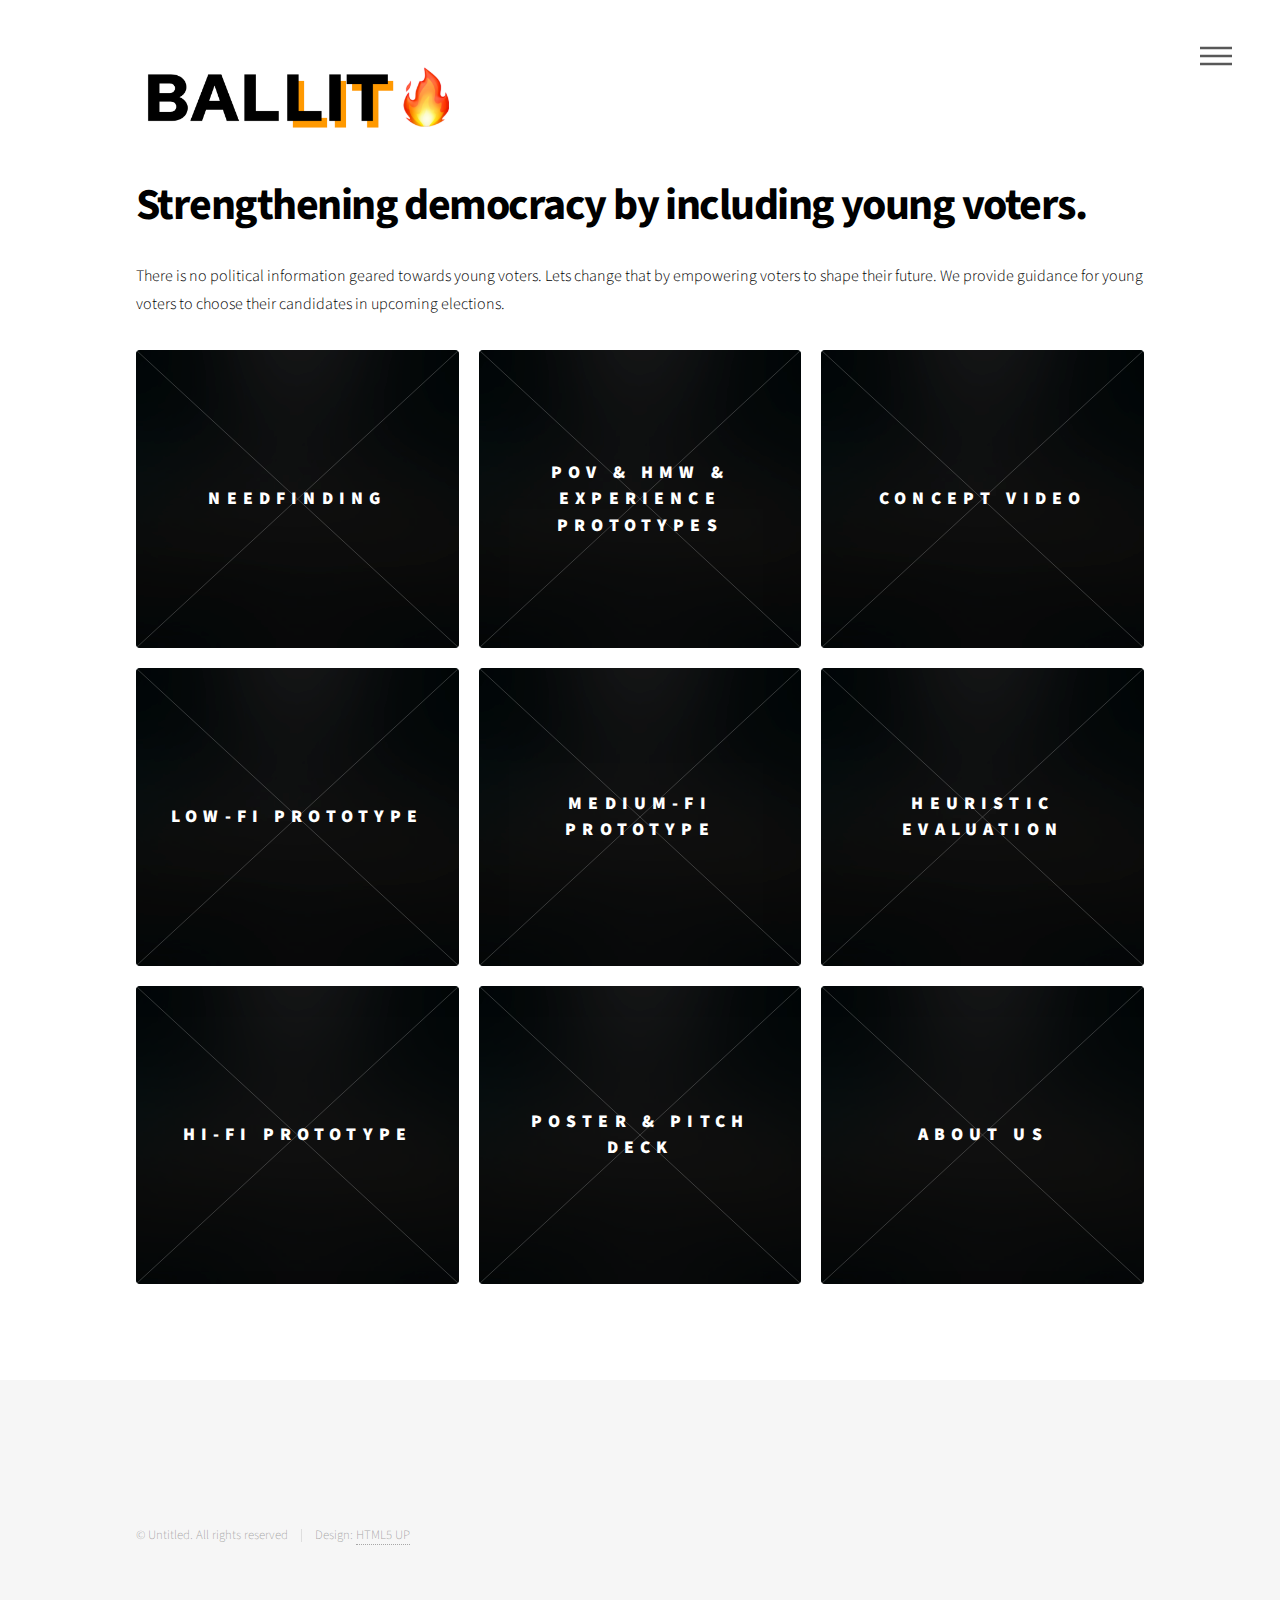
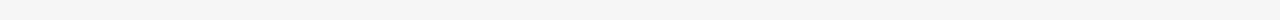
<file: index.html>
<!DOCTYPE HTML>
<!--
	Phantom by HTML5 UP
	html5up.net | @ajlkn
	Free for personal and commercial use under the CCA 3.0 license (html5up.net/license)
-->
<html>
	<head>
		<title>BALLIT</title>
		<meta charset="utf-8" />
		<meta name="viewport" content="width=device-width, initial-scale=1, user-scalable=no" />
		<link rel="stylesheet" href="assets/css/main.css" />
		<noscript><link rel="stylesheet" href="assets/css/noscript.css" /></noscript>
	</head>
	<body class="is-preload">
		<!-- Wrapper -->
			<div id="wrapper">

				<!-- Header -->
					<header id="header">
						<div class="inner">

							<!-- Logo -->
								<a href="index.html" class="logo">
									<span class="symbol"><img src="images/logo.png" alt="" /></span>
								</a>

							<!-- Nav -->
								<nav>
									<ul>
										<li><a href="#menu">Menu</a></li>
									</ul>
								</nav>

						</div>
					</header>

				<!-- Menu -->
					<nav id="menu">
						<h2>Menu</h2>
						<ul>
							<li><a href="index.html">Home</a></li>
							<li><a href="needfinding.html">Needfinding</a></li>
							<li><a href="povs.html">POV & HMW & Experience Prototype</a></li>
							<li><a href="conceptvideo.html">Concept Video</a></li>
							<li><a href="lowfi.html">Low-fi Prototype</a></li>
							<li><a href="medfi.html">Medium-fi Prototype</a></li>
							<li><a href="heuristic.html">Heuristic Evaluation</a></li>
							<li><a href="hifi.html">Hi-fi Prototype</a></li>
							<li><a href="final.html">Final Pitch & Poster</a></li>
							<li><a href="about.html">About us</a></li>
						</ul>
					</nav>

				<!-- Main -->
					<div id="main">
						<div class="inner">
							<header>
								<h1>Strengthening democracy by including young voters.</h1>
								<p>There is no political information geared towards young voters. Lets change that by empowering voters to shape their future. We provide guidance for young voters to choose their candidates in upcoming elections.</p>
							</header>
							<section class="tiles">
								<article class="style1">
									<span class="image">
										<img src="images/pic03.jpg" alt="" />
									</span>
									<a href="needfinding.html">
										<h2>needfinding</h2>
									</a>
								</article>
								<article class="style1">
									<span class="image">
										<img src="images/pic03.jpg" alt="" />
									</span>
									<a href="povs.html">
										<h2>pov & hmw & experience prototypes</h2>
									</a>
								</article>
								<article class="style1">
									<span class="image">
										<img src="images/pic03.jpg" alt="" />
									</span>
									<a href="conceptvideo.html">
										<h2>concept video</h2>
									</a>
								</article>
								<article class="style1">
									<span class="image">
										<img src="images/pic03.jpg" alt="" />
									</span>
									<a href="lowfi.html">
										<h2>low-fi prototype</h2>
									</a>
								</article>
								<article class="style1">
									<span class="image">
										<img src="images/pic03.jpg" alt="" />
									</span>
									<a href="medfi.html">
										<h2>medium-fi prototype</h2>
									</a>
								</article>
								<article class="style1">
									<span class="image">
										<img src="images/pic03.jpg" alt="" />
									</span>
									<a href="heuristic.html">
										<h2>heuristic evaluation</h2>
									</a>
								</article>
								<article class="style1">
									<span class="image">
										<img src="images/pic03.jpg" alt="" />
									</span>
									<a href="hifi.html">
										<h2>hi-fi prototype</h2>
									</a>
								</article>
								<article class="style1">
									<span class="image">
										<img src="images/pic03.jpg" alt="" />
									</span>
									<a href="final.html">
										<h2>poster & pitch deck</h2>
									</a>
								</article>
								<article class="style1">
									<span class="image">
										<img src="images/pic03.jpg" alt="" />
									</span>
									<a href="about.html">
										<h2>about us</h2>
									</a>
								</article>
							</section>
						</div>
					</div>

				<!-- Footer -->
					<footer id="footer">
						<div class="inner">
							
							<ul class="copyright">
								<li>&copy; Untitled. All rights reserved</li><li>Design: <a href="http://html5up.net">HTML5 UP</a></li>
							</ul>
						</div>
					</footer>

			</div>

		<!-- Scripts -->
			<script src="assets/js/jquery.min.js"></script>
			<script src="assets/js/browser.min.js"></script>
			<script src="assets/js/breakpoints.min.js"></script>
			<script src="assets/js/util.js"></script>
			<script src="assets/js/main.js"></script>

	</body>
</html>
</file>
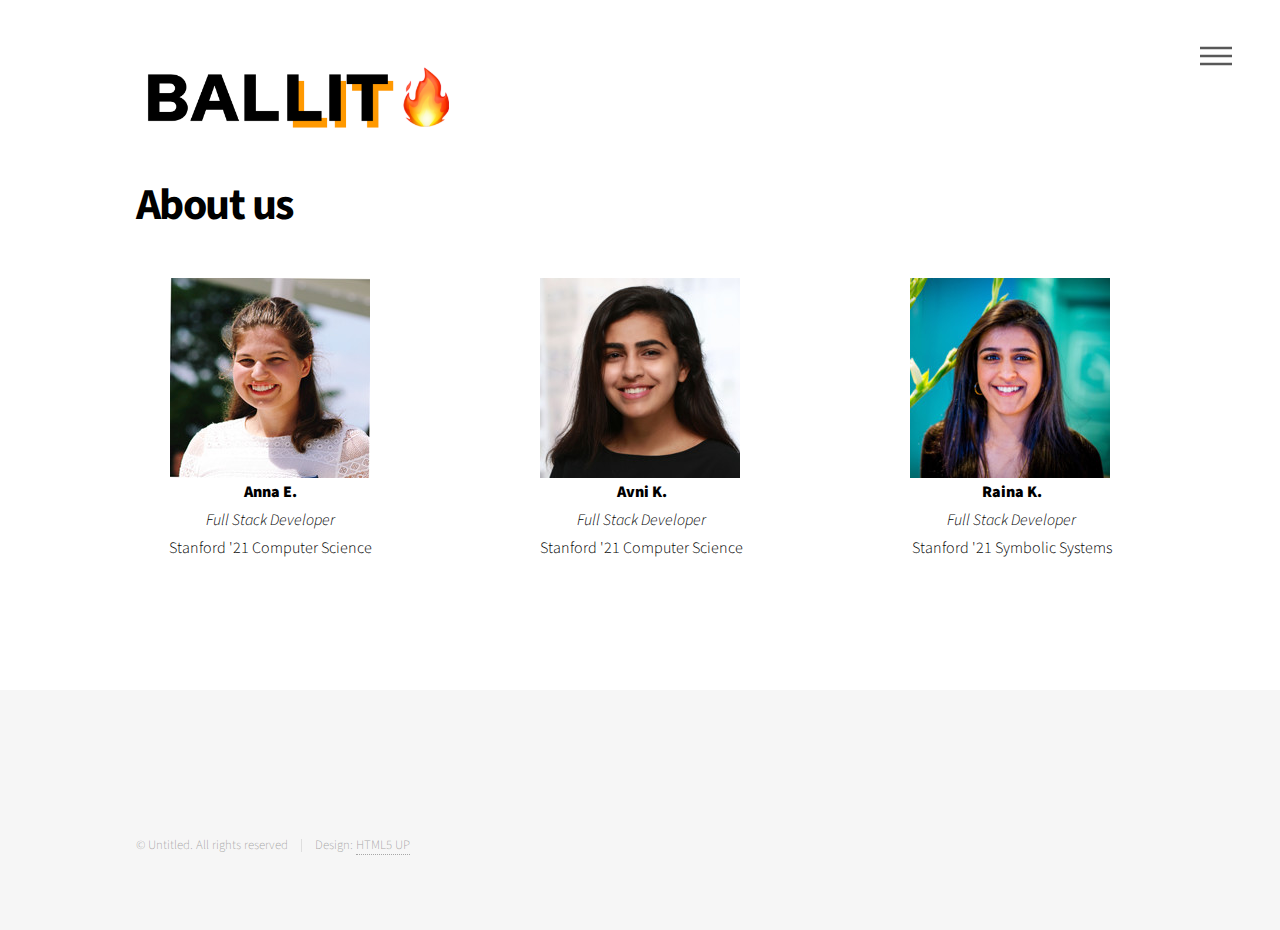
<file: about.html>
<!DOCTYPE HTML>
<!--
	Phantom by HTML5 UP
	html5up.net | @ajlkn
	Free for personal and commercial use under the CCA 3.0 license (html5up.net/license)
-->
<html>
	<head>
		<title>BALLIT</title>
		<meta charset="utf-8" />
		<meta name="viewport" content="width=device-width, initial-scale=1, user-scalable=no" />
		<link rel="stylesheet" href="assets/css/main.css" />
		<noscript><link rel="stylesheet" href="assets/css/noscript.css" /></noscript>
	</head>
	<body class="is-preload">
		<!-- Wrapper -->
			<div id="wrapper">

				<!-- Header -->
					<header id="header">
						<div class="inner">

							<!-- Logo -->
								<a href="index.html" class="logo">
									<span class="symbol"><img src="images/logo.png" alt="" /></span>
								</a>

							<!-- Nav -->
								<nav>
									<ul>
										<li><a href="#menu">Menu</a></li>
									</ul>
								</nav>

						</div>
					</header>

				<!-- Menu -->
					<nav id="menu">
						<h2>Menu</h2>
						<ul>
                                <li><a href="index.html">Home</a></li>
                                <li><a href="needfinding.html">Needfinding</a></li>
                                <li><a href="povs.html">POV & HMW & Experience Prototype</a></li>
                                <li><a href="conceptvideo.html">Concept Video</a></li>
                                <li><a href="lowfi.html">Low-fi Prototype</a></li>
                                <li><a href="medfi.html">Medium-fi Prototype</a></li>
                                <li><a href="heuristic.html">Heuristic Evaluation</a></li>
								<li><a href="hifi.html">Hi-fi Prototype</a></li>
								<li><a href="final.html">Final Pitch & Poster</a></li>

                                <li><a href="about.html">About us</a></li>
						</ul>
					</nav>

				<!-- Main -->
					<div id="main">
                        <div class="inner">
                            <h1>About us</h1>
                        </div>
                        <div class="about"><img src="anna.jpeg" alt="" /><img src="avni.jpeg" alt="" /><img src="raina.jpeg" alt="" /></div>
                        <div class="about">
                            <p align="center"><b>Anna E.</b><br> <i>Full Stack Developer</i><br>Stanford '21 Computer Science</p>
                            <p align="center"><b>Avni K.</b><br> <i>Full Stack Developer</i><br>Stanford '21 Computer Science</p>
                            <p align="center"><b>Raina K.</b><br> <i>Full Stack Developer</i><br>Stanford '21 Symbolic Systems</p>
                        </div>
					</div>

				<!-- Footer -->
                <footer id="footer">
                    <div class="inner">
                        
                        <ul class="copyright">
                            <li>&copy; Untitled. All rights reserved</li><li>Design: <a href="http://html5up.net">HTML5 UP</a></li>
                        </ul>
                    </div>
                </footer>

			</div>

		<!-- Scripts -->
			<script src="assets/js/jquery.min.js"></script>
			<script src="assets/js/browser.min.js"></script>
			<script src="assets/js/breakpoints.min.js"></script>
			<script src="assets/js/util.js"></script>
			<script src="assets/js/main.js"></script>

	</body>
</html>
</file>
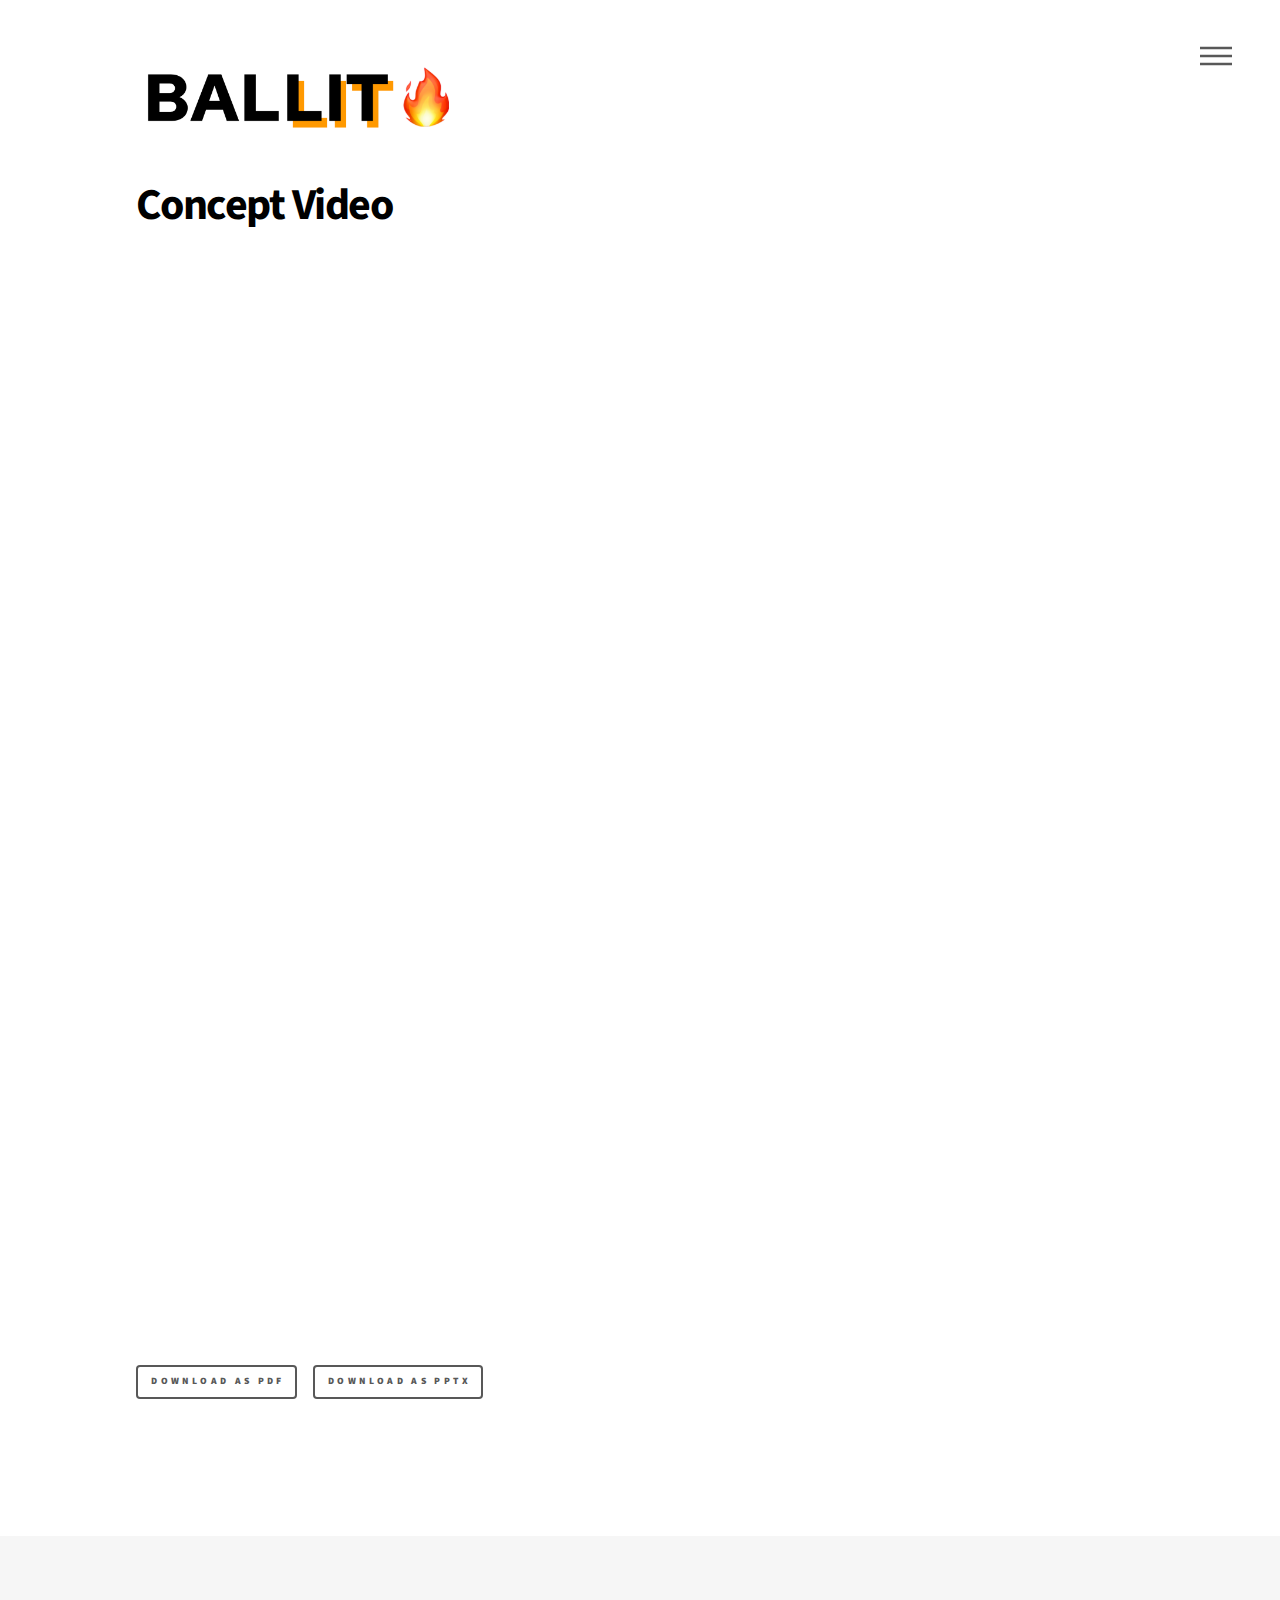
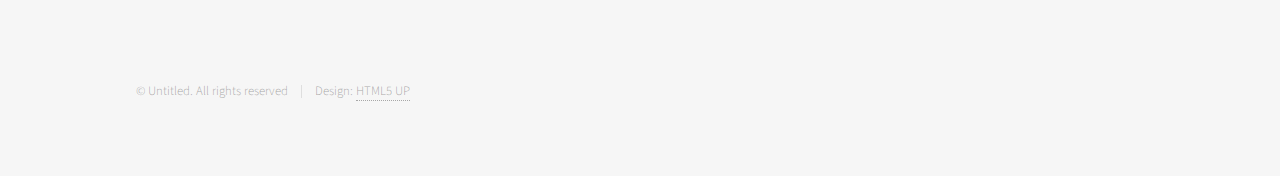
<file: conceptvideo.html>
<!DOCTYPE HTML>
<!--
	Phantom by HTML5 UP
	html5up.net | @ajlkn
	Free for personal and commercial use under the CCA 3.0 license (html5up.net/license)
-->
<html>
	<head>
		<title>BALLIT</title>
		<meta charset="utf-8" />
		<meta name="viewport" content="width=device-width, initial-scale=1, user-scalable=no" />
		<link rel="stylesheet" href="assets/css/main.css" />
		<noscript><link rel="stylesheet" href="assets/css/noscript.css" /></noscript>
	</head>
	<body class="is-preload">
		<!-- Wrapper -->
			<div id="wrapper">

				<!-- Header -->
					<header id="header">
						<div class="inner">

							<!-- Logo -->
								<a href="index.html" class="logo">
									<span class="symbol"><img src="images/logo.png" alt="" /></span>
								</a>

							<!-- Nav -->
								<nav>
									<ul>
										<li><a href="#menu">Menu</a></li>
									</ul>
								</nav>

						</div>
					</header>

				<!-- Menu -->
					<nav id="menu">
						<h2>Menu</h2>
						<ul>
							<li><a href="index.html">Home</a></li>
							<li><a href="needfinding.html">Needfinding</a></li>
							<li><a href="povs.html">POV & HMW & Experience Prototype</a></li>
							<li><a href="conceptvideo.html">Concept Video</a></li>
							<li><a href="lowfi.html">Low-fi Prototype</a></li>
							<li><a href="medfi.html">Medium-fi Prototype</a></li>
							<li><a href="heuristic.html">Heuristic Evaluation</a></li>
							<li><a href="hifi.html">Hi-fi Prototype</a></li>
							<li><a href="final.html">Final Pitch & Poster</a></li>

							<li><a href="about.html">About us</a></li>
						</ul>
					</nav>

				<!-- Main -->
					<div id="main">
						<div class="inner">
							<h1>Concept Video</h1>
							<iframe src="https://player.vimeo.com/video/367187862" width="800" height="500" frameborder="0" allow="autoplay; fullscreen" allowfullscreen></iframe>
							<iframe src="https://docs.google.com/presentation/d/e/2PACX-1vQ1NdqfWlvZ6AK60YhOMezQ2qAsr61iKow3Hq7KLekDo6-KrElzQF3sW1JDeXRbBlfdlflNcsTdLejB/embed?start=false&loop=false&delayms=3000" frameborder="0" width="960" height="569" allowfullscreen="true" mozallowfullscreen="true" webkitallowfullscreen="true"></iframe>
							<br>
							<ul class="actions">
								<li><a href="conceptvideo.pdf" class="button small">Download as PDF</a></li>
								<li><a href="conceptvideo.pptx" class="button small">Download as PPTX</a></li>
							</ul>
						</div>
					</div>

				<!-- Footer -->
				<footer id="footer">
					<div class="inner">
						
						<ul class="copyright">
							<li>&copy; Untitled. All rights reserved</li><li>Design: <a href="http://html5up.net">HTML5 UP</a></li>
						</ul>
					</div>
				</footer>

			</div>

		<!-- Scripts -->
			<script src="assets/js/jquery.min.js"></script>
			<script src="assets/js/browser.min.js"></script>
			<script src="assets/js/breakpoints.min.js"></script>
			<script src="assets/js/util.js"></script>
			<script src="assets/js/main.js"></script>

	</body>
</html>
</file>
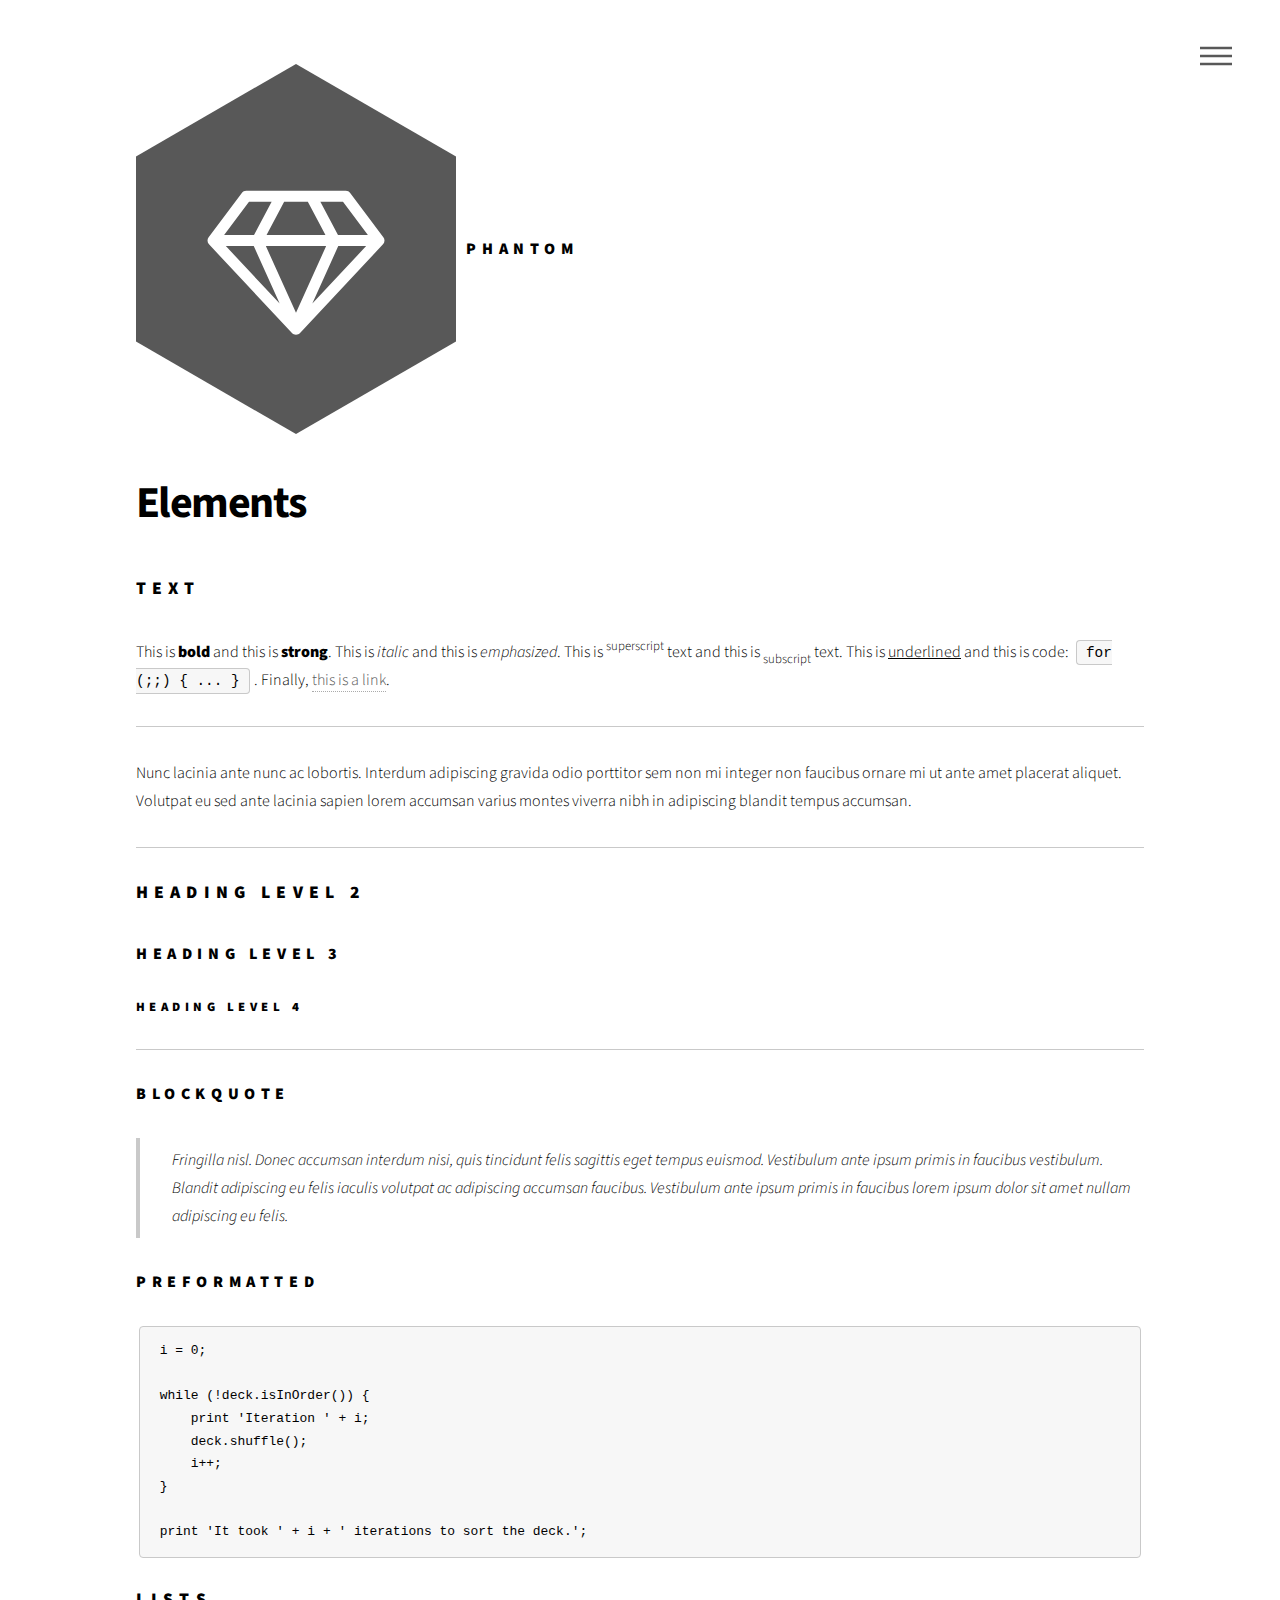
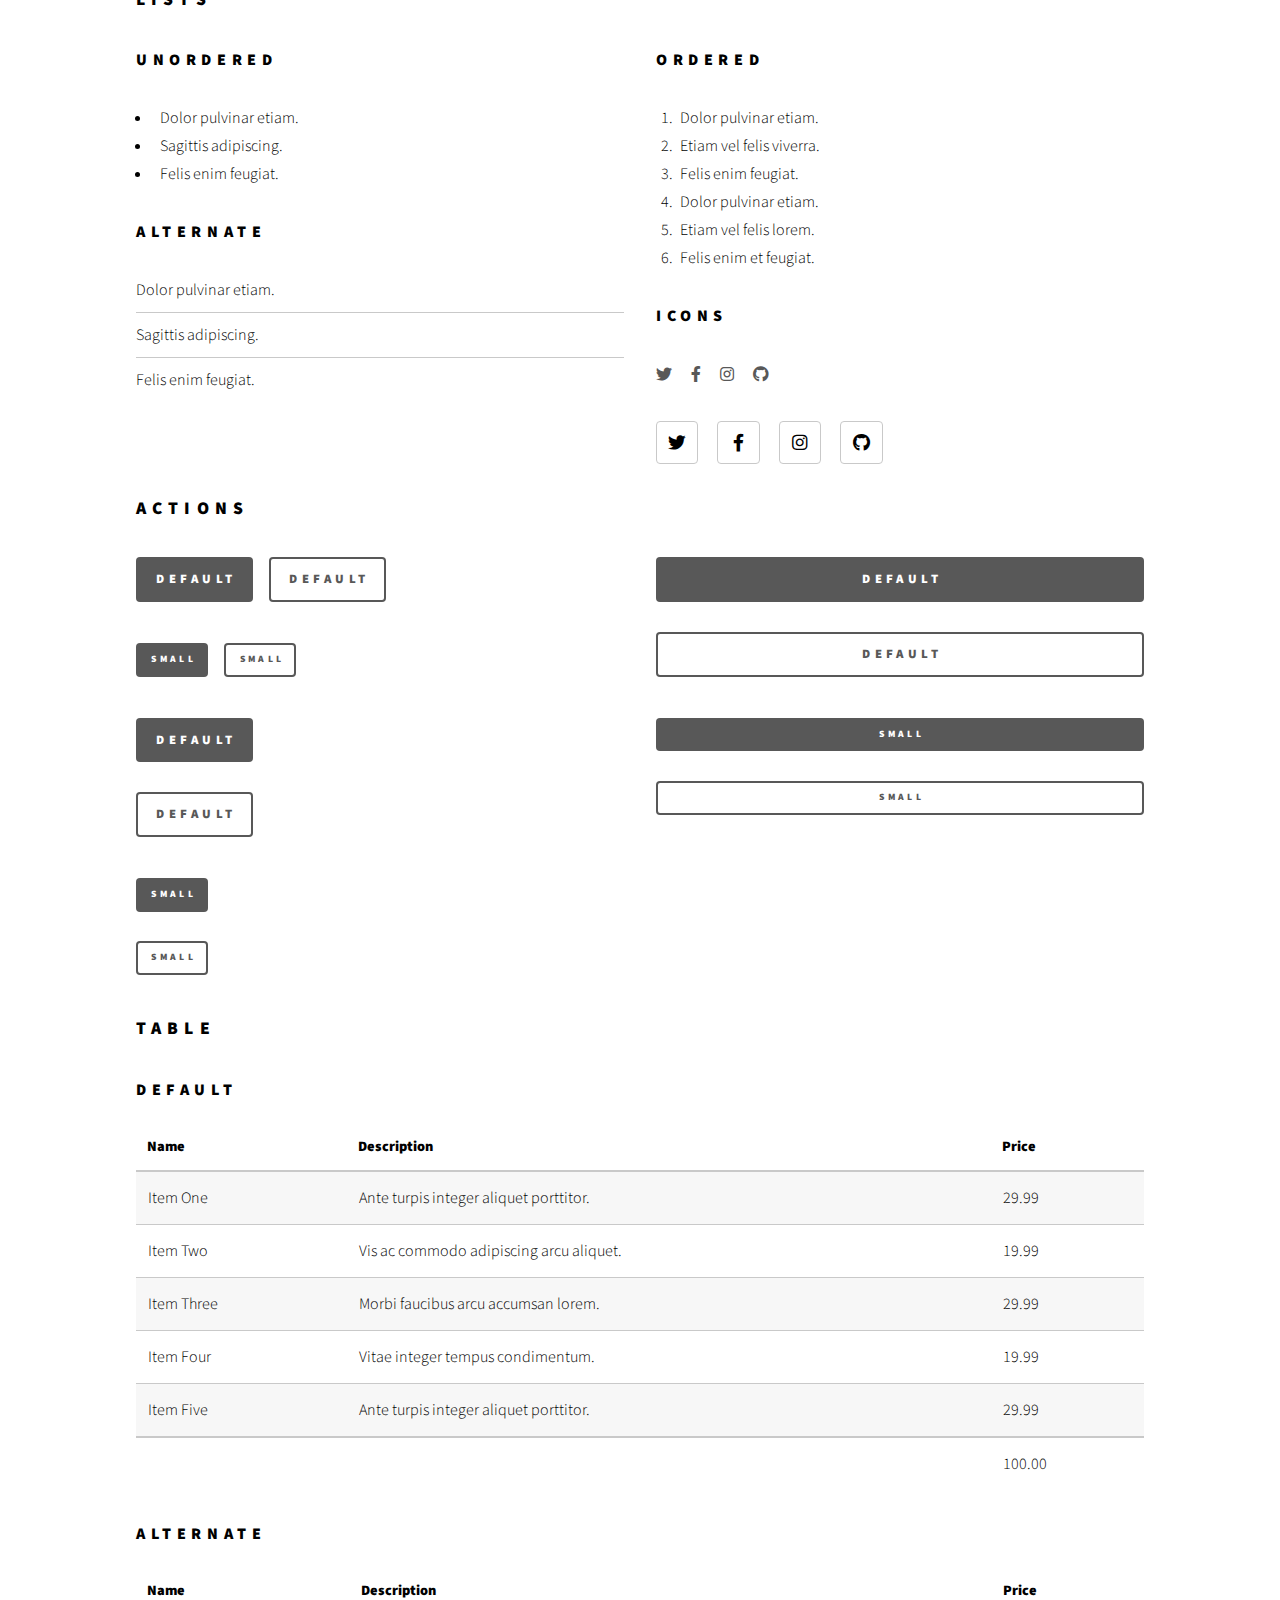
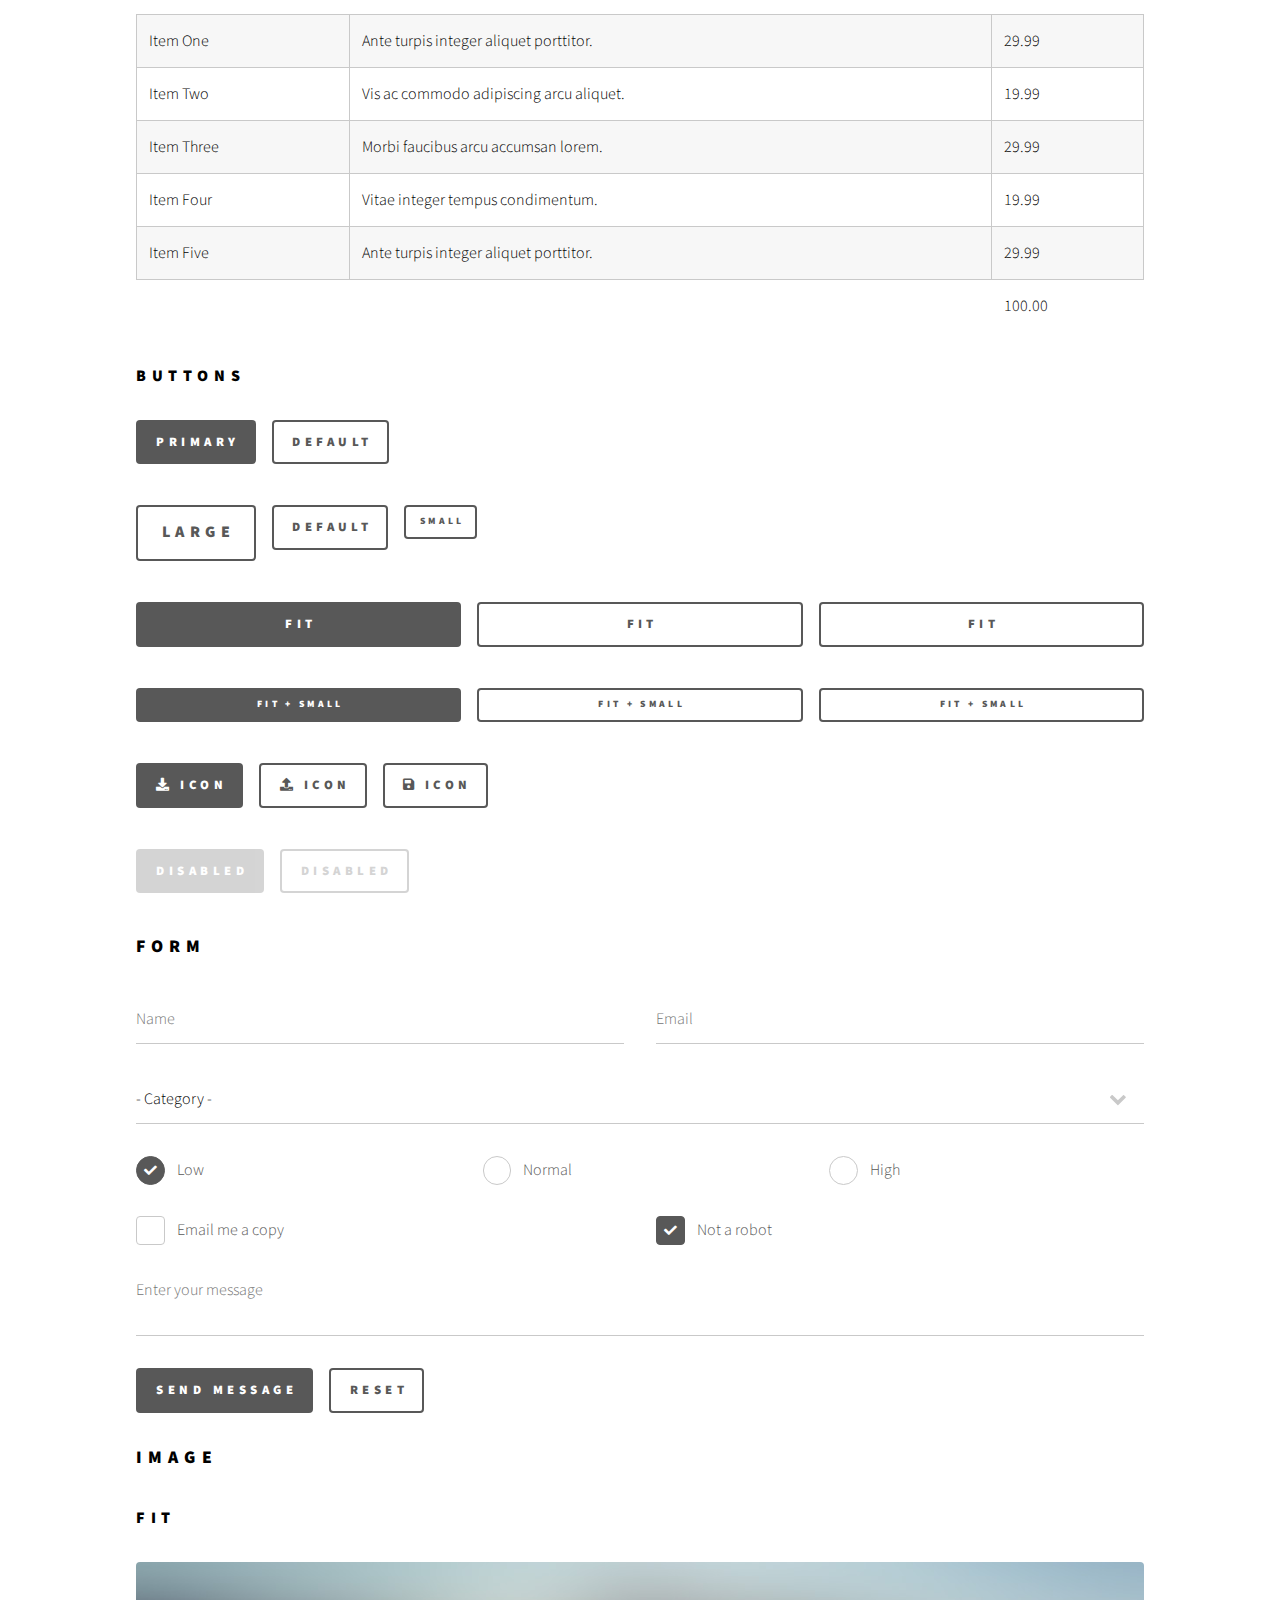
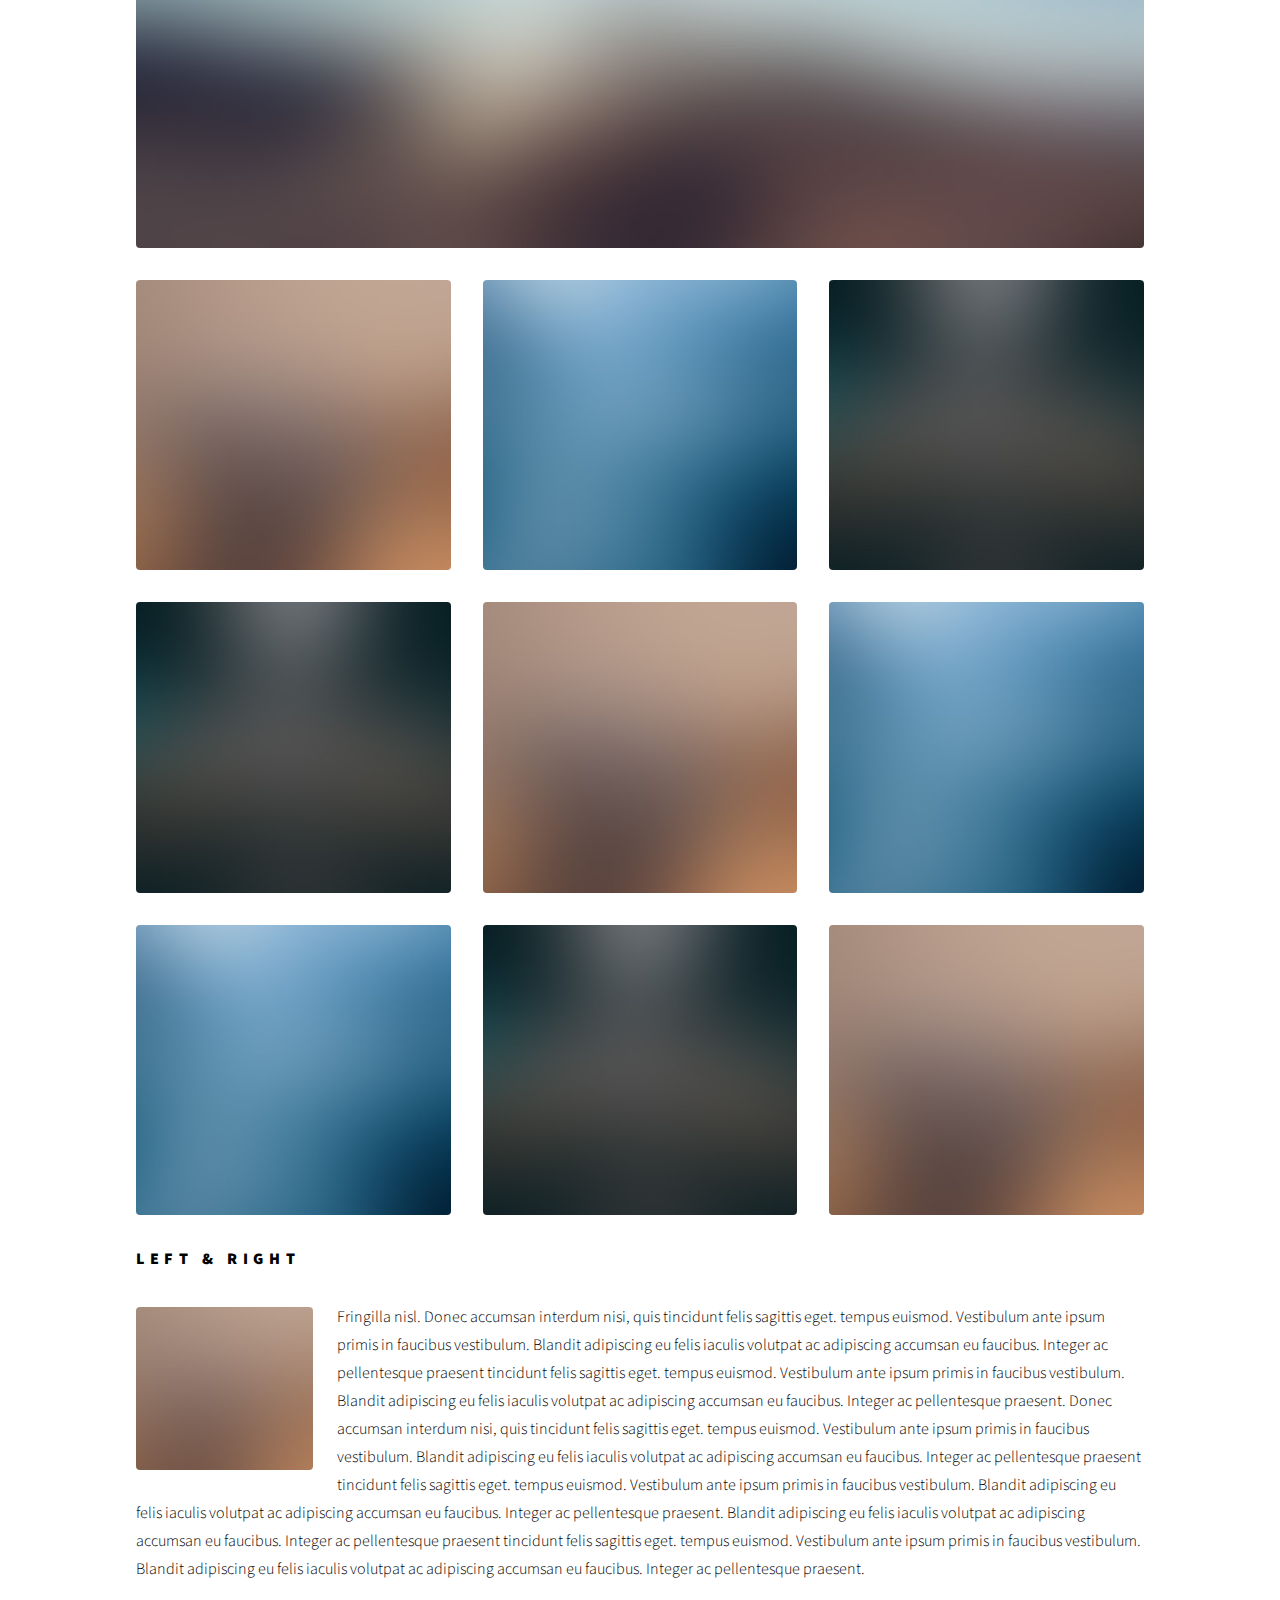
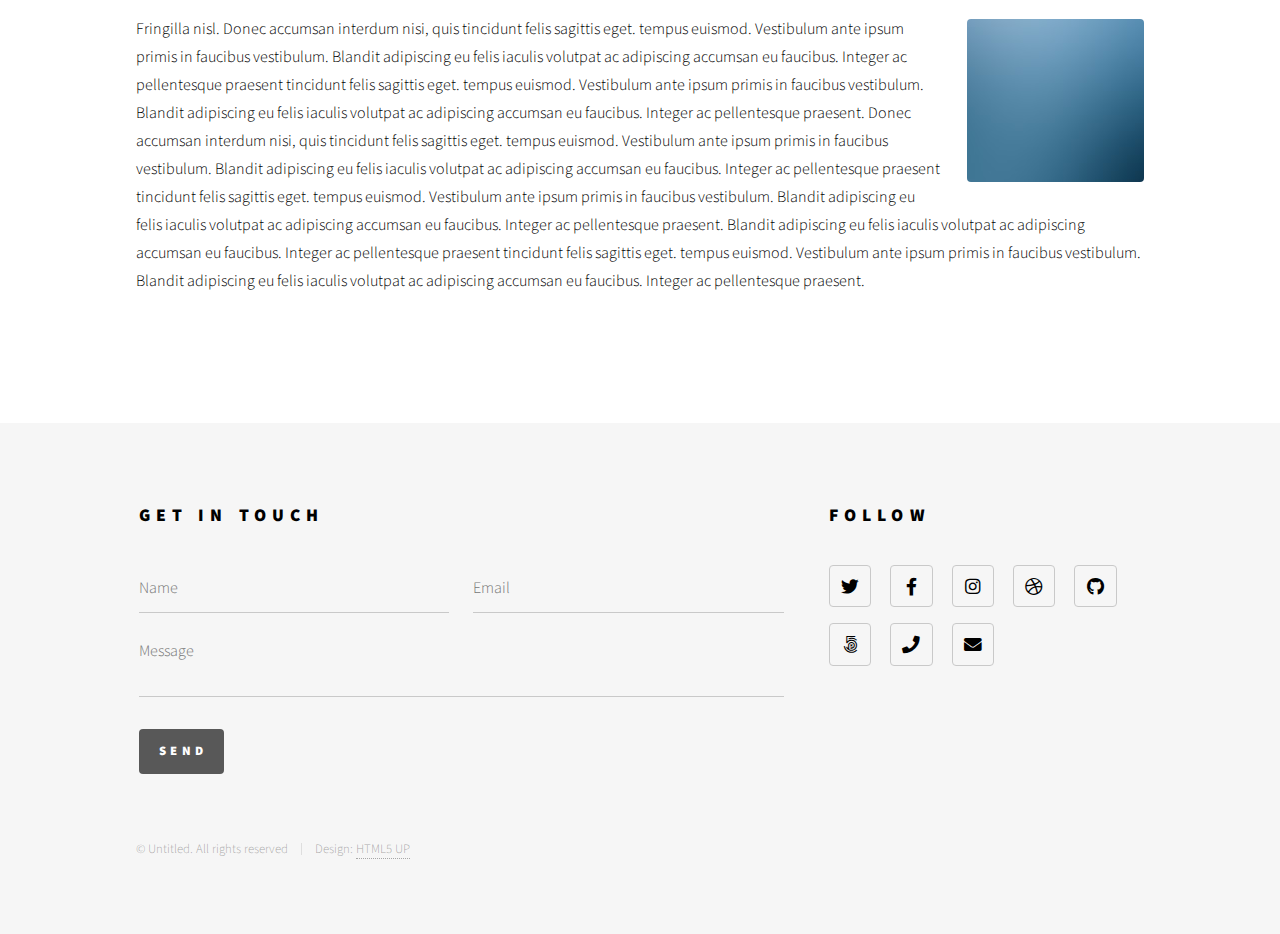
<file: elements.html>
<!DOCTYPE HTML>
<!--
	Phantom by HTML5 UP
	html5up.net | @ajlkn
	Free for personal and commercial use under the CCA 3.0 license (html5up.net/license)
-->
<html>
	<head>
		<title>Elements - Phantom by HTML5 UP</title>
		<meta charset="utf-8" />
		<meta name="viewport" content="width=device-width, initial-scale=1, user-scalable=no" />
		<link rel="stylesheet" href="assets/css/main.css" />
		<noscript><link rel="stylesheet" href="assets/css/noscript.css" /></noscript>
	</head>
	<body class="is-preload">
		<!-- Wrapper -->
			<div id="wrapper">

				<!-- Header -->
					<header id="header">
						<div class="inner">

							<!-- Logo -->
								<a href="index.html" class="logo">
									<span class="symbol"><img src="images/logo.svg" alt="" /></span><span class="title">Phantom</span>
								</a>

							<!-- Nav -->
								<nav>
									<ul>
										<li><a href="#menu">Menu</a></li>
									</ul>
								</nav>

						</div>
					</header>

				<!-- Menu -->
					<nav id="menu">
						<h2>Menu</h2>
						<ul>
								<li><a href="index.html">Home</a></li>
								<li><a href="needfinding.html">Needfinding</a></li>
								<li><a href="povs.html">POV & HMW & Experience Prototype</a></li>
								<li><a href="conceptvideo.html">Concept Video</a></li>
								<li><a href="lowfi.html">Low-fi Prototype</a></li>
								<li><a href="medfi.html">Medium-fi Prototype</a></li>
								<li><a href="heuristic.html">Heuristic Evaluation</a></li>
						</ul>
					</nav>

				<!-- Main -->
					<div id="main">
						<div class="inner">
							<h1>Elements</h1>

							<!-- Text -->
								<section>
									<h2>Text</h2>
									<p>This is <b>bold</b> and this is <strong>strong</strong>. This is <i>italic</i> and this is <em>emphasized</em>.
									This is <sup>superscript</sup> text and this is <sub>subscript</sub> text.
									This is <u>underlined</u> and this is code: <code>for (;;) { ... }</code>. Finally, <a href="#">this is a link</a>.</p>
									<hr />
									<p>Nunc lacinia ante nunc ac lobortis. Interdum adipiscing gravida odio porttitor sem non mi integer non faucibus ornare mi ut ante amet placerat aliquet. Volutpat eu sed ante lacinia sapien lorem accumsan varius montes viverra nibh in adipiscing blandit tempus accumsan.</p>
									<hr />
									<h2>Heading Level 2</h2>
									<h3>Heading Level 3</h3>
									<h4>Heading Level 4</h4>
									<hr />
									<h3>Blockquote</h3>
									<blockquote>Fringilla nisl. Donec accumsan interdum nisi, quis tincidunt felis sagittis eget tempus euismod. Vestibulum ante ipsum primis in faucibus vestibulum. Blandit adipiscing eu felis iaculis volutpat ac adipiscing accumsan faucibus. Vestibulum ante ipsum primis in faucibus lorem ipsum dolor sit amet nullam adipiscing eu felis.</blockquote>
									<h3>Preformatted</h3>
									<pre><code>i = 0;

while (!deck.isInOrder()) {
    print 'Iteration ' + i;
    deck.shuffle();
    i++;
}

print 'It took ' + i + ' iterations to sort the deck.';</code></pre>
								</section>

							<!-- Lists -->
								<section>
									<h2>Lists</h2>
									<div class="row">
										<div class="col-6 col-12-medium">
											<h3>Unordered</h3>
											<ul>
												<li>Dolor pulvinar etiam.</li>
												<li>Sagittis adipiscing.</li>
												<li>Felis enim feugiat.</li>
											</ul>
											<h3>Alternate</h3>
											<ul class="alt">
												<li>Dolor pulvinar etiam.</li>
												<li>Sagittis adipiscing.</li>
												<li>Felis enim feugiat.</li>
											</ul>
										</div>
										<div class="col-6 col-12-medium">
											<h3>Ordered</h3>
											<ol>
												<li>Dolor pulvinar etiam.</li>
												<li>Etiam vel felis viverra.</li>
												<li>Felis enim feugiat.</li>
												<li>Dolor pulvinar etiam.</li>
												<li>Etiam vel felis lorem.</li>
												<li>Felis enim et feugiat.</li>
											</ol>
											<h3>Icons</h3>
											<ul class="icons">
												<li><a href="#" class="icon brands style1 fa-twitter"><span class="label">Twitter</span></a></li>
												<li><a href="#" class="icon brands style1 fa-facebook-f"><span class="label">Facebook</span></a></li>
												<li><a href="#" class="icon brands style1 fa-instagram"><span class="label">Instagram</span></a></li>
												<li><a href="#" class="icon brands style1 fa-github"><span class="label">Github</span></a></li>
											</ul>
											<ul class="icons">
												<li><a href="#" class="icon brands style2 fa-twitter"><span class="label">Twitter</span></a></li>
												<li><a href="#" class="icon brands style2 fa-facebook-f"><span class="label">Facebook</span></a></li>
												<li><a href="#" class="icon brands style2 fa-instagram"><span class="label">Instagram</span></a></li>
												<li><a href="#" class="icon brands style2 fa-github"><span class="label">Github</span></a></li>
											</ul>
										</div>
									</div>
									<h2>Actions</h2>
									<div class="row">
										<div class="col-6 col-12-medium">
											<ul class="actions">
												<li><a href="#" class="button primary">Default</a></li>
												<li><a href="#" class="button">Default</a></li>
											</ul>
											<ul class="actions small">
												<li><a href="#" class="button primary small">Small</a></li>
												<li><a href="#" class="button small">Small</a></li>
											</ul>
											<ul class="actions stacked">
												<li><a href="#" class="button primary">Default</a></li>
												<li><a href="#" class="button">Default</a></li>
											</ul>
											<ul class="actions stacked">
												<li><a href="#" class="button primary small">Small</a></li>
												<li><a href="#" class="button small">Small</a></li>
											</ul>
										</div>
										<div class="col-6 col-12-medium">
											<ul class="actions stacked">
												<li><a href="#" class="button primary fit">Default</a></li>
												<li><a href="#" class="button fit">Default</a></li>
											</ul>
											<ul class="actions stacked">
												<li><a href="#" class="button primary small fit">Small</a></li>
												<li><a href="#" class="button small fit">Small</a></li>
											</ul>
										</div>
									</div>
								</section>

							<!-- Table -->
								<section>
									<h2>Table</h2>
									<h3>Default</h3>
									<div class="table-wrapper">
										<table>
											<thead>
												<tr>
													<th>Name</th>
													<th>Description</th>
													<th>Price</th>
												</tr>
											</thead>
											<tbody>
												<tr>
													<td>Item One</td>
													<td>Ante turpis integer aliquet porttitor.</td>
													<td>29.99</td>
												</tr>
												<tr>
													<td>Item Two</td>
													<td>Vis ac commodo adipiscing arcu aliquet.</td>
													<td>19.99</td>
												</tr>
												<tr>
													<td>Item Three</td>
													<td> Morbi faucibus arcu accumsan lorem.</td>
													<td>29.99</td>
												</tr>
												<tr>
													<td>Item Four</td>
													<td>Vitae integer tempus condimentum.</td>
													<td>19.99</td>
												</tr>
												<tr>
													<td>Item Five</td>
													<td>Ante turpis integer aliquet porttitor.</td>
													<td>29.99</td>
												</tr>
											</tbody>
											<tfoot>
												<tr>
													<td colspan="2"></td>
													<td>100.00</td>
												</tr>
											</tfoot>
										</table>
									</div>

									<h3>Alternate</h3>
									<div class="table-wrapper">
										<table class="alt">
											<thead>
												<tr>
													<th>Name</th>
													<th>Description</th>
													<th>Price</th>
												</tr>
											</thead>
											<tbody>
												<tr>
													<td>Item One</td>
													<td>Ante turpis integer aliquet porttitor.</td>
													<td>29.99</td>
												</tr>
												<tr>
													<td>Item Two</td>
													<td>Vis ac commodo adipiscing arcu aliquet.</td>
													<td>19.99</td>
												</tr>
												<tr>
													<td>Item Three</td>
													<td> Morbi faucibus arcu accumsan lorem.</td>
													<td>29.99</td>
												</tr>
												<tr>
													<td>Item Four</td>
													<td>Vitae integer tempus condimentum.</td>
													<td>19.99</td>
												</tr>
												<tr>
													<td>Item Five</td>
													<td>Ante turpis integer aliquet porttitor.</td>
													<td>29.99</td>
												</tr>
											</tbody>
											<tfoot>
												<tr>
													<td colspan="2"></td>
													<td>100.00</td>
												</tr>
											</tfoot>
										</table>
									</div>
								</section>

							<!-- Buttons -->
								<section>
									<h3>Buttons</h3>
									<ul class="actions">
										<li><a href="#" class="button primary">Primary</a></li>
										<li><a href="#" class="button">Default</a></li>
									</ul>
									<ul class="actions">
										<li><a href="#" class="button large">Large</a></li>
										<li><a href="#" class="button">Default</a></li>
										<li><a href="#" class="button small">Small</a></li>
									</ul>
									<ul class="actions fit">
										<li><a href="#" class="button primary fit">Fit</a></li>
										<li><a href="#" class="button fit">Fit</a></li>
										<li><a href="#" class="button fit">Fit</a></li>
									</ul>
									<ul class="actions fit small">
										<li><a href="#" class="button primary fit small">Fit + Small</a></li>
										<li><a href="#" class="button fit small">Fit + Small</a></li>
										<li><a href="#" class="button fit small">Fit + Small</a></li>
									</ul>
									<ul class="actions">
										<li><a href="#" class="button primary icon solid fa-download">Icon</a></li>
										<li><a href="#" class="button icon solid fa-upload">Icon</a></li>
										<li><a href="#" class="button icon solid fa-save">Icon</a></li>
									</ul>
									<ul class="actions">
										<li><span class="button primary disabled">Disabled</span></li>
										<li><span class="button disabled">Disabled</span></li>
									</ul>
								</section>

							<!-- Form -->
								<section>
									<h2>Form</h2>
									<form method="post" action="#">
										<div class="row gtr-uniform">
											<div class="col-6 col-12-xsmall">
												<input type="text" name="demo-name" id="demo-name" value="" placeholder="Name" />
											</div>
											<div class="col-6 col-12-xsmall">
												<input type="email" name="demo-email" id="demo-email" value="" placeholder="Email" />
											</div>
											<div class="col-12">
												<select name="demo-category" id="demo-category">
													<option value="">- Category -</option>
													<option value="1">Manufacturing</option>
													<option value="1">Shipping</option>
													<option value="1">Administration</option>
													<option value="1">Human Resources</option>
												</select>
											</div>
											<div class="col-4 col-12-small">
												<input type="radio" id="demo-priority-low" name="demo-priority" checked>
												<label for="demo-priority-low">Low</label>
											</div>
											<div class="col-4 col-12-small">
												<input type="radio" id="demo-priority-normal" name="demo-priority">
												<label for="demo-priority-normal">Normal</label>
											</div>
											<div class="col-4 col-12-small">
												<input type="radio" id="demo-priority-high" name="demo-priority">
												<label for="demo-priority-high">High</label>
											</div>
											<div class="col-6 col-12-small">
												<input type="checkbox" id="demo-copy" name="demo-copy">
												<label for="demo-copy">Email me a copy</label>
											</div>
											<div class="col-6 col-12-small">
												<input type="checkbox" id="demo-human" name="demo-human" checked>
												<label for="demo-human">Not a robot</label>
											</div>
											<div class="col-12">
												<textarea name="demo-message" id="demo-message" placeholder="Enter your message" rows="6"></textarea>
											</div>
											<div class="col-12">
												<ul class="actions">
													<li><input type="submit" value="Send Message" class="primary" /></li>
													<li><input type="reset" value="Reset" /></li>
												</ul>
											</div>
										</div>
									</form>
								</section>

							<!-- Image -->
								<section>
									<h2>Image</h2>
									<h3>Fit</h3>
									<div class="box alt">
										<div class="row gtr-uniform">
											<div class="col-12"><span class="image fit"><img src="images/pic13.jpg" alt="" /></span></div>
											<div class="col-4"><span class="image fit"><img src="images/pic01.jpg" alt="" /></span></div>
											<div class="col-4"><span class="image fit"><img src="images/pic02.jpg" alt="" /></span></div>
											<div class="col-4"><span class="image fit"><img src="images/pic03.jpg" alt="" /></span></div>
											<div class="col-4"><span class="image fit"><img src="images/pic03.jpg" alt="" /></span></div>
											<div class="col-4"><span class="image fit"><img src="images/pic01.jpg" alt="" /></span></div>
											<div class="col-4"><span class="image fit"><img src="images/pic02.jpg" alt="" /></span></div>
											<div class="col-4"><span class="image fit"><img src="images/pic02.jpg" alt="" /></span></div>
											<div class="col-4"><span class="image fit"><img src="images/pic03.jpg" alt="" /></span></div>
											<div class="col-4"><span class="image fit"><img src="images/pic01.jpg" alt="" /></span></div>
										</div>
									</div>
									<h3>Left &amp; Right</h3>
									<p><span class="image left"><img src="images/pic14.jpg" alt="" /></span>Fringilla nisl. Donec accumsan interdum nisi, quis tincidunt felis sagittis eget. tempus euismod. Vestibulum ante ipsum primis in faucibus vestibulum. Blandit adipiscing eu felis iaculis volutpat ac adipiscing accumsan eu faucibus. Integer ac pellentesque praesent tincidunt felis sagittis eget. tempus euismod. Vestibulum ante ipsum primis in faucibus vestibulum. Blandit adipiscing eu felis iaculis volutpat ac adipiscing accumsan eu faucibus. Integer ac pellentesque praesent. Donec accumsan interdum nisi, quis tincidunt felis sagittis eget. tempus euismod. Vestibulum ante ipsum primis in faucibus vestibulum. Blandit adipiscing eu felis iaculis volutpat ac adipiscing accumsan eu faucibus. Integer ac pellentesque praesent tincidunt felis sagittis eget. tempus euismod. Vestibulum ante ipsum primis in faucibus vestibulum. Blandit adipiscing eu felis iaculis volutpat ac adipiscing accumsan eu faucibus. Integer ac pellentesque praesent. Blandit adipiscing eu felis iaculis volutpat ac adipiscing accumsan eu faucibus. Integer ac pellentesque praesent tincidunt felis sagittis eget. tempus euismod. Vestibulum ante ipsum primis in faucibus vestibulum. Blandit adipiscing eu felis iaculis volutpat ac adipiscing accumsan eu faucibus. Integer ac pellentesque praesent.</p>
									<p><span class="image right"><img src="images/pic15.jpg" alt="" /></span>Fringilla nisl. Donec accumsan interdum nisi, quis tincidunt felis sagittis eget. tempus euismod. Vestibulum ante ipsum primis in faucibus vestibulum. Blandit adipiscing eu felis iaculis volutpat ac adipiscing accumsan eu faucibus. Integer ac pellentesque praesent tincidunt felis sagittis eget. tempus euismod. Vestibulum ante ipsum primis in faucibus vestibulum. Blandit adipiscing eu felis iaculis volutpat ac adipiscing accumsan eu faucibus. Integer ac pellentesque praesent. Donec accumsan interdum nisi, quis tincidunt felis sagittis eget. tempus euismod. Vestibulum ante ipsum primis in faucibus vestibulum. Blandit adipiscing eu felis iaculis volutpat ac adipiscing accumsan eu faucibus. Integer ac pellentesque praesent tincidunt felis sagittis eget. tempus euismod. Vestibulum ante ipsum primis in faucibus vestibulum. Blandit adipiscing eu felis iaculis volutpat ac adipiscing accumsan eu faucibus. Integer ac pellentesque praesent. Blandit adipiscing eu felis iaculis volutpat ac adipiscing accumsan eu faucibus. Integer ac pellentesque praesent tincidunt felis sagittis eget. tempus euismod. Vestibulum ante ipsum primis in faucibus vestibulum. Blandit adipiscing eu felis iaculis volutpat ac adipiscing accumsan eu faucibus. Integer ac pellentesque praesent.</p>
								</section>

						</div>
					</div>

				<!-- Footer -->
					<footer id="footer">
						<div class="inner">
							<section>
								<h2>Get in touch</h2>
								<form method="post" action="#">
									<div class="fields">
										<div class="field half">
											<input type="text" name="name" id="name" placeholder="Name" />
										</div>
										<div class="field half">
											<input type="email" name="email" id="email" placeholder="Email" />
										</div>
										<div class="field">
											<textarea name="message" id="message" placeholder="Message"></textarea>
										</div>
									</div>
									<ul class="actions">
										<li><input type="submit" value="Send" class="primary" /></li>
									</ul>
								</form>
							</section>
							<section>
								<h2>Follow</h2>
								<ul class="icons">
									<li><a href="#" class="icon brands style2 fa-twitter"><span class="label">Twitter</span></a></li>
									<li><a href="#" class="icon brands style2 fa-facebook-f"><span class="label">Facebook</span></a></li>
									<li><a href="#" class="icon brands style2 fa-instagram"><span class="label">Instagram</span></a></li>
									<li><a href="#" class="icon brands style2 fa-dribbble"><span class="label">Dribbble</span></a></li>
									<li><a href="#" class="icon brands style2 fa-github"><span class="label">GitHub</span></a></li>
									<li><a href="#" class="icon brands style2 fa-500px"><span class="label">500px</span></a></li>
									<li><a href="#" class="icon solid style2 fa-phone"><span class="label">Phone</span></a></li>
									<li><a href="#" class="icon solid style2 fa-envelope"><span class="label">Email</span></a></li>
								</ul>
							</section>
							<ul class="copyright">
								<li>&copy; Untitled. All rights reserved</li><li>Design: <a href="http://html5up.net">HTML5 UP</a></li>
							</ul>
						</div>
					</footer>

			</div>

		<!-- Scripts -->
			<script src="assets/js/jquery.min.js"></script>
			<script src="assets/js/browser.min.js"></script>
			<script src="assets/js/breakpoints.min.js"></script>
			<script src="assets/js/util.js"></script>
			<script src="assets/js/main.js"></script>

	</body>
</html>
</file>
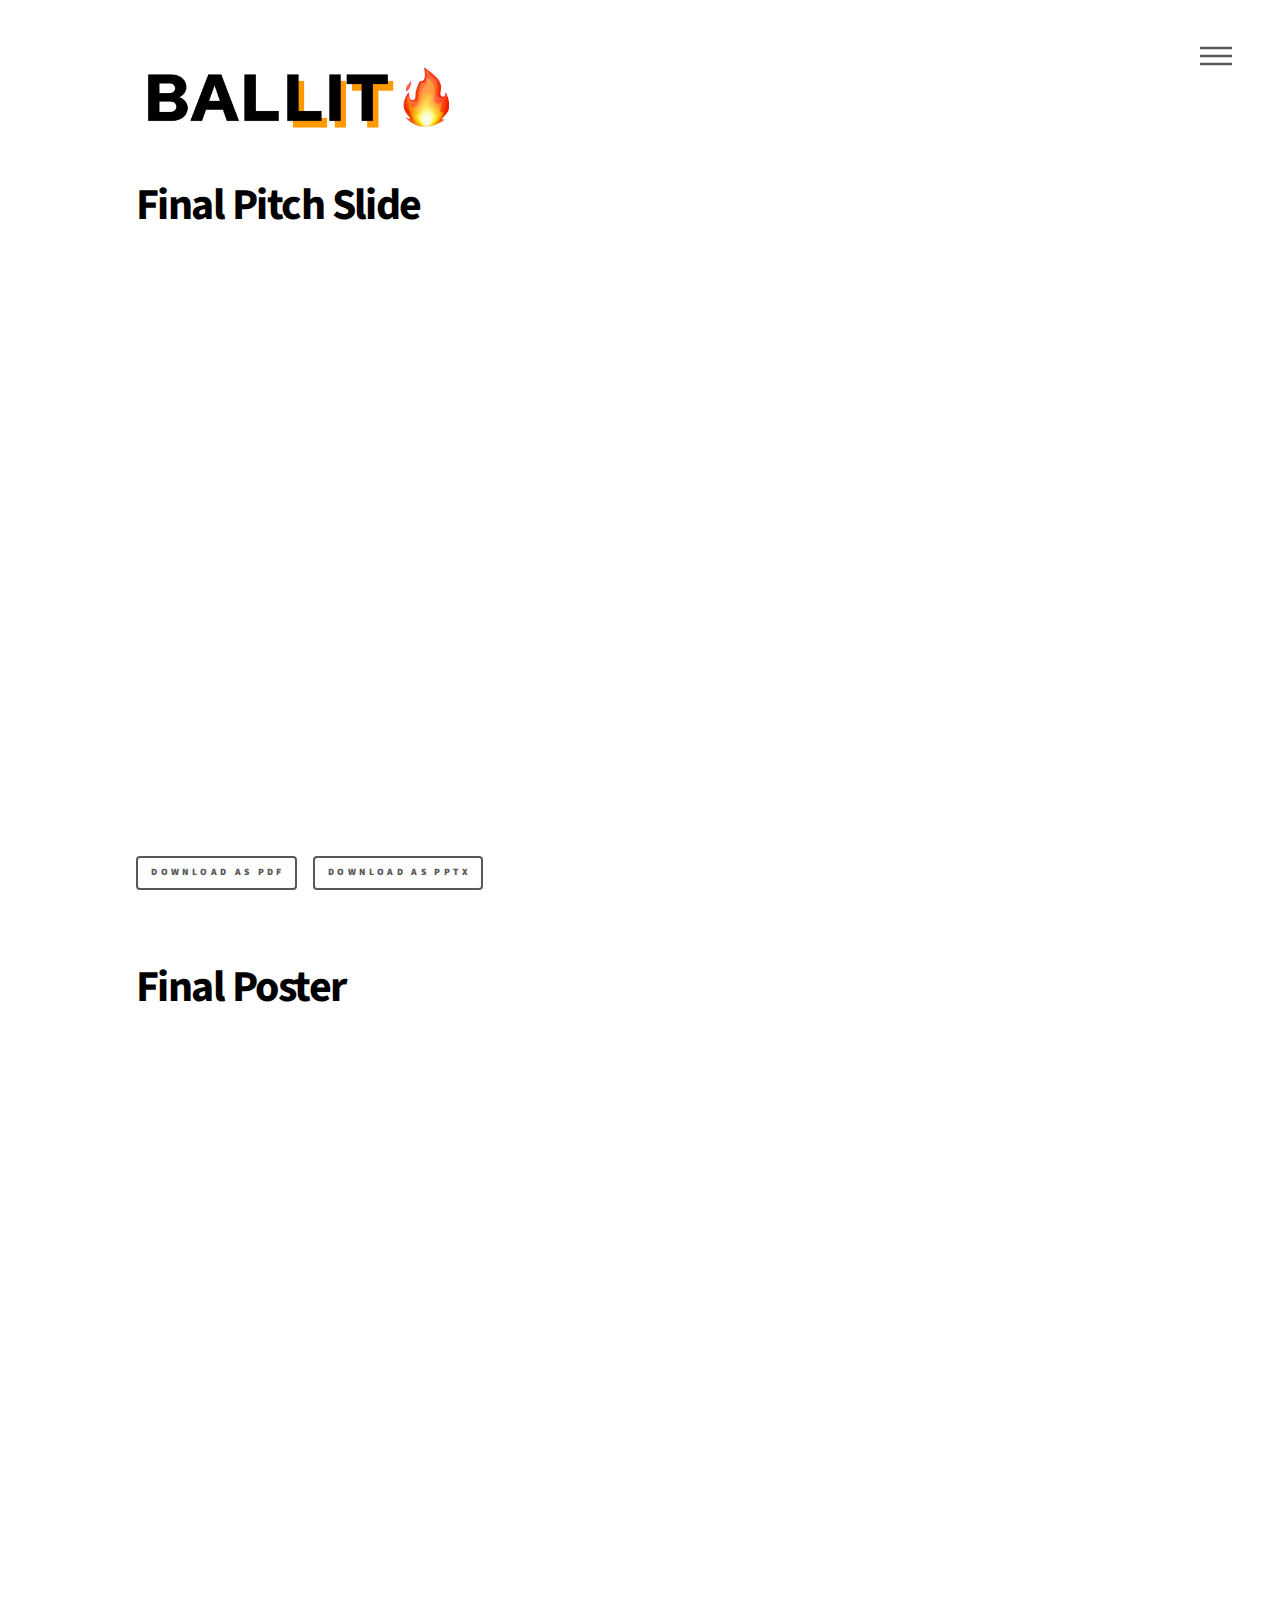
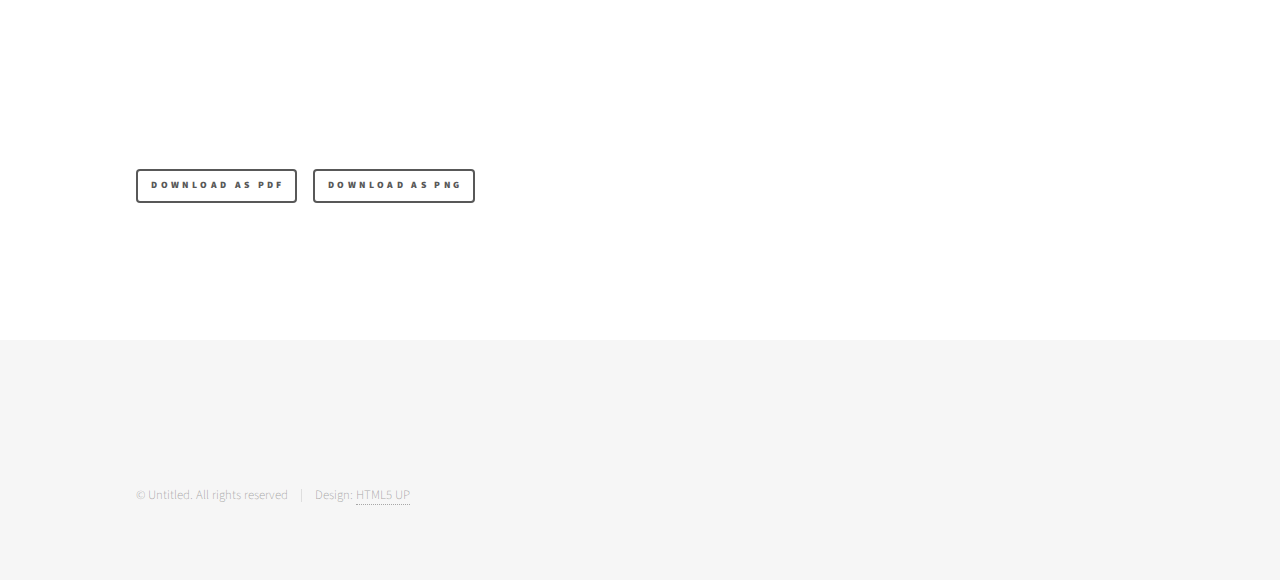
<file: final.html>
<!DOCTYPE HTML>
<!--
	Phantom by HTML5 UP
	html5up.net | @ajlkn
	Free for personal and commercial use under the CCA 3.0 license (html5up.net/license)
-->
<html>
	<head>
		<title>BALLIT</title>
		<meta charset="utf-8" />
		<meta name="viewport" content="width=device-width, initial-scale=1, user-scalable=no" />
		<link rel="stylesheet" href="assets/css/main.css" />
		<noscript><link rel="stylesheet" href="assets/css/noscript.css" /></noscript>
	</head>
	<body class="is-preload">
		<!-- Wrapper -->
			<div id="wrapper">

				<!-- Header -->
					<header id="header">
						<div class="inner">

							<!-- Logo -->
								<a href="index.html" class="logo">
									<span class="symbol"><img src="images/logo.png" alt="" /></span>
								</a>

							<!-- Nav -->
								<nav>
									<ul>
										<li><a href="#menu">Menu</a></li>
									</ul>
								</nav>

						</div>
					</header>

				<!-- Menu -->
					<nav id="menu">
						<h2>Menu</h2>
						<ul>
								<li><a href="index.html">Home</a></li>
								<li><a href="needfinding.html">Needfinding</a></li>
								<li><a href="povs.html">POV & HMW & Experience Prototype</a></li>
								<li><a href="conceptvideo.html">Concept Video</a></li>
								<li><a href="lowfi.html">Low-fi Prototype</a></li>
								<li><a href="medfi.html">Medium-fi Prototype</a></li>
								<li><a href="heuristic.html">Heuristic Evaluation</a></li>
								<li><a href="hifi.html">Hi-fi Prototype</a></li>
                                <li><a href="final.html">Final Pitch & Poster</a></li>
								<li><a href="about.html">About us</a></li>
						</ul>
					</nav>

				<!-- Main -->
					<div id="main">
						<div class="inner">
							<h1>Final Pitch Slide</h1>
							<iframe src="https://docs.google.com/presentation/d/e/2PACX-1vTvPI5syoDmC4Vs0onu21TxTB623pNwOemJkpbc5-vEsU6vcvGf-z0dxflCDWcra40a_x6SVIeVmDaV/embed?start=false&loop=false&delayms=3000" frameborder="0" width="960" height="569" allowfullscreen="true" mozallowfullscreen="true" webkitallowfullscreen="true"></iframe>
							<ul class="actions">
								<li><a href="pitch.pdf" class="button small">Download as PDF</a></li>
								<li><a href="pitch.pptx" class="button small">Download as PPTX</a></li>
							</ul>
							<br>
							<h1>Final Poster</h1>
							<iframe src="https://drive.google.com/file/d/1-Lsv7Qf449SEaf_-RVbSEYFZEfXu6oiG/preview" width="640" height="700"></iframe>
							<ul class="actions">
								<li><a href="poster.pdf" class="button small">Download as PDF</a></li>
								<li><a href="poster.png" class="button small">Download as PNG</a></li>
							</ul>
						</div>
					</div>

				<!-- Footer -->
				<footer id="footer">
					<div class="inner">
						
						<ul class="copyright">
							<li>&copy; Untitled. All rights reserved</li><li>Design: <a href="http://html5up.net">HTML5 UP</a></li>
						</ul>
					</div>
				</footer>

			</div>

		<!-- Scripts -->
			<script src="assets/js/jquery.min.js"></script>
			<script src="assets/js/browser.min.js"></script>
			<script src="assets/js/breakpoints.min.js"></script>
			<script src="assets/js/util.js"></script>
			<script src="assets/js/main.js"></script>

	</body>
</html>
</file>
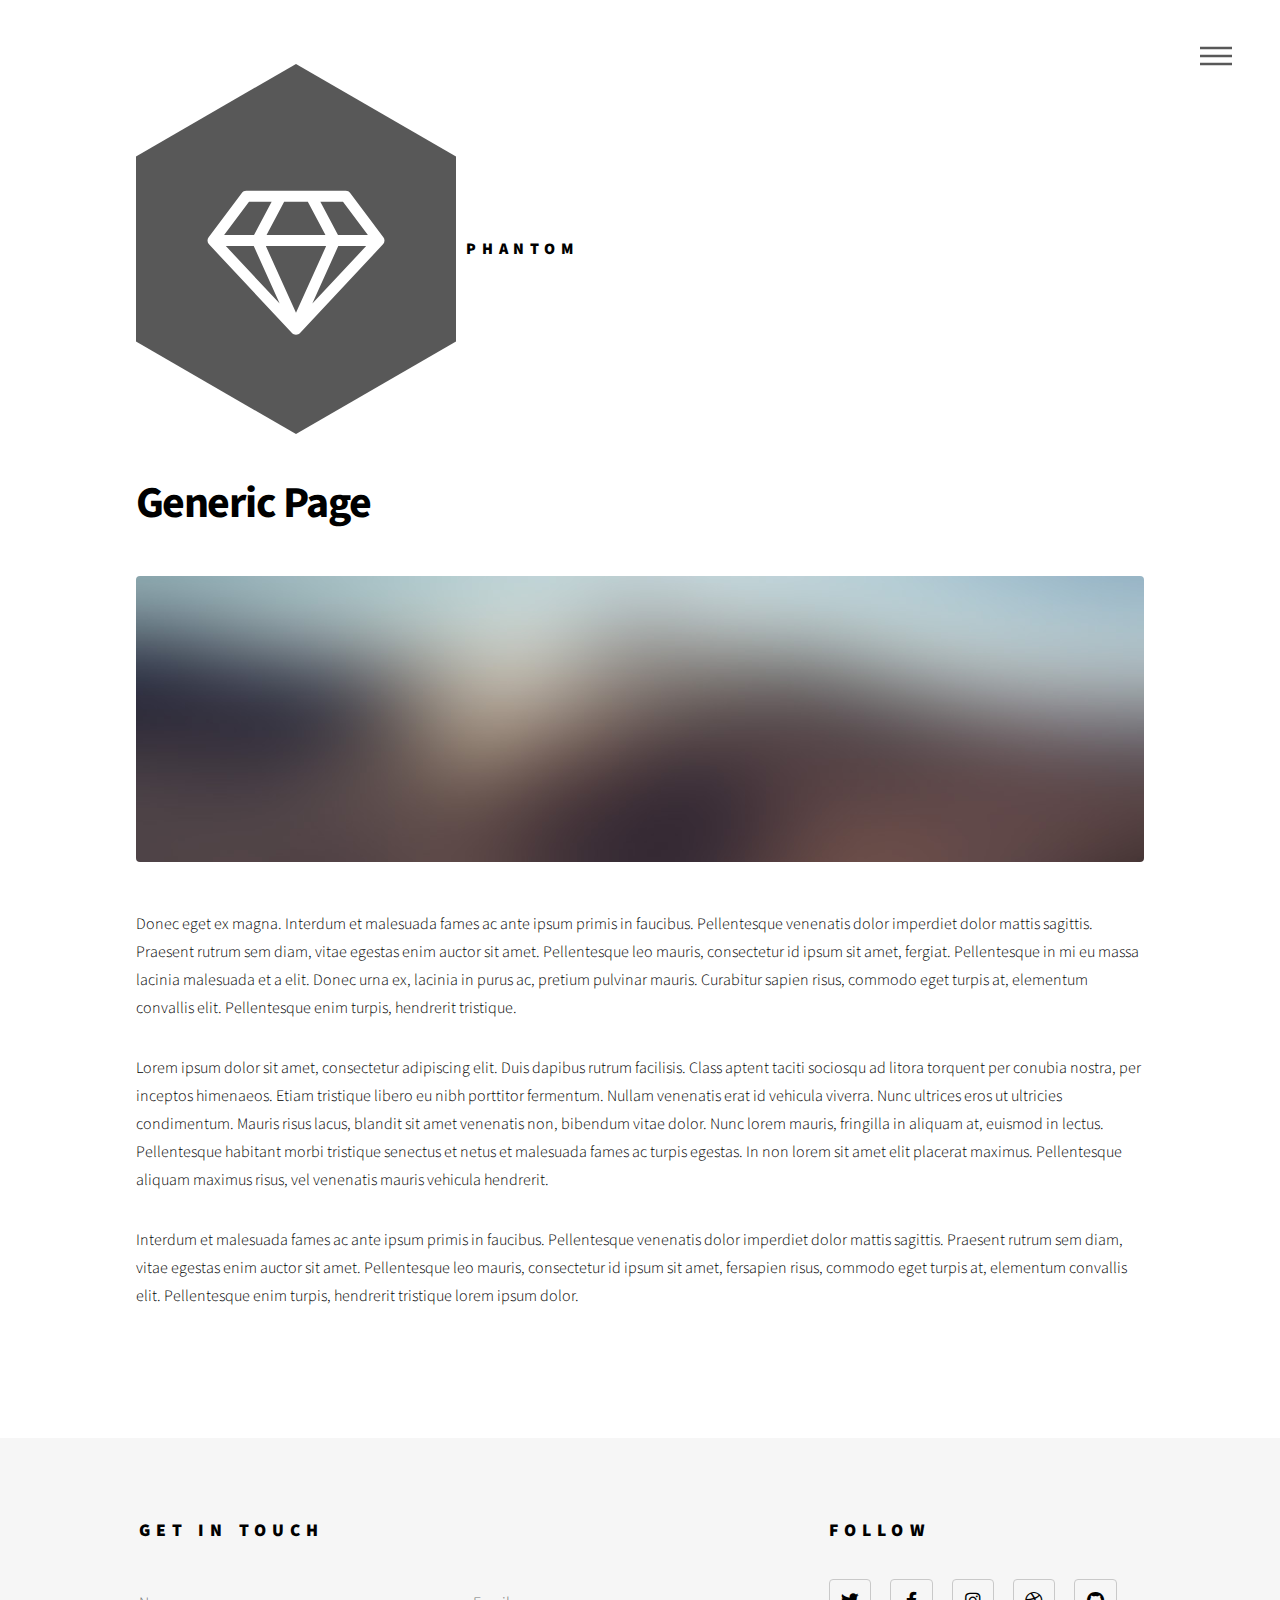
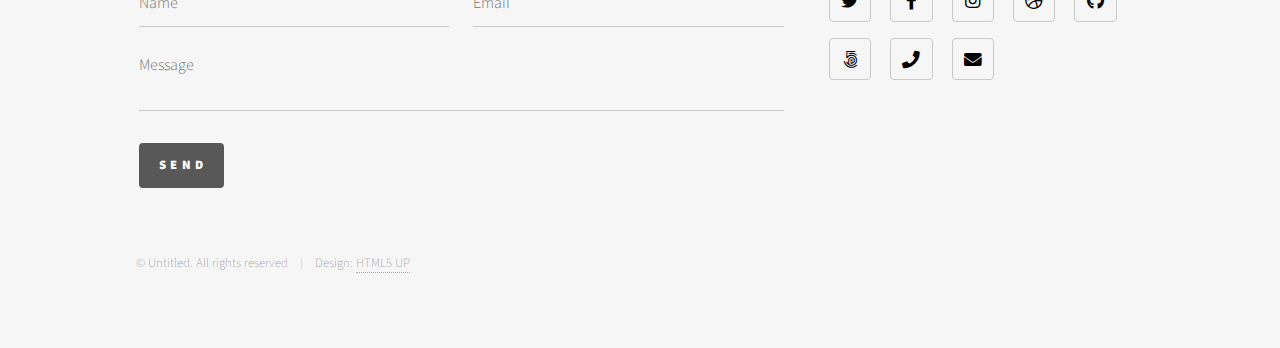
<file: generic.html>
<!DOCTYPE HTML>
<!--
	Phantom by HTML5 UP
	html5up.net | @ajlkn
	Free for personal and commercial use under the CCA 3.0 license (html5up.net/license)
-->
<html>
	<head>
		<title>Generic - Phantom by HTML5 UP</title>
		<meta charset="utf-8" />
		<meta name="viewport" content="width=device-width, initial-scale=1, user-scalable=no" />
		<link rel="stylesheet" href="assets/css/main.css" />
		<noscript><link rel="stylesheet" href="assets/css/noscript.css" /></noscript>
	</head>
	<body class="is-preload">
		<!-- Wrapper -->
			<div id="wrapper">

				<!-- Header -->
					<header id="header">
						<div class="inner">

							<!-- Logo -->
								<a href="index.html" class="logo">
									<span class="symbol"><img src="images/logo.svg" alt="" /></span><span class="title">Phantom</span>
								</a>

							<!-- Nav -->
								<nav>
									<ul>
										<li><a href="#menu">Menu</a></li>
									</ul>
								</nav>

						</div>
					</header>

				<!-- Menu -->
					<nav id="menu">
						<h2>Menu</h2>
						<ul>
							<li><a href="index.html">Home</a></li>
							<li><a href="generic.html">Ipsum veroeros</a></li>
							<li><a href="generic.html">Tempus etiam</a></li>
							<li><a href="generic.html">Consequat dolor</a></li>
							<li><a href="elements.html">Elements</a></li>
						</ul>
					</nav>

				<!-- Main -->
					<div id="main">
						<div class="inner">
							<h1>Generic Page</h1>
							<span class="image main"><img src="images/pic13.jpg" alt="" /></span>
							<p>Donec eget ex magna. Interdum et malesuada fames ac ante ipsum primis in faucibus. Pellentesque venenatis dolor imperdiet dolor mattis sagittis. Praesent rutrum sem diam, vitae egestas enim auctor sit amet. Pellentesque leo mauris, consectetur id ipsum sit amet, fergiat. Pellentesque in mi eu massa lacinia malesuada et a elit. Donec urna ex, lacinia in purus ac, pretium pulvinar mauris. Curabitur sapien risus, commodo eget turpis at, elementum convallis elit. Pellentesque enim turpis, hendrerit tristique.</p>
							<p>Lorem ipsum dolor sit amet, consectetur adipiscing elit. Duis dapibus rutrum facilisis. Class aptent taciti sociosqu ad litora torquent per conubia nostra, per inceptos himenaeos. Etiam tristique libero eu nibh porttitor fermentum. Nullam venenatis erat id vehicula viverra. Nunc ultrices eros ut ultricies condimentum. Mauris risus lacus, blandit sit amet venenatis non, bibendum vitae dolor. Nunc lorem mauris, fringilla in aliquam at, euismod in lectus. Pellentesque habitant morbi tristique senectus et netus et malesuada fames ac turpis egestas. In non lorem sit amet elit placerat maximus. Pellentesque aliquam maximus risus, vel venenatis mauris vehicula hendrerit.</p>
							<p>Interdum et malesuada fames ac ante ipsum primis in faucibus. Pellentesque venenatis dolor imperdiet dolor mattis sagittis. Praesent rutrum sem diam, vitae egestas enim auctor sit amet. Pellentesque leo mauris, consectetur id ipsum sit amet, fersapien risus, commodo eget turpis at, elementum convallis elit. Pellentesque enim turpis, hendrerit tristique lorem ipsum dolor.</p>
						</div>
					</div>

				<!-- Footer -->
					<footer id="footer">
						<div class="inner">
							<section>
								<h2>Get in touch</h2>
								<form method="post" action="#">
									<div class="fields">
										<div class="field half">
											<input type="text" name="name" id="name" placeholder="Name" />
										</div>
										<div class="field half">
											<input type="email" name="email" id="email" placeholder="Email" />
										</div>
										<div class="field">
											<textarea name="message" id="message" placeholder="Message"></textarea>
										</div>
									</div>
									<ul class="actions">
										<li><input type="submit" value="Send" class="primary" /></li>
									</ul>
								</form>
							</section>
							<section>
								<h2>Follow</h2>
								<ul class="icons">
									<li><a href="#" class="icon brands style2 fa-twitter"><span class="label">Twitter</span></a></li>
									<li><a href="#" class="icon brands style2 fa-facebook-f"><span class="label">Facebook</span></a></li>
									<li><a href="#" class="icon brands style2 fa-instagram"><span class="label">Instagram</span></a></li>
									<li><a href="#" class="icon brands style2 fa-dribbble"><span class="label">Dribbble</span></a></li>
									<li><a href="#" class="icon brands style2 fa-github"><span class="label">GitHub</span></a></li>
									<li><a href="#" class="icon brands style2 fa-500px"><span class="label">500px</span></a></li>
									<li><a href="#" class="icon solid style2 fa-phone"><span class="label">Phone</span></a></li>
									<li><a href="#" class="icon solid style2 fa-envelope"><span class="label">Email</span></a></li>
								</ul>
							</section>
							<ul class="copyright">
								<li>&copy; Untitled. All rights reserved</li><li>Design: <a href="http://html5up.net">HTML5 UP</a></li>
							</ul>
						</div>
					</footer>

			</div>

		<!-- Scripts -->
			<script src="assets/js/jquery.min.js"></script>
			<script src="assets/js/browser.min.js"></script>
			<script src="assets/js/breakpoints.min.js"></script>
			<script src="assets/js/util.js"></script>
			<script src="assets/js/main.js"></script>

	</body>
</html>
</file>
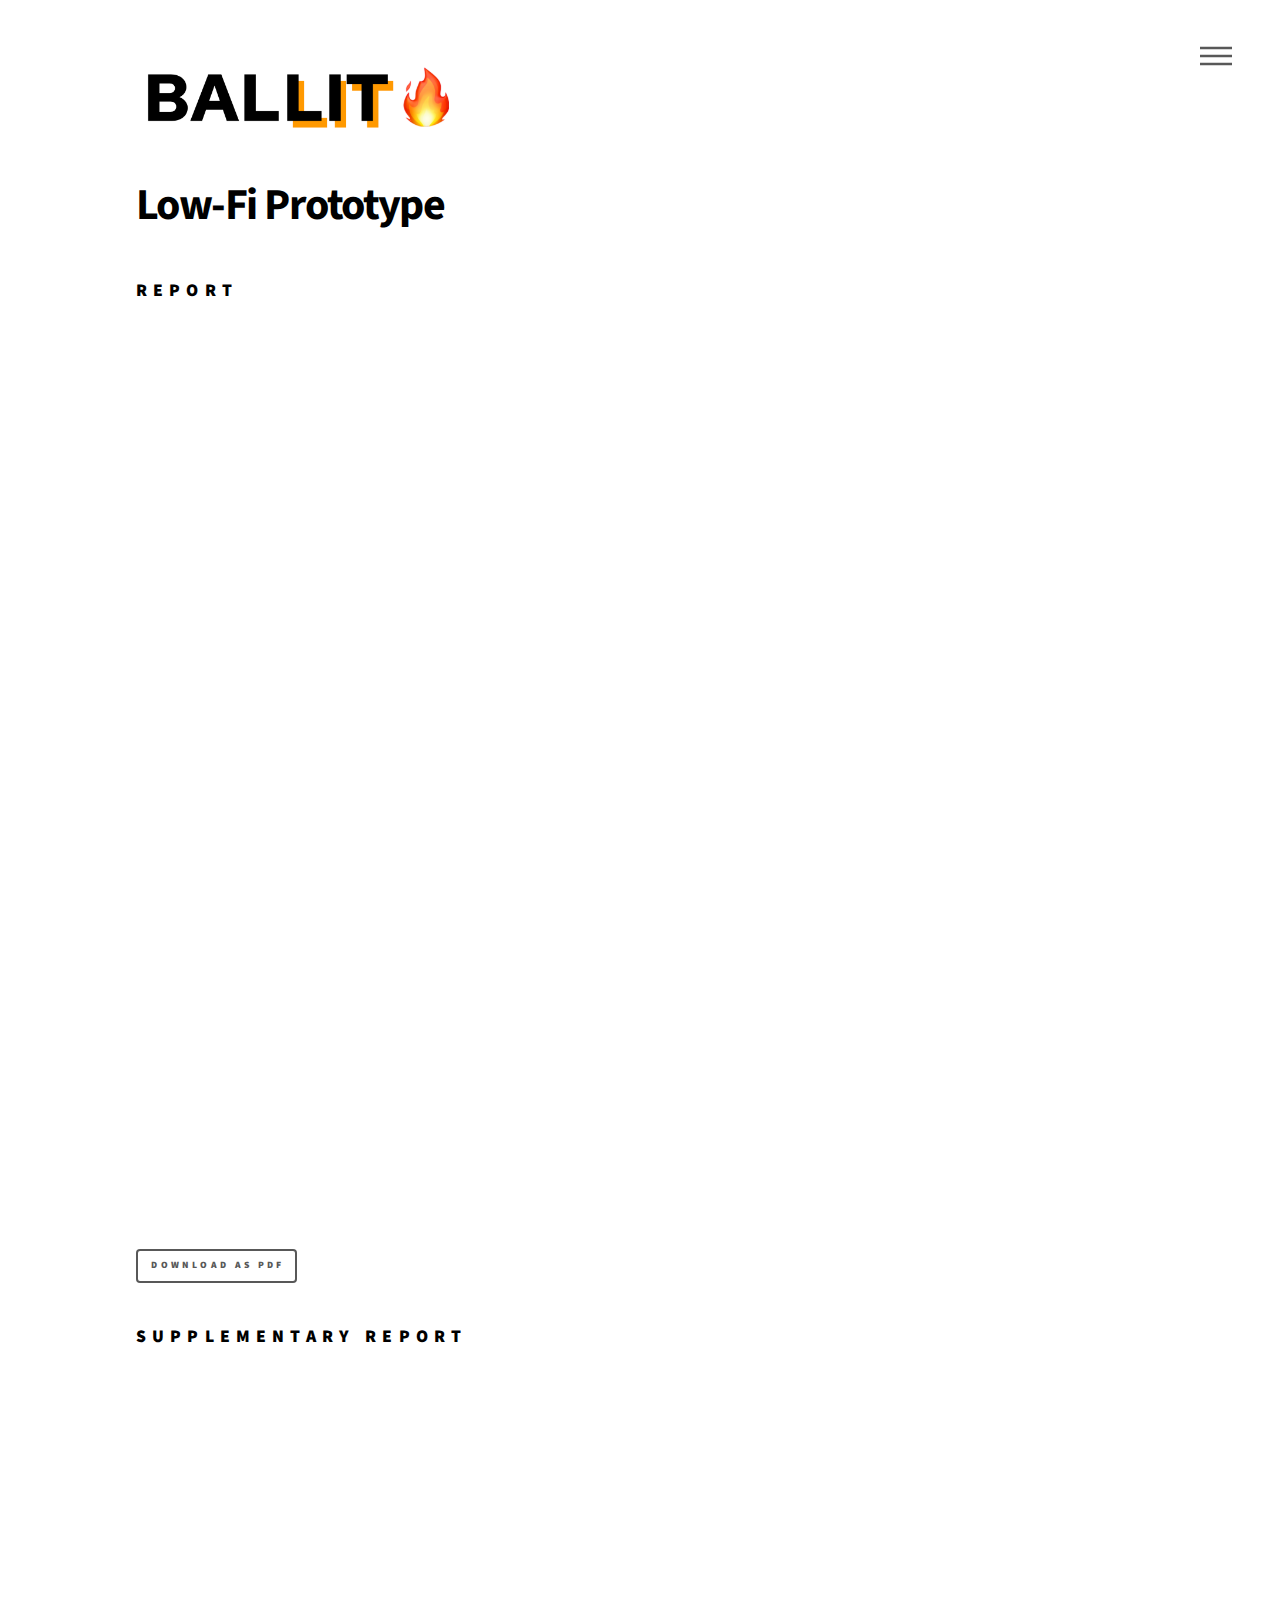
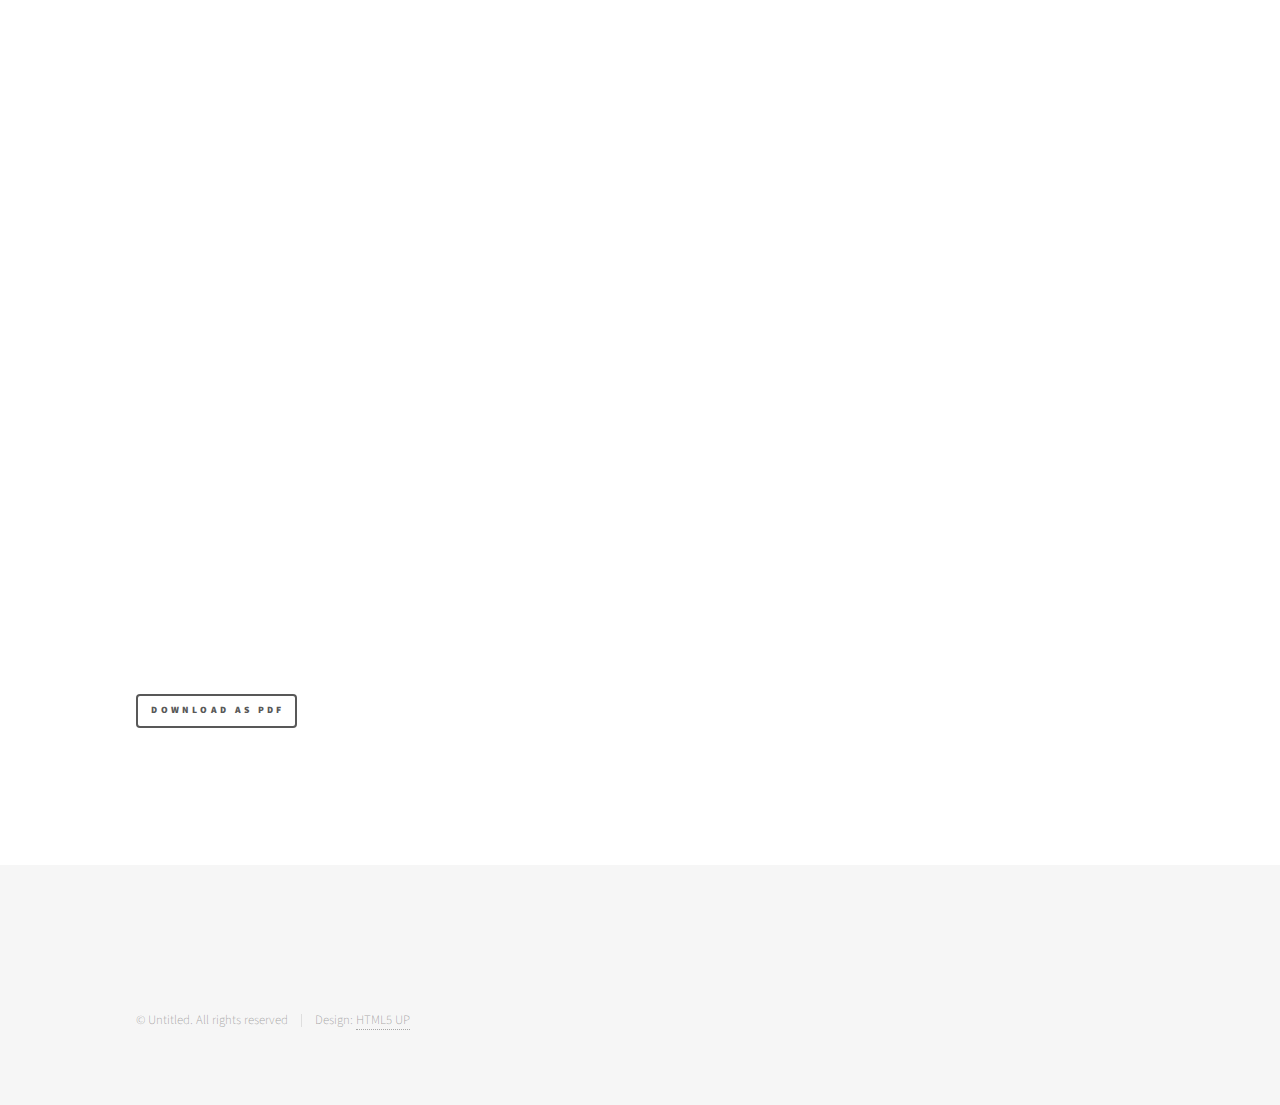
<file: heuristic.html>
<!DOCTYPE HTML>
<!--
	Phantom by HTML5 UP
	html5up.net | @ajlkn
	Free for personal and commercial use under the CCA 3.0 license (html5up.net/license)
-->
<html>
	<head>
		<title>BALLIT</title>
		<meta charset="utf-8" />
		<meta name="viewport" content="width=device-width, initial-scale=1, user-scalable=no" />
		<link rel="stylesheet" href="assets/css/main.css" />
		<noscript><link rel="stylesheet" href="assets/css/noscript.css" /></noscript>
	</head>
	<body class="is-preload">
		<!-- Wrapper -->
			<div id="wrapper">

				<!-- Header -->
					<header id="header">
						<div class="inner">

							<!-- Logo -->
								<a href="index.html" class="logo">
									<span class="symbol"><img src="images/logo.png" alt="" /></span>
								</a>

							<!-- Nav -->
								<nav>
									<ul>
										<li><a href="#menu">Menu</a></li>
									</ul>
								</nav>

						</div>
					</header>

				<!-- Menu -->
					<nav id="menu">
						<h2>Menu</h2>
						<ul>
                                <li><a href="index.html">Home</a></li>
                                <li><a href="needfinding.html">Needfinding</a></li>
                                <li><a href="povs.html">POV & HMW & Experience Prototype</a></li>
                                <li><a href="conceptvideo.html">Concept Video</a></li>
                                <li><a href="lowfi.html">Low-fi Prototype</a></li>
                                <li><a href="medfi.html">Medium-fi Prototype</a></li>
                                <li><a href="heuristic.html">Heuristic Evaluation</a></li>
								<li><a href="hifi.html">Hi-fi Prototype</a></li>
								<li><a href="final.html">Final Pitch & Poster</a></li>

                                <li><a href="about.html">About us</a></li>
						</ul>
					</nav>

				<!-- Main -->
					<div id="main">
						<div class="inner">
                            <h1>Low-Fi Prototype</h1>
							<h2>Report</h2>
							<iframe width="960" height="900" src="heuristic_eval.pdf"></iframe>
							<br>
							<ul class="actions">
								<li><a href="heuristic_eval.pdf" class="button small">Download as PDF</a></li>
							</ul>
                            <h2>Supplementary Report<br></h2>
                            <iframe width="960" height="900" src="indiv_heur.pdf"></iframe>
							<br>
							<ul class="actions">
								<li><a href="indiv_heur.pdf" class="button small">Download as PDF</a></li>
							</ul>
							</div>
					</div>

				<!-- Footer -->
				<footer id="footer">
					<div class="inner">
						
						<ul class="copyright">
							<li>&copy; Untitled. All rights reserved</li><li>Design: <a href="http://html5up.net">HTML5 UP</a></li>
						</ul>
					</div>
				</footer>

			</div>

		<!-- Scripts -->
			<script src="assets/js/jquery.min.js"></script>
			<script src="assets/js/browser.min.js"></script>
			<script src="assets/js/breakpoints.min.js"></script>
			<script src="assets/js/util.js"></script>
			<script src="assets/js/main.js"></script>

	</body>
</html>
</file>
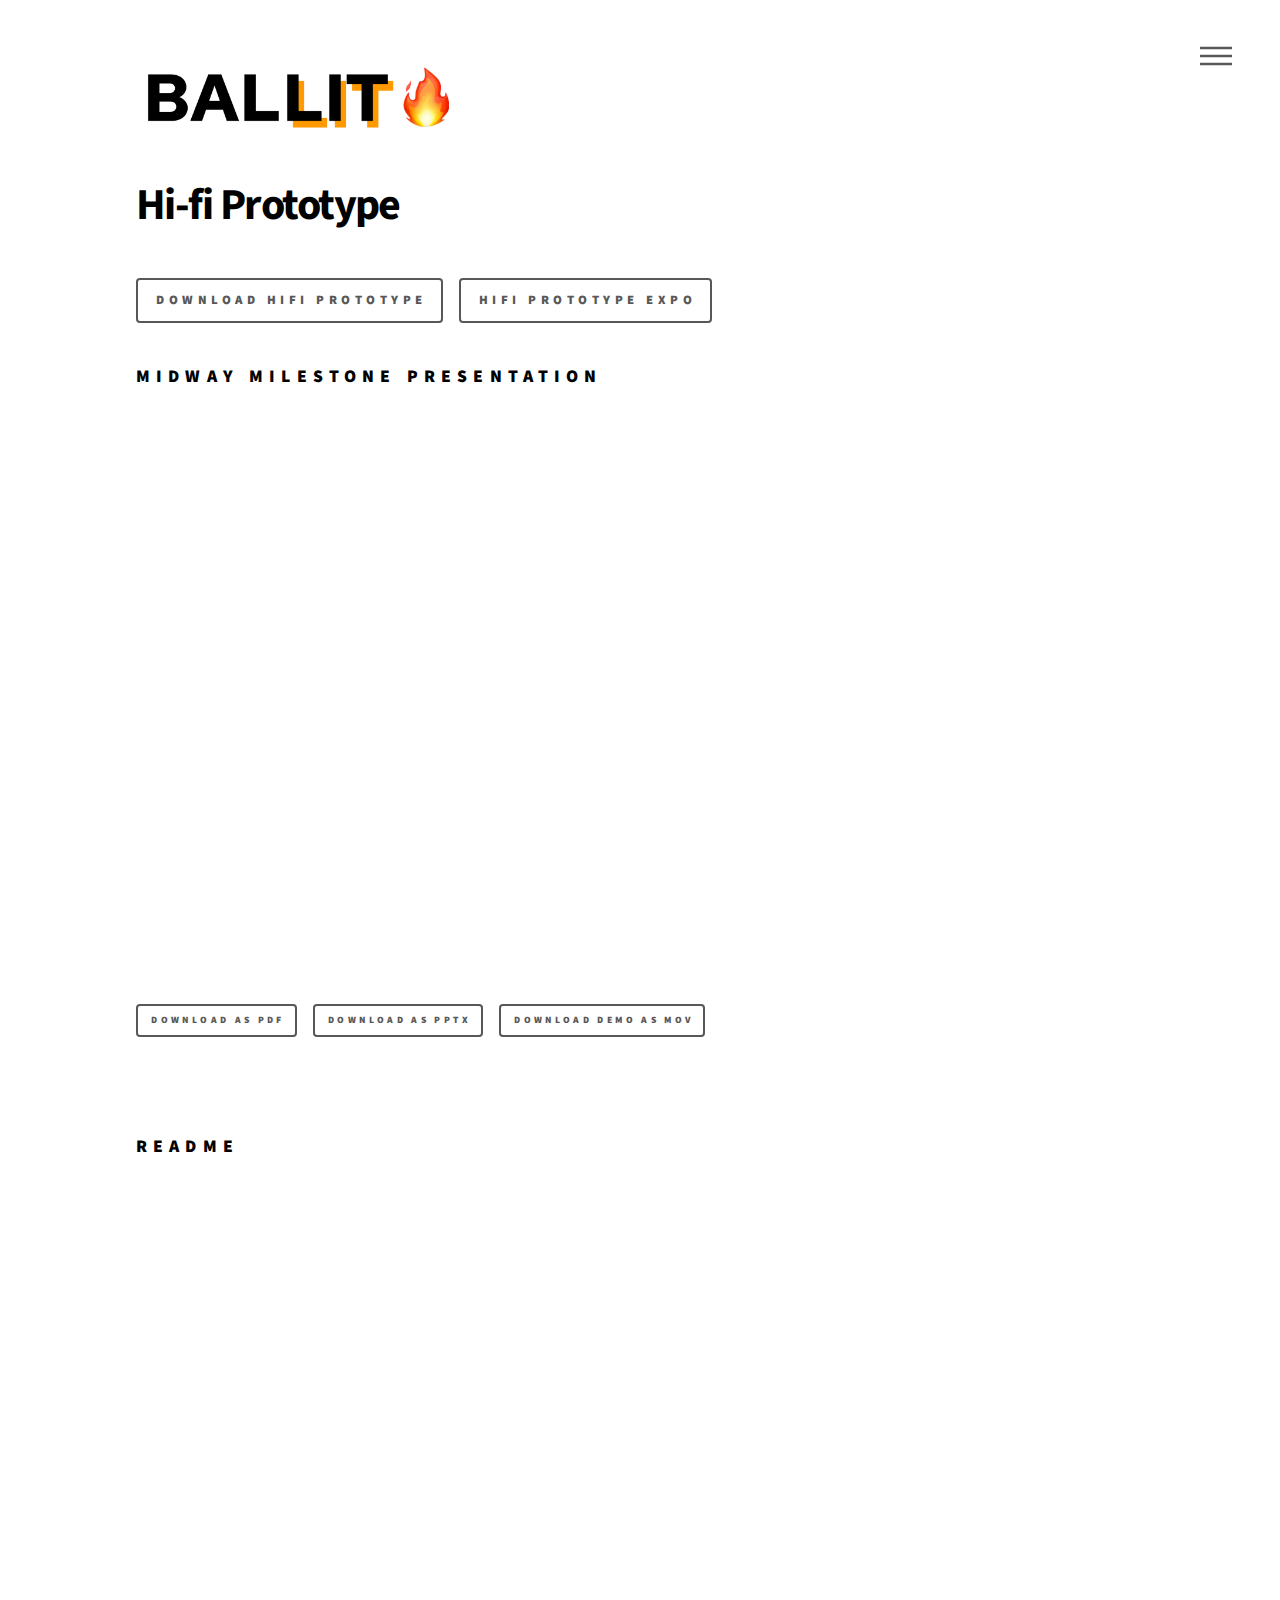
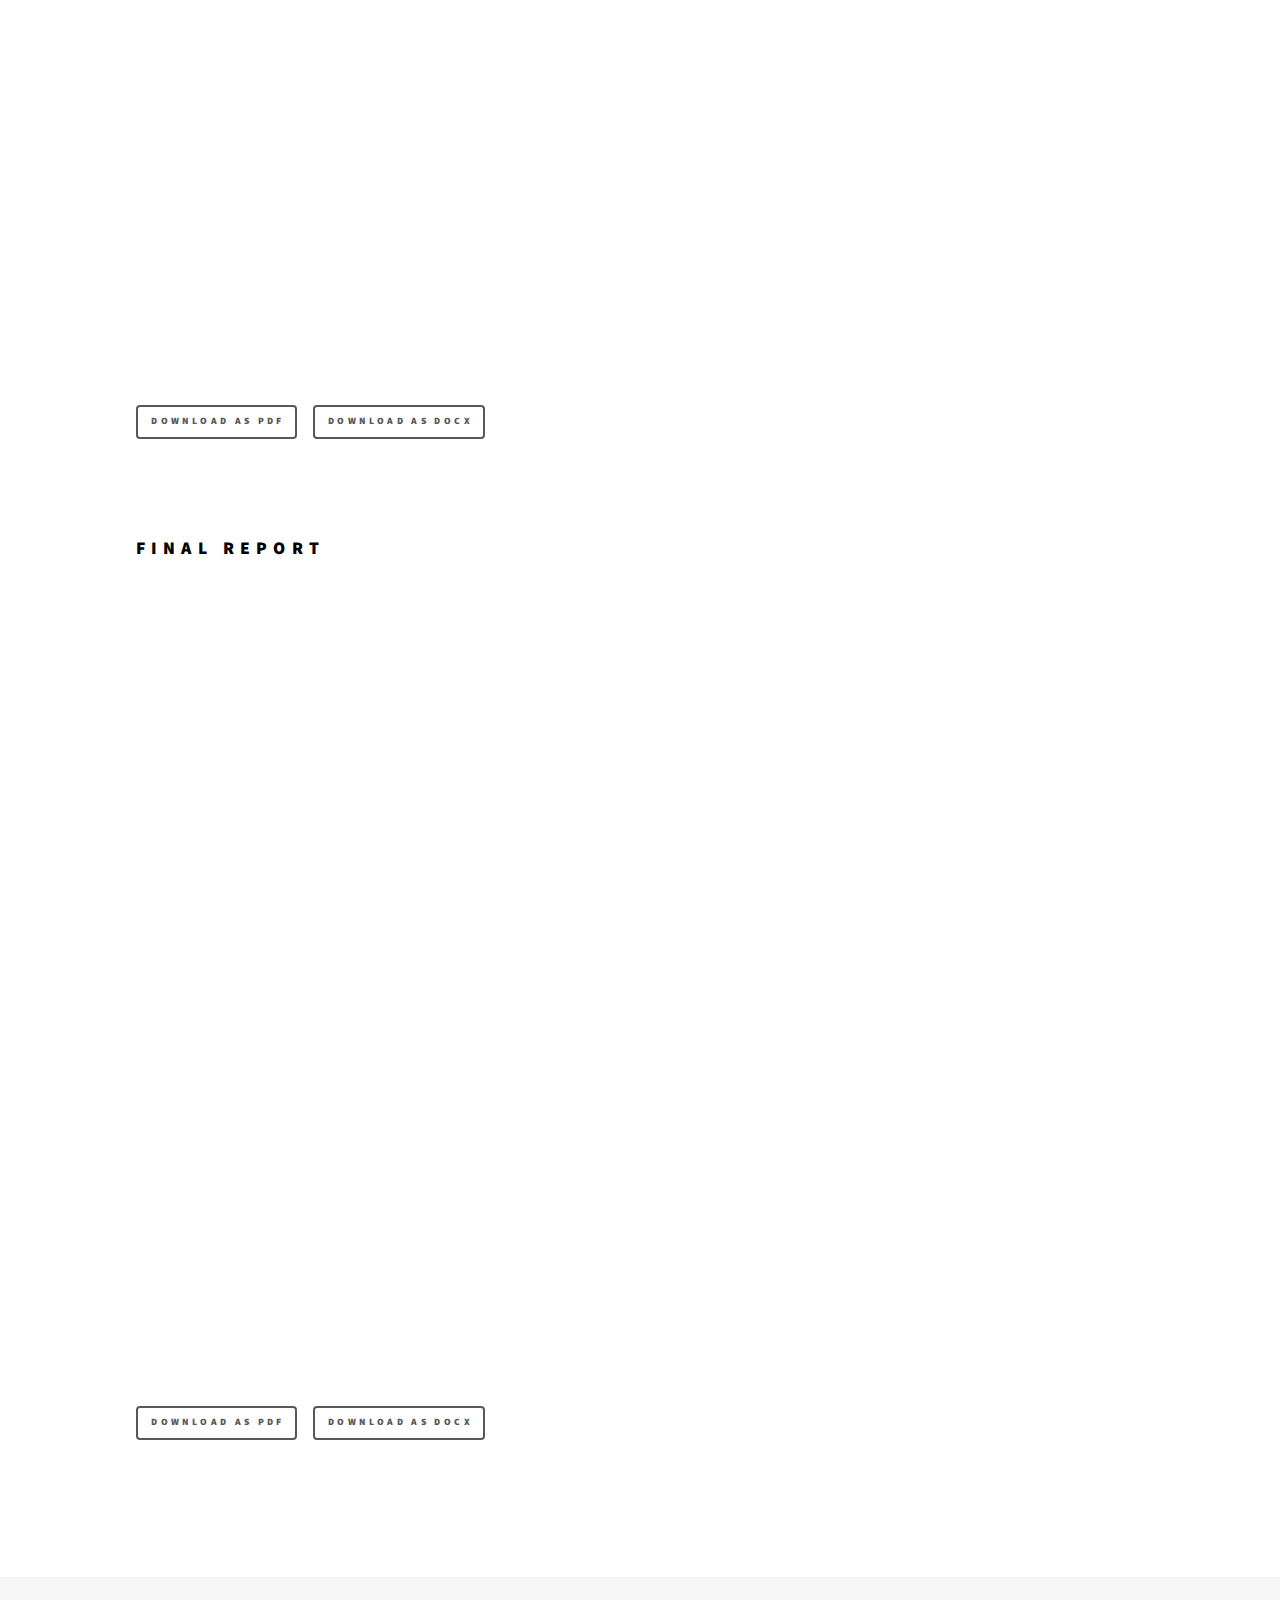
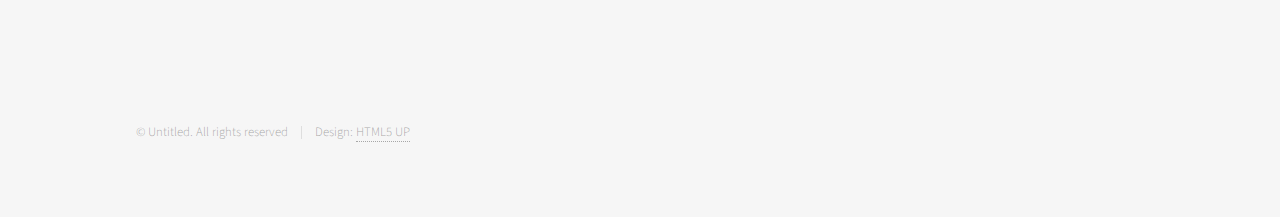
<file: hifi.html>
<!DOCTYPE HTML>
<!--
	Phantom by HTML5 UP
	html5up.net | @ajlkn
	Free for personal and commercial use under the CCA 3.0 license (html5up.net/license)
-->
<html>
	<head>
		<title>BALLIT</title>
		<meta charset="utf-8" />
		<meta name="viewport" content="width=device-width, initial-scale=1, user-scalable=no" />
		<link rel="stylesheet" href="assets/css/main.css" />
		<noscript><link rel="stylesheet" href="assets/css/noscript.css" /></noscript>
	</head>
	<body class="is-preload">
		<!-- Wrapper -->
			<div id="wrapper">

				<!-- Header -->
					<header id="header">
						<div class="inner">

							<!-- Logo -->
								<a href="index.html" class="logo">
									<span class="symbol"><img src="images/logo.png" alt="" /></span>
								</a>

							<!-- Nav -->
								<nav>
									<ul>
										<li><a href="#menu">Menu</a></li>
									</ul>
								</nav>

						</div>
					</header>

				<!-- Menu -->
					<nav id="menu">
						<h2>Menu</h2>
						<ul>
								<li><a href="index.html">Home</a></li>
								<li><a href="needfinding.html">Needfinding</a></li>
								<li><a href="povs.html">POV & HMW & Experience Prototype</a></li>
								<li><a href="conceptvideo.html">Concept Video</a></li>
								<li><a href="lowfi.html">Low-fi Prototype</a></li>
								<li><a href="medfi.html">Medium-fi Prototype</a></li>
								<li><a href="heuristic.html">Heuristic Evaluation</a></li>
								<li><a href="hifi.html">Hi-fi Prototype</a></li>
								<li><a href="final.html">Final Pitch & Poster</a></li>

                                <li><a href="about.html">About us</a></li>
						</ul>
					</nav>

				<!-- Main -->
					<div id="main">
						<div class="inner">
							<h1>Hi-fi Prototype</h1>
							
							<ul class="actions">
								<li><a href="ballit-master.zip" class="button">Download Hifi Prototype</a></li>
								<li><a href="https://expo.io/@ballit/rn-material-kit-free" class="button">Hifi Prototype Expo</a></li>
							</ul>
							<h2>Midway Milestone presentation<br></h2>
                            <iframe src="https://docs.google.com/presentation/d/e/2PACX-1vSg4xjG8JSQhp_sWkeFVmTvMvEgYNW-EkgHfrbCOCP9j1DcL6tDg-T7-DiESUEc9ghoYGZPPHhS7j7a/embed?start=false&loop=false&delayms=3000" frameborder="0" width="960" height="569" allowfullscreen="true" mozallowfullscreen="true" webkitallowfullscreen="true"></iframe>
							<br>
							<ul class="actions">
								<li><a href="hifimidway.pdf" class="button small">Download as PDF</a></li>
								<li><a href="hifimidway.pptx" class="button small">Download as PPTX</a></li>
								<li><a href="demo.mov" class="button small">Download demo as mov</a></li>
							</ul>
							<br>
							<br>
							<h2>Readme<br></h2>
							<iframe src="https://docs.google.com/document/d/e/2PACX-1vTgnXv5TTcxr2xHNvYpBV1ZJLcEDFSDgvVM3oV0zkR4Q2S5ZFkSWAfLDPZqdBOpXfD0fMu55WMRQJkg/pub?embedded=true" width="960" height="800"></iframe>
							
							<ul class="actions">
								<li><a href="README-2.pdf" class="button small">Download as PDF</a></li>
								<li><a href="README-2.docx" class="button small">Download as DOCX</a></li>
							</ul>
							<br>
							<br>
							<h2>Final Report<br></h2>

							<iframe src="https://docs.google.com/document/d/e/2PACX-1vTm2tioclLhYWKNUp1qJrfyjlFC9_UHkqcaTH5JgXM5uU0PIE_znlwC7emJK_3db_Nk21orR_CSfS6w/pub?embedded=true" width="960" height="800"></iframe>
						
							<ul class="actions">
								<li><a href="Final_Report.pdf" class="button small">Download as PDF</a></li>
								<li><a href="Final_Report.docx" class="button small">Download as DOCX</a></li>
							</ul>
						</div>
					</div>

				<!-- Footer -->
				<footer id="footer">
					<div class="inner">
						
						<ul class="copyright">
							<li>&copy; Untitled. All rights reserved</li><li>Design: <a href="http://html5up.net">HTML5 UP</a></li>
						</ul>
					</div>
				</footer>

			</div>

		<!-- Scripts -->
			<script src="assets/js/jquery.min.js"></script>
			<script src="assets/js/browser.min.js"></script>
			<script src="assets/js/breakpoints.min.js"></script>
			<script src="assets/js/util.js"></script>
			<script src="assets/js/main.js"></script>

	</body>
</html>
</file>
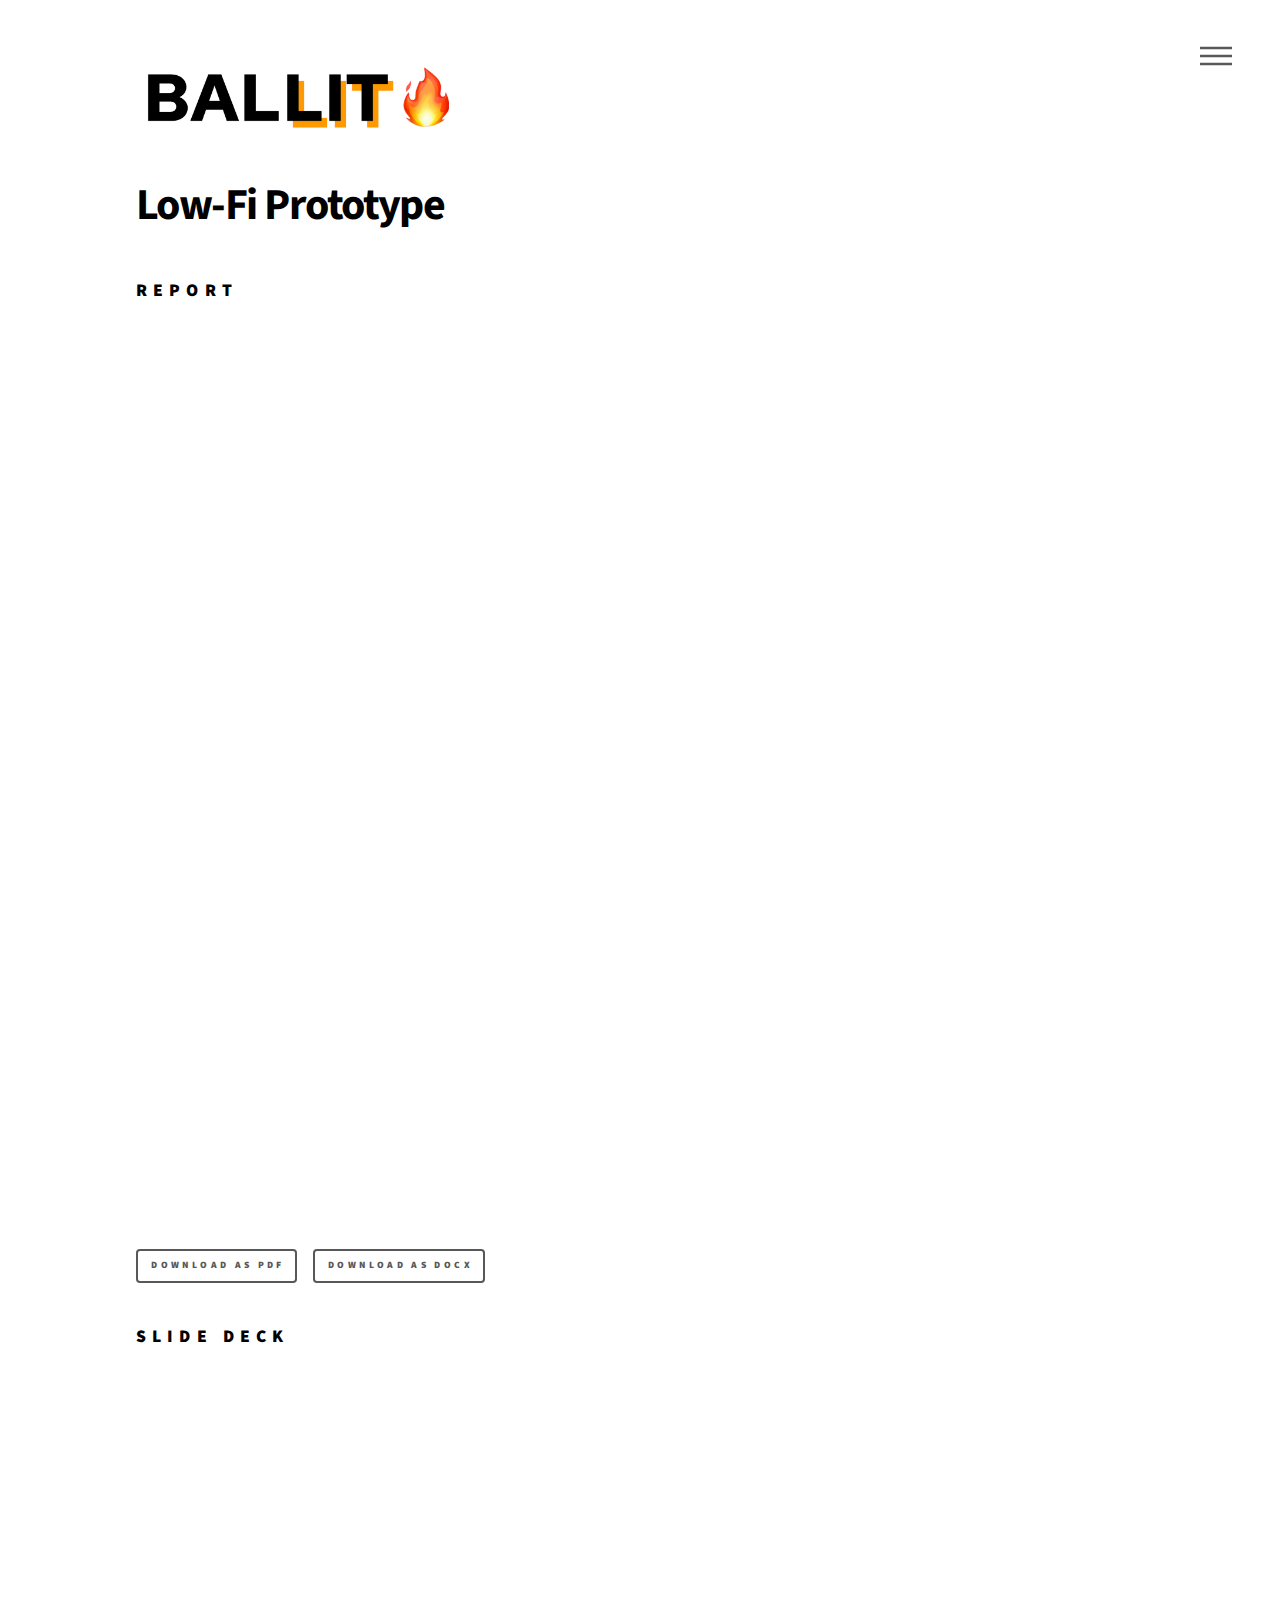
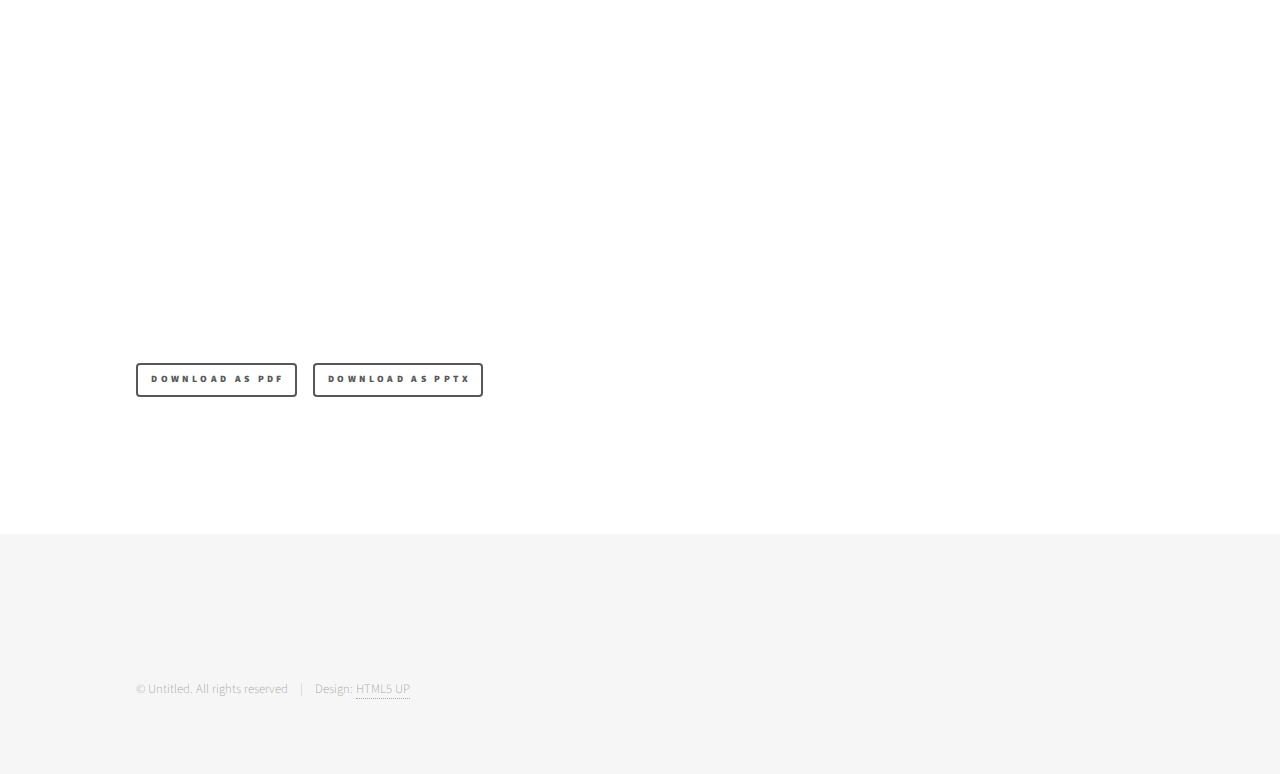
<file: lowfi.html>
<!DOCTYPE HTML>
<!--
	Phantom by HTML5 UP
	html5up.net | @ajlkn
	Free for personal and commercial use under the CCA 3.0 license (html5up.net/license)
-->
<html>
	<head>
		<title>BALLIT</title>
		<meta charset="utf-8" />
		<meta name="viewport" content="width=device-width, initial-scale=1, user-scalable=no" />
		<link rel="stylesheet" href="assets/css/main.css" />
		<noscript><link rel="stylesheet" href="assets/css/noscript.css" /></noscript>
	</head>
	<body class="is-preload">
		<!-- Wrapper -->
			<div id="wrapper">

				<!-- Header -->
					<header id="header">
						<div class="inner">

							<!-- Logo -->
								<a href="index.html" class="logo">
									<span class="symbol"><img src="images/logo.png" alt="" /></span>
								</a>

							<!-- Nav -->
								<nav>
									<ul>
										<li><a href="#menu">Menu</a></li>
									</ul>
								</nav>

						</div>
					</header>

				<!-- Menu -->
					<nav id="menu">
						<h2>Menu</h2>
						<ul>
								<li><a href="index.html">Home</a></li>
								<li><a href="needfinding.html">Needfinding</a></li>
								<li><a href="povs.html">POV & HMW & Experience Prototype</a></li>
								<li><a href="conceptvideo.html">Concept Video</a></li>
								<li><a href="lowfi.html">Low-fi Prototype</a></li>
								<li><a href="medfi.html">Medium-fi Prototype</a></li>
								<li><a href="heuristic.html">Heuristic Evaluation</a></li>
								<li><a href="hifi.html">Hi-fi Prototype</a></li>                                
								<li><a href="final.html">Final Pitch & Poster</a></li>

                                <li><a href="about.html">About us</a></li>
						</ul>
					</nav>

				<!-- Main -->
					<div id="main">
						<div class="inner">
                            <h1>Low-Fi Prototype</h1>
							<h2>Report</h2>
							<iframe width="960" height="900" src="https://docs.google.com/document/d/e/2PACX-1vRKCIV8YB1o9dP_kcBoV6tm1TBSyXSYsf0-15cjPHoG8nB0jYKFKVa3Ra02LhbnEwXBSZkCk8Ly6ptH/pub?embedded=true"></iframe>
							<br>
							<ul class="actions">
								<li><a href="lowfireport.pdf" class="button small">Download as PDF</a></li>
								<li><a href="lofi_report.docx" class="button small">Download as DOCX</a></li>
							</ul>
							<h2>Slide Deck<br></h2>
							<iframe src="https://docs.google.com/presentation/d/e/2PACX-1vSEqRsJmukH0dXGcL79dV0suGG_AO5KTjyg7EuKbczPLCpfCiH0tDrK5qYadAML6Jz-zEUj9LnS4PXv/embed?start=false&loop=false&delayms=3000" frameborder="0" width="960" height="569" allowfullscreen="true" mozallowfullscreen="true" webkitallowfullscreen="true"></iframe>
							<br>
							<ul class="actions">
								<li><a href="lowfi_slides.pdf" class="button small">Download as PDF</a></li>
								<li><a href="lofi_slides.pptx" class="button small">Download as PPTX</a></li>
							</ul>
						</div>
					</div>

				<!-- Footer -->
				<footer id="footer">
					<div class="inner">
						
						<ul class="copyright">
							<li>&copy; Untitled. All rights reserved</li><li>Design: <a href="http://html5up.net">HTML5 UP</a></li>
						</ul>
					</div>
				</footer>

			</div>

		<!-- Scripts -->
			<script src="assets/js/jquery.min.js"></script>
			<script src="assets/js/browser.min.js"></script>
			<script src="assets/js/breakpoints.min.js"></script>
			<script src="assets/js/util.js"></script>
			<script src="assets/js/main.js"></script>

	</body>
</html>
</file>
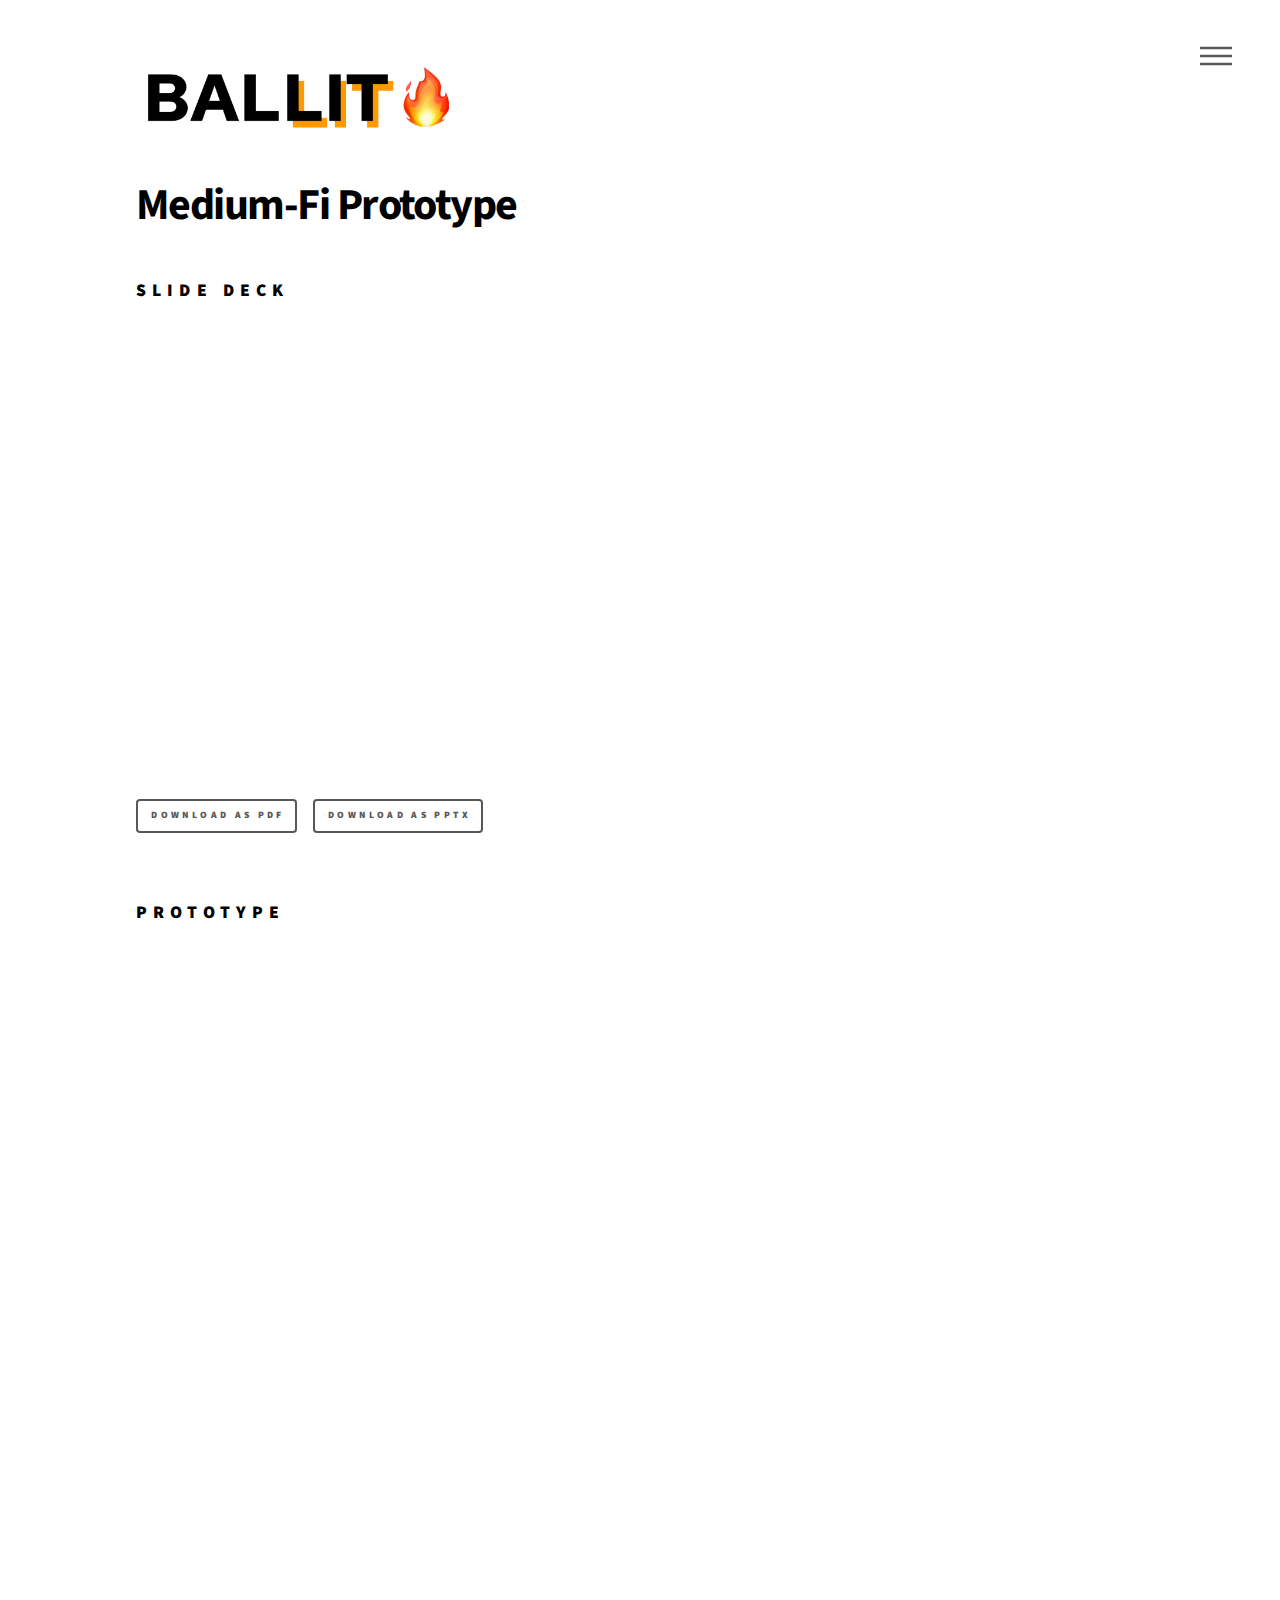
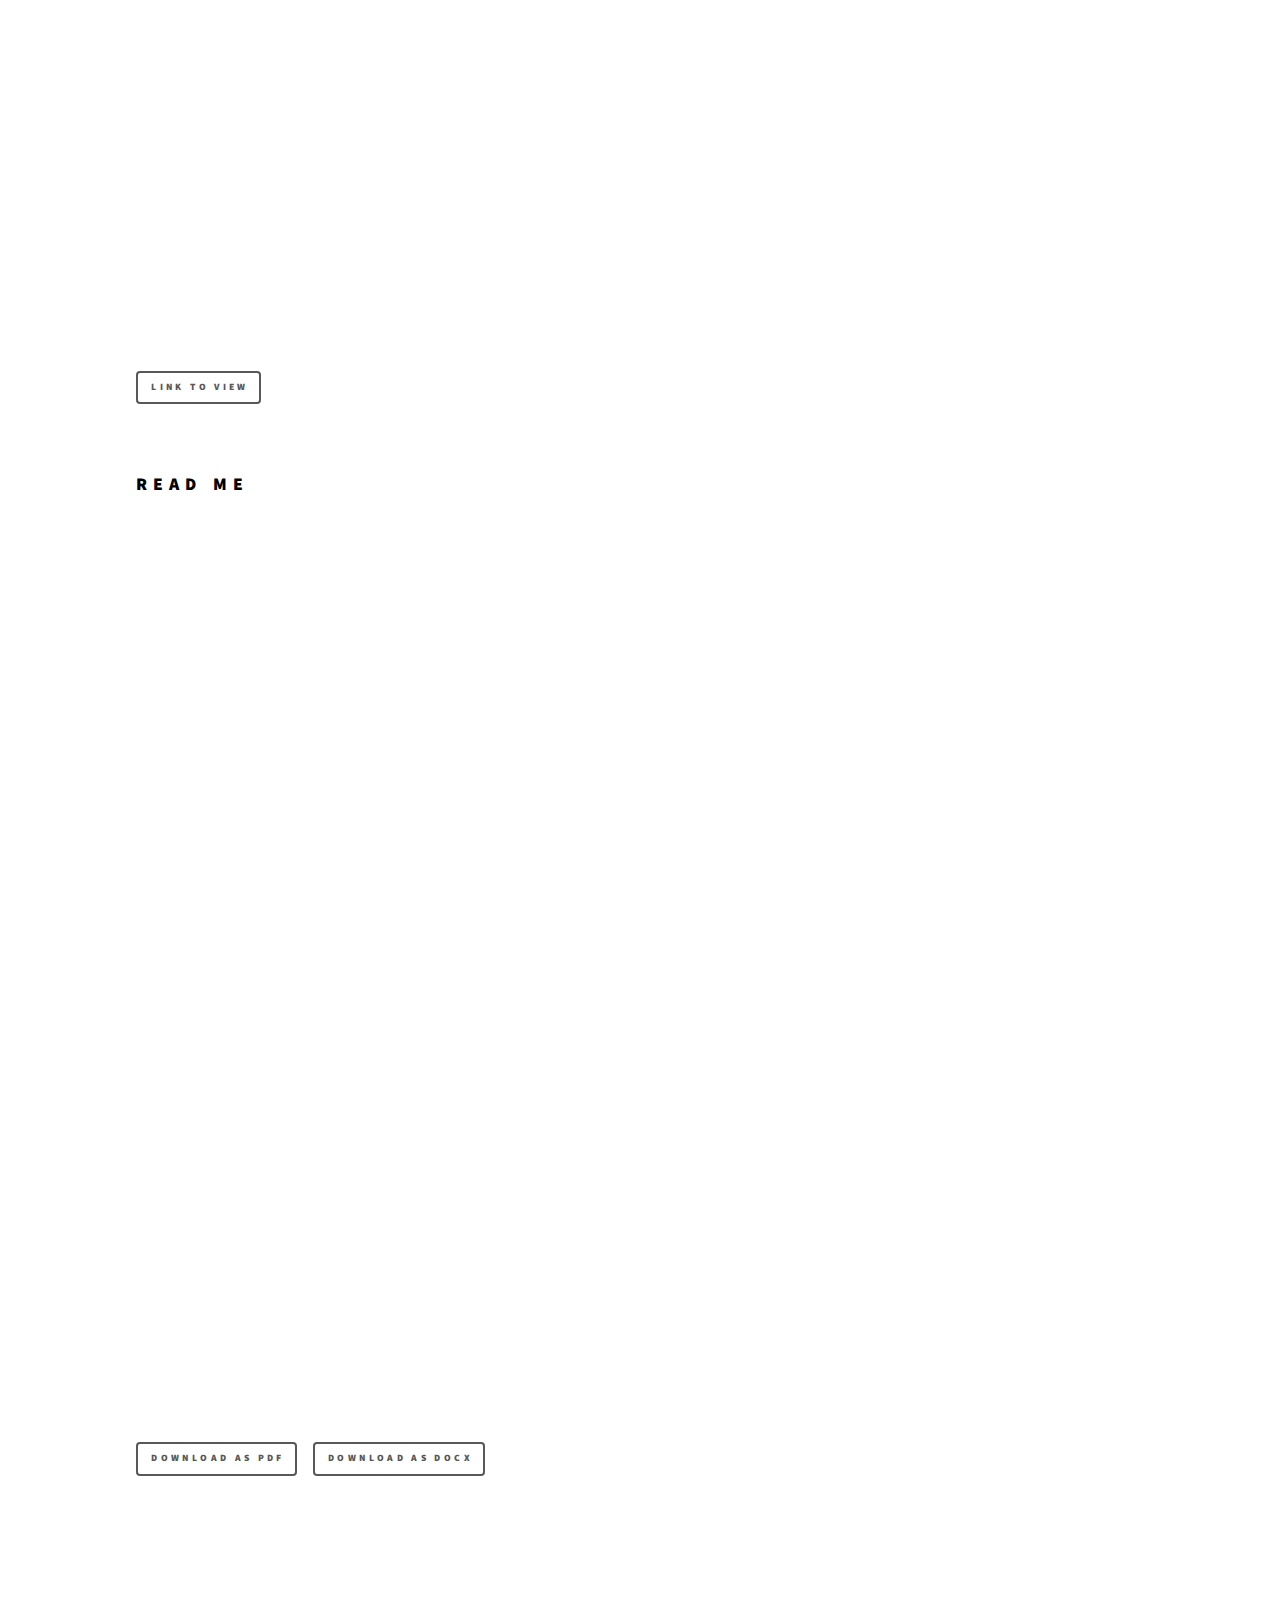
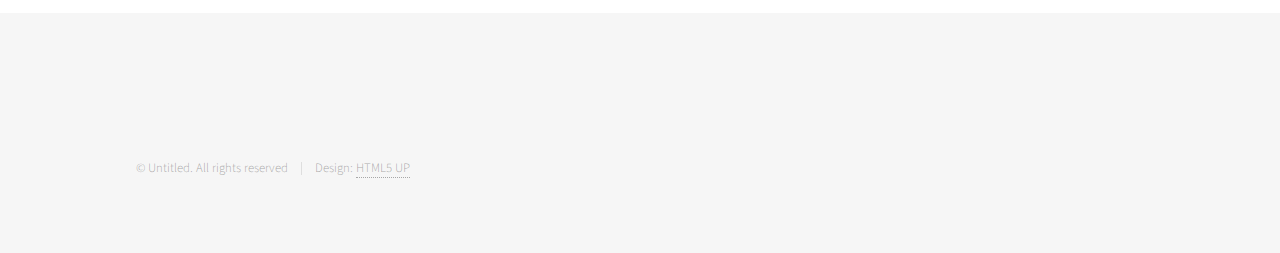
<file: medfi.html>
<!DOCTYPE HTML>
<!--
	Phantom by HTML5 UP
	html5up.net | @ajlkn
	Free for personal and commercial use under the CCA 3.0 license (html5up.net/license)
-->
<html>
	<head>
		<title>BALLIT</title>
		<meta charset="utf-8" />
		<meta name="viewport" content="width=device-width, initial-scale=1, user-scalable=no" />
		<link rel="stylesheet" href="assets/css/main.css" />
		<noscript><link rel="stylesheet" href="assets/css/noscript.css" /></noscript>
	</head>
	<body class="is-preload">
		<!-- Wrapper -->
			<div id="wrapper">

				<!-- Header -->
					<header id="header">
						<div class="inner">

							<!-- Logo -->
								<a href="index.html" class="logo">
									<span class="symbol"><img src="images/logo.png" alt="" /></span>
								</a>

							<!-- Nav -->
								<nav>
									<ul>
										<li><a href="#menu">Menu</a></li>
									</ul>
								</nav>

						</div>
					</header>

				<!-- Menu -->
					<nav id="menu">
						<h2>Menu</h2>
						<ul>
								<li><a href="index.html">Home</a></li>
								<li><a href="needfinding.html">Needfinding</a></li>
								<li><a href="povs.html">POV & HMW & Experience Prototype</a></li>
								<li><a href="conceptvideo.html">Concept Video</a></li>
								<li><a href="lowfi.html">Low-fi Prototype</a></li>
								<li><a href="medfi.html">Medium-fi Prototype</a></li>
								<li><a href="heuristic.html">Heuristic Evaluation</a></li>
								<li><a href="hifi.html">Hi-fi Prototype</a></li>                                
								<li><a href="final.html">Final Pitch & Poster</a></li>

                                <li><a href="about.html">About us</a></li>
						</ul>
					</nav>

				<!-- Main -->
					<div id="main">
						<div class="inner">
                            <h1>Medium-Fi Prototype</h1>
							<h2>Slide deck <br></h2>
							<iframe src="https://docs.google.com/presentation/d/e/2PACX-1vQFXQVFKFag8O6V1RyLcDCdeiwuwLJhjNsy8ruCm3RWOa-XXRN9cQiNnRQ0JLsXOYOxCaXmD3O9xWax/embed?start=false&loop=false&delayms=3000" frameborder="0" width="800" height="450" allowfullscreen="true" mozallowfullscreen="true" webkitallowfullscreen="true"></iframe>
							<br>
							<ul class="actions">
								<li><a href="Slides.pdf" class="button small">Download as PDF</a></li>
								<li><a href="Slides.pptx" class="button small">Download as PPTX</a></li>
							</ul>
                            <h2><br>Prototype<br></h2>
                            <iframe style="border: none;" width="800" height="1000" src="https://www.figma.com/embed?embed_host=share&url=https%3A%2F%2Fwww.figma.com%2Fproto%2FQTzam9DmSpV9ypnS1o0gAH%2FbalLIT%3Fnode-id%3D32%253A0%26scaling%3Dscale-down" allowfullscreen></iframe>
							<br>
							<ul class="actions">
								<li><a href="https://www.figma.com/proto/QTzam9DmSpV9ypnS1o0gAH/balLIT?node-id=32%3A0&scaling=scale-down" class="button small">Link to view</a></li>
							
							</ul>
							<h2><br>Read Me</h2>
							<iframe src="https://docs.google.com/document/d/e/2PACX-1vSRXIHmF5Y6edvuaeMYX5w_8s5FdpLEXCUh9Ezd3zVcI5VteA92OO4tCekntzA1-g8n4lywlbJxphyF/pub?embedded=true" width="800" height="900"></iframe>
							<br>
							<ul class="actions">
								<li><a href="Readme.pdf" class="button small">Download as PDF</a></li>
								<li><a href="Readme.docx" class="button small">Download as DOCX</a></li>
							</ul>
						</div>
					</div>

				<!-- Footer -->
				<footer id="footer">
					<div class="inner">
						
						<ul class="copyright">
							<li>&copy; Untitled. All rights reserved</li><li>Design: <a href="http://html5up.net">HTML5 UP</a></li>
						</ul>
					</div>
				</footer>

			</div>

		<!-- Scripts -->
			<script src="assets/js/jquery.min.js"></script>
			<script src="assets/js/browser.min.js"></script>
			<script src="assets/js/breakpoints.min.js"></script>
			<script src="assets/js/util.js"></script>
			<script src="assets/js/main.js"></script>

	</body>
</html>
</file>
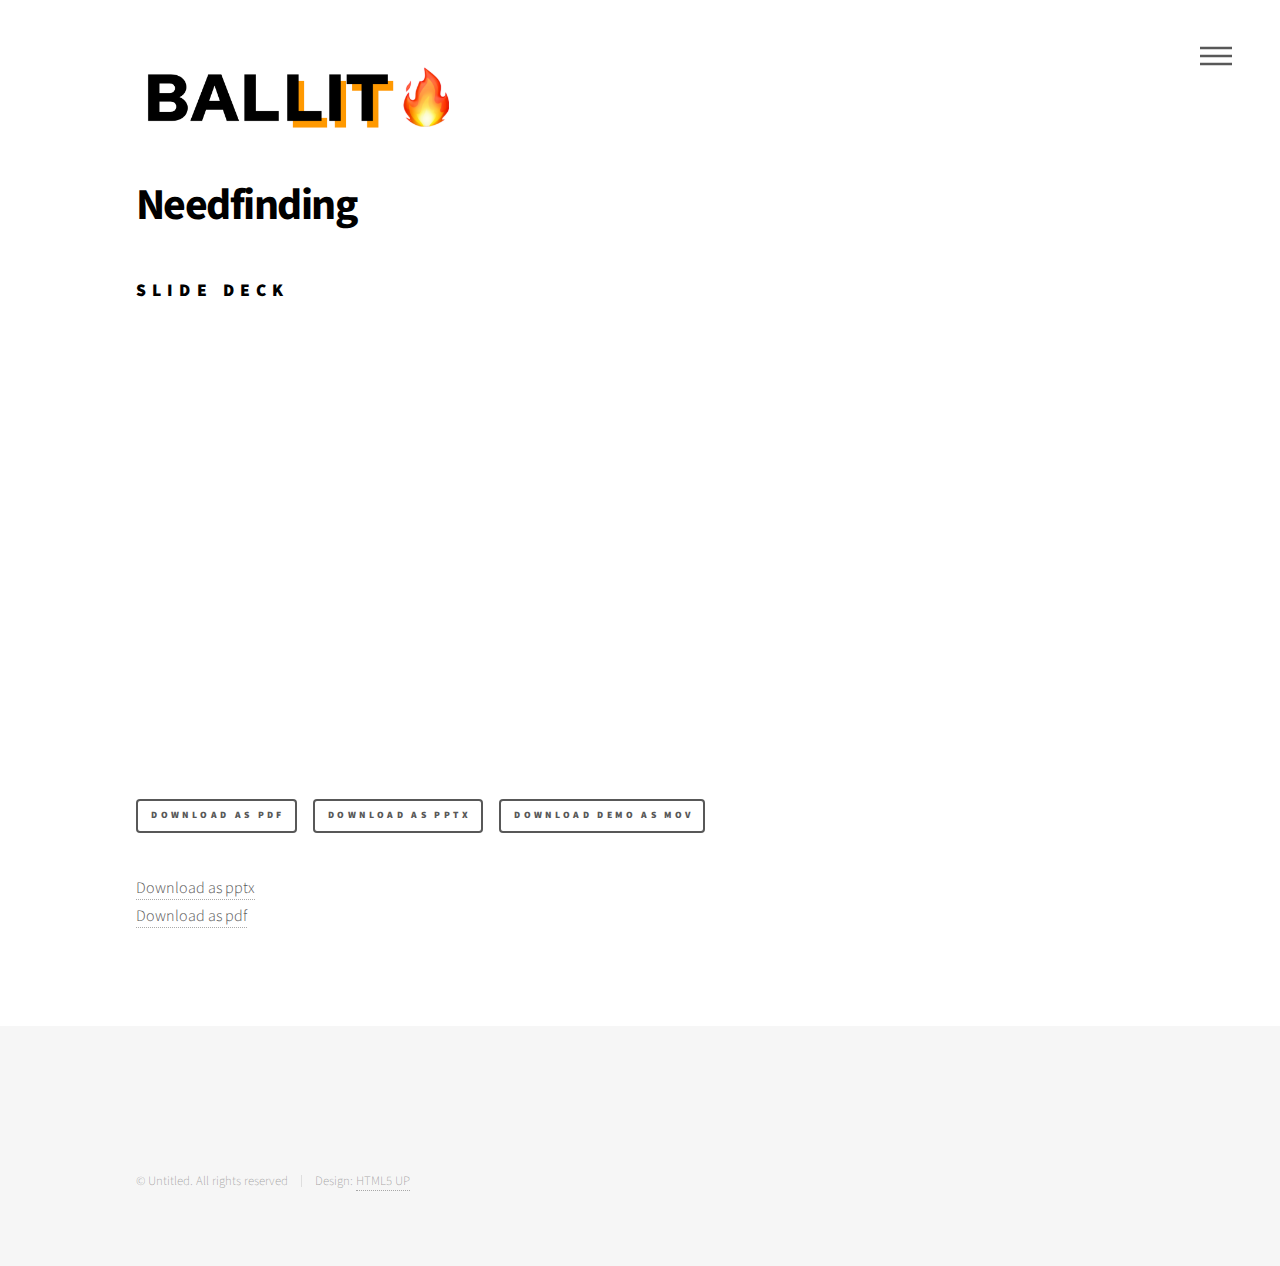
<file: needfinding.html>
<!DOCTYPE HTML>
<!--
	Phantom by HTML5 UP
	html5up.net | @ajlkn
	Free for personal and commercial use under the CCA 3.0 license (html5up.net/license)
-->
<html>
	<head>
		<title>BALLIT</title>
		<meta charset="utf-8" />
		<meta name="viewport" content="width=device-width, initial-scale=1, user-scalable=no" />
		<link rel="stylesheet" href="assets/css/main.css" />
		<noscript><link rel="stylesheet" href="assets/css/noscript.css" /></noscript>
	</head>
	<body class="is-preload">
		<!-- Wrapper -->
			<div id="wrapper">

				<!-- Header -->
					<header id="header">
						<div class="inner">

							<!-- Logo -->
								<a href="index.html" class="logo">
									<span class="symbol"><img src="images/logo.png" alt="" /></span>
								</a>

							<!-- Nav -->
								<nav>
									<ul>
										<li><a href="#menu">Menu</a></li>
									</ul>
								</nav>

						</div>
					</header>

				<!-- Menu -->
					<nav id="menu">
						<h2>Menu</h2>
						<ul>
								<li><a href="index.html">Home</a></li>
								<li><a href="needfinding.html">Needfinding</a></li>
								<li><a href="povs.html">POV & HMW & Experience Prototype</a></li>
								<li><a href="conceptvideo.html">Concept Video</a></li>
								<li><a href="lowfi.html">Low-fi Prototype</a></li>
								<li><a href="medfi.html">Medium-fi Prototype</a></li>
								<li><a href="heuristic.html">Heuristic Evaluation</a></li>
								<li><a href="hifi.html">Hi-fi Prototype</a></li>
                                <li><a href="final.html">Final Pitch & Poster</a></li>
                                <li><a href="about.html">About us</a></li>
						</ul>
					</nav>

				<!-- Main -->
					<div id="main">
						<div class="inner">
							<h1>Needfinding</h1>
							<h2>Slide deck <br></h2>
							<iframe src="https://docs.google.com/presentation/d/e/2PACX-1vQrpwIZBCfxZ-1MxdG5_Ys17-vZhYVQPfhRwDrRHp9Sp8oSFqTfMqjbBeCosBpoyw/embed?start=false&loop=false&delayms=3000" frameborder="0" width="800" height="450" allowfullscreen="true" mozallowfullscreen="true" webkitallowfullscreen="true"></iframe>
							<br>
							<ul class="actions">
								<li><a href="needfinding_slides.pdf" class="button small">Download as PDF</a></li>
								<li><a href="needfinding_slides.pptx" class="button small">Download as PPTX</a></li>
								<li><a href="demo.mov" class="button small">Download demo as mov</a></li>
							</ul>
							<a href="needfinding_slides.pptx">Download as pptx</a>
							<br>
							<a href="needfinding_slides.pdf">Download as pdf</a>
						</div>
					</div>

				<!-- Footer -->
				<footer id="footer">
					<div class="inner">
						
						<ul class="copyright">
							<li>&copy; Untitled. All rights reserved</li><li>Design: <a href="http://html5up.net">HTML5 UP</a></li>
						</ul>
					</div>
				</footer>

			</div>

		<!-- Scripts -->
			<script src="assets/js/jquery.min.js"></script>
			<script src="assets/js/browser.min.js"></script>
			<script src="assets/js/breakpoints.min.js"></script>
			<script src="assets/js/util.js"></script>
			<script src="assets/js/main.js"></script>

	</body>
</html>
</file>
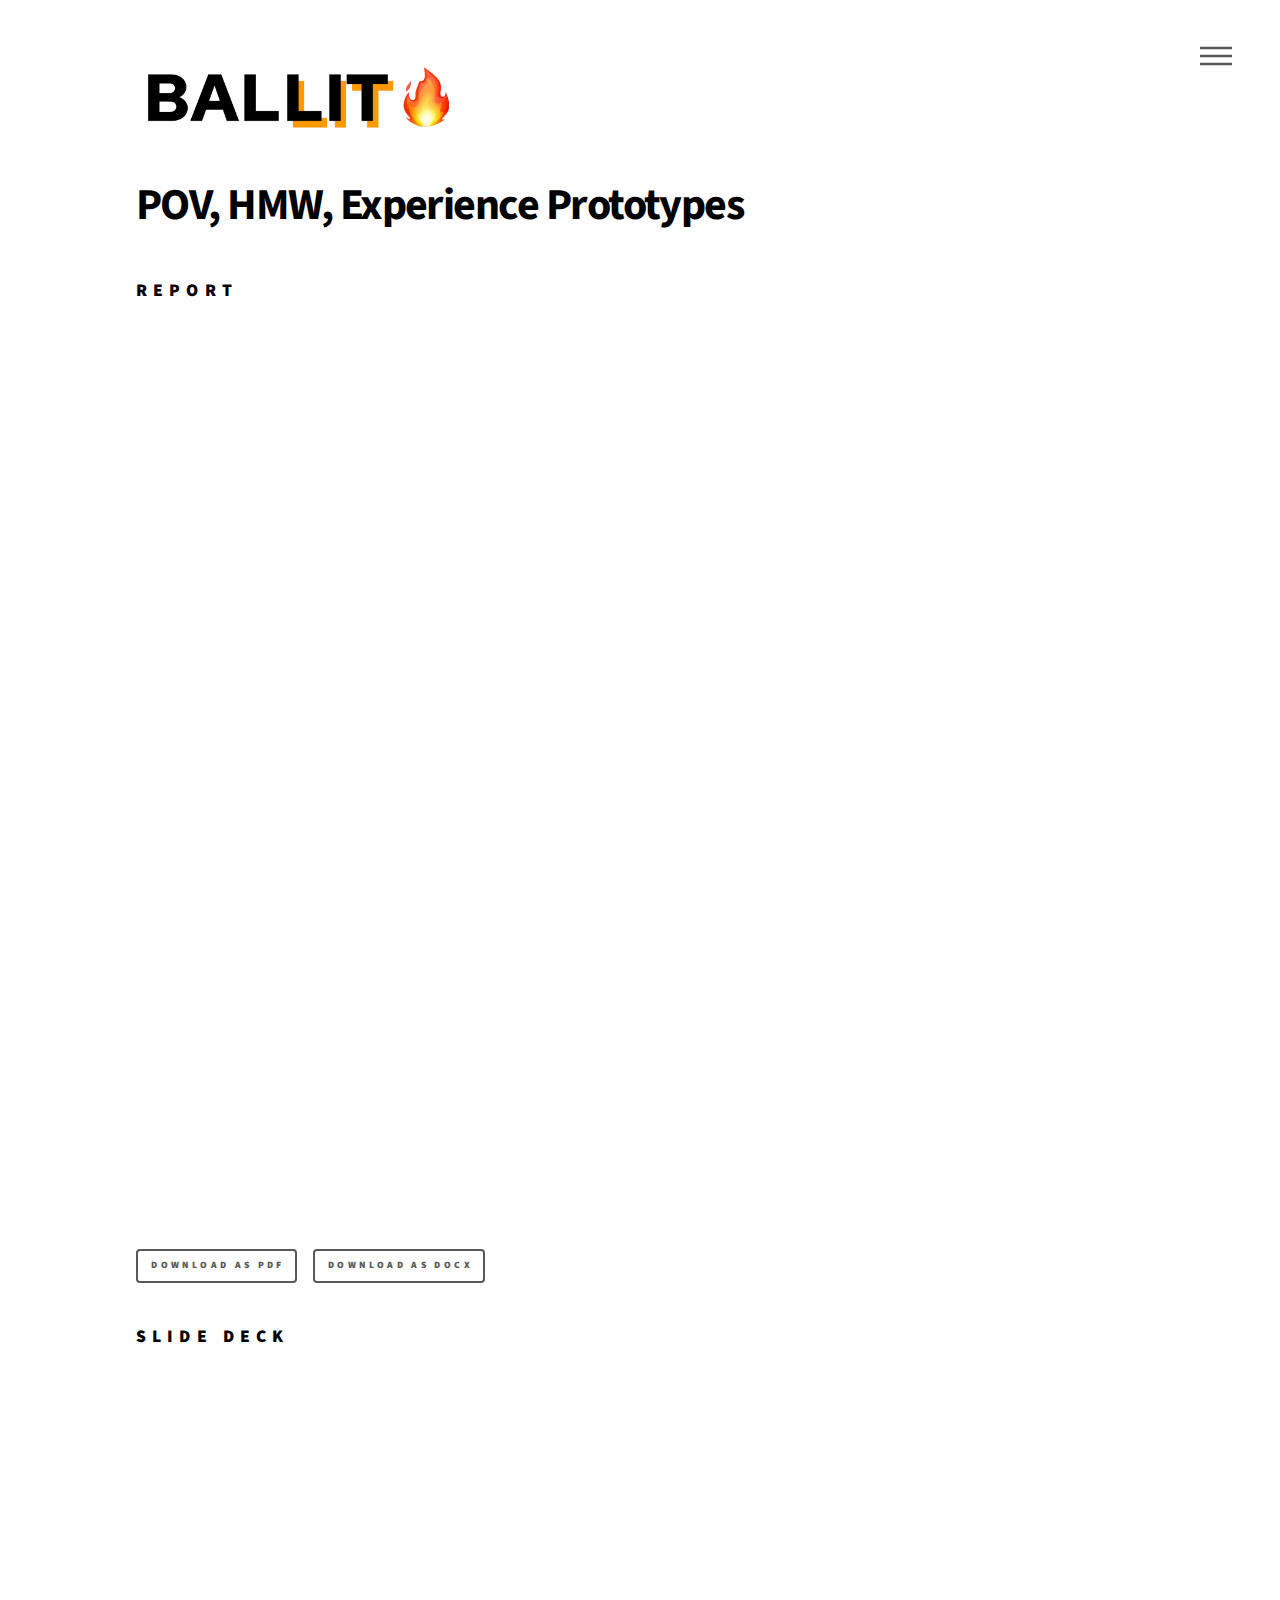
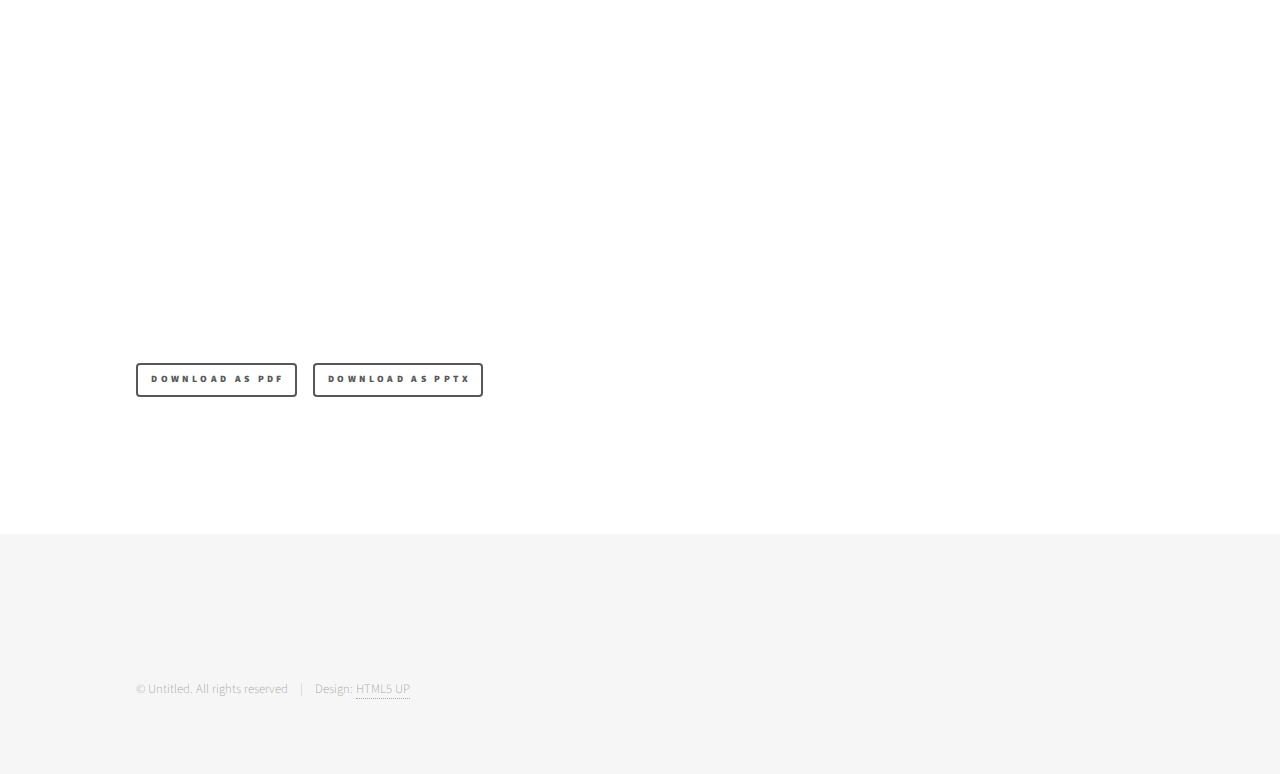
<file: povs.html>
<!DOCTYPE HTML>
<!--
	Phantom by HTML5 UP
	html5up.net | @ajlkn
	Free for personal and commercial use under the CCA 3.0 license (html5up.net/license)
-->
<html>
	<head>
		<title>BALLIT</title>
		<meta charset="utf-8" />
		<meta name="viewport" content="width=device-width, initial-scale=1, user-scalable=no" />
		<link rel="stylesheet" href="assets/css/main.css" />
		<noscript><link rel="stylesheet" href="assets/css/noscript.css" /></noscript>
	</head>
	<body class="is-preload">
		<!-- Wrapper -->
			<div id="wrapper">

				<!-- Header -->
					<header id="header">
						<div class="inner">

							<!-- Logo -->
								<a href="index.html" class="logo">
									<span class="symbol"><img src="images/logo.png" alt="" /></span>
								</a>

							<!-- Nav -->
								<nav>
									<ul>
										<li><a href="#menu">Menu</a></li>
									</ul>
								</nav>

						</div>
					</header>

				<!-- Menu -->
					<nav id="menu">
						<h2>Menu</h2>
						<ul>
								<li><a href="index.html">Home</a></li>
								<li><a href="needfinding.html">Needfinding</a></li>
								<li><a href="povs.html">POV & HMW & Experience Prototype</a></li>
								<li><a href="conceptvideo.html">Concept Video</a></li>
								<li><a href="lowfi.html">Low-fi Prototype</a></li>
								<li><a href="medfi.html">Medium-fi Prototype</a></li>
								<li><a href="heuristic.html">Heuristic Evaluation</a></li>
								<li><a href="hifi.html">Hi-fi Prototype</a></li>                                
								<li><a href="final.html">Final Pitch & Poster</a></li>

                                <li><a href="about.html">About us</a></li>
						</ul>
					</nav>

				<!-- Main -->
					<div id="main">
						<div class="inner">
							<h1>POV, HMW, Experience Prototypes</h1>
							<h2>Report<br></h2>
							<iframe width="960" height="900" src="https://docs.google.com/document/d/e/2PACX-1vQBzuSfo3pNA97JwYeLlhG907KqSKlC-LELRiJFSc8edaEP3Ox3YrJGsIDQjKeoPMfmkvzLqGTQ2VC-/pub?embedded=true"></iframe>
							<br>
							<ul class="actions">
								<li><a href="povhmwreport.pdf" class="button small">Download as PDF</a></li>
								<li><a href="povhmwreport.pptx" class="button small">Download as DOCX</a></li>
							</ul>
							<h2>Slide Deck<br></h2>
							<iframe src="https://docs.google.com/presentation/d/e/2PACX-1vRNtTQJv7G6_KVJfcIsziVAVSmHTABlvTwsULb0e-5HgRy4Kheb0v-w9O6qUR8fiNHLlpIocVtFmrIJ/embed?start=false&loop=false&delayms=3000" frameborder="0" width="960" height="569" allowfullscreen="true" mozallowfullscreen="true" webkitallowfullscreen="true"></iframe>
							<br>
							<ul class="actions">
								<li><a href="povhmw_slides.pdf" class="button small">Download as PDF</a></li>
								<li><a href="povhmw_slides.pptx" class="button small">Download as PPTX</a></li>
							</ul>
						</div>
					</div>

				<!-- Footer -->
				<footer id="footer">
					<div class="inner">
						
						<ul class="copyright">
							<li>&copy; Untitled. All rights reserved</li><li>Design: <a href="http://html5up.net">HTML5 UP</a></li>
						</ul>
					</div>
				</footer>

			</div>

		<!-- Scripts -->
			<script src="assets/js/jquery.min.js"></script>
			<script src="assets/js/browser.min.js"></script>
			<script src="assets/js/breakpoints.min.js"></script>
			<script src="assets/js/util.js"></script>
			<script src="assets/js/main.js"></script>

	</body>
</html>
</file>
<file: assets/css/noscript.css>
/*
	Phantom by HTML5 UP
	html5up.net | @ajlkn
	Free for personal and commercial use under the CCA 3.0 license (html5up.net/license)
*/

/* Tiles */

	body.is-preload .tiles article {
		-moz-transform: none;
		-webkit-transform: none;
		-ms-transform: none;
		transform: none;
		opacity: 1;
	}
</file>
<file: assets/css/main.css>
@import url(fontawesome-all.min.css);
@import url("https://fonts.googleapis.com/css?family=Source+Sans+Pro:300,700,900");

/*
	Phantom by HTML5 UP
	html5up.net | @ajlkn
	Free for personal and commercial use under the CCA 3.0 license (html5up.net/license)
*/

html, body, div, span, applet, object,
iframe, h1, h2, h3, h4, h5, h6, p, blockquote,
pre, a, abbr, acronym, address, big, cite,
code, del, dfn, em, img, ins, kbd, q, s, samp,
small, strike, strong, sub, sup, tt, var, b,
u, i, center, dl, dt, dd, ol, ul, li, fieldset,
form, label, legend, table, caption, tbody,
tfoot, thead, tr, th, td, article, aside,
canvas, details, embed, figure, figcaption,
footer, header, hgroup, menu, nav, output, ruby,
section, summary, time, mark, audio, video {
	margin: 0;
	padding: 0;
	border: 0;
	font-size: 100%;
	font: inherit;
	vertical-align: baseline;}

article, aside, details, figcaption, figure,
footer, header, hgroup, menu, nav, section {
	display: block;}

body {
	line-height: 1;
}



ol, ul {
	list-style: none;
}

blockquote, q {
	quotes: none;
}

	blockquote:before, blockquote:after, q:before, q:after {
		content: '';
		content: none;
	}

table {
	border-collapse: collapse;
	border-spacing: 0;
}

body {
	-webkit-text-size-adjust: none;
}

mark {
	background-color: transparent;
	color: inherit;
}

input::-moz-focus-inner {
	border: 0;
	padding: 0;
}

input, select, textarea {
	-moz-appearance: none;
	-webkit-appearance: none;
	-ms-appearance: none;
	appearance: none;
}

/* Basic */

	@-ms-viewport {
		width: device-width;
	}

	body {
		-ms-overflow-style: scrollbar;
	}

	@media screen and (max-width: 480px) {

		html, body {
			min-width: 320px;
		}

	}

	html {
		box-sizing: border-box;
	}

	*, *:before, *:after {
		box-sizing: inherit;
	}

	body {
		background: #ffffff;
	}

		body.is-preload *, body.is-preload *:before, body.is-preload *:after {
			-moz-animation: none !important;
			-webkit-animation: none !important;
			-ms-animation: none !important;
			animation: none !important;
			-moz-transition: none !important;
			-webkit-transition: none !important;
			-ms-transition: none !important;
			transition: none !important;
		}

/* Type */

	body, input, select, textarea {
		color: #000000;
		font-family: "Source Sans Pro", Helvetica, sans-serif;
		font-size: 16pt;
		font-weight: 300;
		line-height: 1.75;
	}

		@media screen and (max-width: 1680px) {

			body, input, select, textarea {
				font-size: 14pt;
			}

		}

		@media screen and (max-width: 1280px) {

			body, input, select, textarea {
				font-size: 12pt;
			}

		}

	a {
		-moz-transition: border-bottom-color 0.2s ease, color 0.2s ease;
		-webkit-transition: border-bottom-color 0.2s ease, color 0.2s ease;
		-ms-transition: border-bottom-color 0.2s ease, color 0.2s ease;
		transition: border-bottom-color 0.2s ease, color 0.2s ease;
		text-decoration: none;
		color: #585858;
		border-bottom: dotted 1px rgba(88, 88, 88, 0.5);
	}

		a:hover {
			border-bottom-color: transparent;
			color: #f2849e !important;
		}

	strong, b {
		font-weight: 900;
	}

	em, i {
		font-style: italic;
	}

	p {
		margin: 0 0 2em 0;
	}

	h1 {
		font-size: 2.75em;
		font-weight: 700;
		line-height: 1.3;
		margin: 0 0 1em 0;
		letter-spacing: -0.035em;
	}

		h1 a {
			color: inherit;
		}

		@media screen and (max-width: 736px) {

			h1 {
				font-size: 2em;
				margin: 0 0 1em 0;
			}

		}

		@media screen and (max-width: 360px) {

			h1 {
				font-size: 1.75em;
			}

		}

	h2, h3, h4, h5, h6 {
		font-weight: 900;
		line-height: 1.5;
		margin: 0 0 2em 0;
		text-transform: uppercase;
		letter-spacing: 0.35em;
	}

		h2 a, h3 a, h4 a, h5 a, h6 a {
			color: inherit;
		}

	h2 {
		font-size: 1.1em;
	}

	h3 {
		font-size: 1em;
	}

	h4 {
		font-size: 0.8em;
	}

	h5 {
		font-size: 0.8em;
	}

	h6 {
		font-size: 0.8em;
	}

	@media screen and (max-width: 980px) {

		h1 br, h2 br, h3 br, h4 br, h5 br, h6 br {
			display: none;
		}

	}

	@media screen and (max-width: 736px) {

		h2 {
			font-size: 1em;
		}

		h3 {
			font-size: 0.8em;
		}

	}

	sub {
		font-size: 0.8em;
		position: relative;
		top: 0.5em;
	}

	sup {
		font-size: 0.8em;
		position: relative;
		top: -0.5em;
	}

	blockquote {
		border-left: solid 4px #c9c9c9;
		font-style: italic;
		margin: 0 0 2em 0;
		padding: 0.5em 0 0.5em 2em;
	}

	code {
		background: rgba(144, 144, 144, 0.075);
		border-radius: 4px;
		border: solid 1px #c9c9c9;
		font-family: "Courier New", monospace;
		font-size: 0.9em;
		margin: 0 0.25em;
		padding: 0.25em 0.65em;
	}

	pre {
		-webkit-overflow-scrolling: touch;
		font-family: "Courier New", monospace;
		font-size: 0.9em;
		margin: 0 0 2em 0;
	}

		pre code {
			display: block;
			line-height: 1.75;
			padding: 1em 1.5em;
			overflow-x: auto;
		}

	hr {
		border: 0;
		border-bottom: solid 1px #c9c9c9;
		margin: 2em 0;
	}

		hr.major {
			margin: 3em 0;
		}

	.align-left {
		text-align: left;
	}

	.align-center {
		text-align: center;
	}

	.align-right {
		text-align: right;
	}

/* Row */

	.row {
		display: flex;
		flex-wrap: wrap;
		box-sizing: border-box;
		align-items: stretch;
	}

		.row > * {
			box-sizing: border-box;
		}

		.row.gtr-uniform > * > :last-child {
			margin-bottom: 0;
		}

		.row.aln-left {
			justify-content: flex-start;
		}

		.row.aln-center {
			justify-content: center;
		}

		.row.aln-right {
			justify-content: flex-end;
		}

		.row.aln-top {
			align-items: flex-start;
		}

		.row.aln-middle {
			align-items: center;
		}

		.row.aln-bottom {
			align-items: flex-end;
		}

		.row > .imp {
			order: -1;
		}

		.row > .col-1 {
			width: 8.33333%;
		}

		.row > .off-1 {
			margin-left: 8.33333%;
		}

		.row > .col-2 {
			width: 16.66667%;
		}

		.row > .off-2 {
			margin-left: 16.66667%;
		}

		.row > .col-3 {
			width: 25%;
		}

		.row > .off-3 {
			margin-left: 25%;
		}

		.row > .col-4 {
			width: 33.33333%;
		}

		.row > .off-4 {
			margin-left: 33.33333%;
		}

		.row > .col-5 {
			width: 41.66667%;
		}

		.row > .off-5 {
			margin-left: 41.66667%;
		}

		.row > .col-6 {
			width: 50%;
		}

		.row > .off-6 {
			margin-left: 50%;
		}

		.row > .col-7 {
			width: 58.33333%;
		}

		.row > .off-7 {
			margin-left: 58.33333%;
		}

		.row > .col-8 {
			width: 66.66667%;
		}

		.row > .off-8 {
			margin-left: 66.66667%;
		}

		.row > .col-9 {
			width: 75%;
		}

		.row > .off-9 {
			margin-left: 75%;
		}

		.row > .col-10 {
			width: 83.33333%;
		}

		.row > .off-10 {
			margin-left: 83.33333%;
		}

		.row > .col-11 {
			width: 91.66667%;
		}

		.row > .off-11 {
			margin-left: 91.66667%;
		}

		.row > .col-12 {
			width: 100%;
		}

		.row > .off-12 {
			margin-left: 100%;
		}

		.row.gtr-0 {
			margin-top: 0;
			margin-left: 0em;
		}

			.row.gtr-0 > * {
				padding: 0 0 0 0em;
			}

			.row.gtr-0.gtr-uniform {
				margin-top: 0em;
			}

				.row.gtr-0.gtr-uniform > * {
					padding-top: 0em;
				}

		.row.gtr-25 {
			margin-top: 0;
			margin-left: -0.5em;
		}

			.row.gtr-25 > * {
				padding: 0 0 0 0.5em;
			}

			.row.gtr-25.gtr-uniform {
				margin-top: -0.5em;
			}

				.row.gtr-25.gtr-uniform > * {
					padding-top: 0.5em;
				}

		.row.gtr-50 {
			margin-top: 0;
			margin-left: -1em;
		}

			.row.gtr-50 > * {
				padding: 0 0 0 1em;
			}

			.row.gtr-50.gtr-uniform {
				margin-top: -1em;
			}

				.row.gtr-50.gtr-uniform > * {
					padding-top: 1em;
				}

		.row {
			margin-top: 0;
			margin-left: -2em;
		}

			.row > * {
				padding: 0 0 0 2em;
			}

			.row.gtr-uniform {
				margin-top: -2em;
			}

				.row.gtr-uniform > * {
					padding-top: 2em;
				}

		.row.gtr-150 {
			margin-top: 0;
			margin-left: -3em;
		}

			.row.gtr-150 > * {
				padding: 0 0 0 3em;
			}

			.row.gtr-150.gtr-uniform {
				margin-top: -3em;
			}

				.row.gtr-150.gtr-uniform > * {
					padding-top: 3em;
				}

		.row.gtr-200 {
			margin-top: 0;
			margin-left: -4em;
		}

			.row.gtr-200 > * {
				padding: 0 0 0 4em;
			}

			.row.gtr-200.gtr-uniform {
				margin-top: -4em;
			}

				.row.gtr-200.gtr-uniform > * {
					padding-top: 4em;
				}

		@media screen and (max-width: 1680px) {

			.row {
				display: flex;
				flex-wrap: wrap;
				box-sizing: border-box;
				align-items: stretch;
			}

				.row > * {
					box-sizing: border-box;
				}

				.row.gtr-uniform > * > :last-child {
					margin-bottom: 0;
				}

				.row.aln-left {
					justify-content: flex-start;
				}

				.row.aln-center {
					justify-content: center;
				}

				.row.aln-right {
					justify-content: flex-end;
				}

				.row.aln-top {
					align-items: flex-start;
				}

				.row.aln-middle {
					align-items: center;
				}

				.row.aln-bottom {
					align-items: flex-end;
				}

				.row > .imp-xlarge {
					order: -1;
				}

				.row > .col-1-xlarge {
					width: 8.33333%;
				}

				.row > .off-1-xlarge {
					margin-left: 8.33333%;
				}

				.row > .col-2-xlarge {
					width: 16.66667%;
				}

				.row > .off-2-xlarge {
					margin-left: 16.66667%;
				}

				.row > .col-3-xlarge {
					width: 25%;
				}

				.row > .off-3-xlarge {
					margin-left: 25%;
				}

				.row > .col-4-xlarge {
					width: 33.33333%;
				}

				.row > .off-4-xlarge {
					margin-left: 33.33333%;
				}

				.row > .col-5-xlarge {
					width: 41.66667%;
				}

				.row > .off-5-xlarge {
					margin-left: 41.66667%;
				}

				.row > .col-6-xlarge {
					width: 50%;
				}

				.row > .off-6-xlarge {
					margin-left: 50%;
				}

				.row > .col-7-xlarge {
					width: 58.33333%;
				}

				.row > .off-7-xlarge {
					margin-left: 58.33333%;
				}

				.row > .col-8-xlarge {
					width: 66.66667%;
				}

				.row > .off-8-xlarge {
					margin-left: 66.66667%;
				}

				.row > .col-9-xlarge {
					width: 75%;
				}

				.row > .off-9-xlarge {
					margin-left: 75%;
				}

				.row > .col-10-xlarge {
					width: 83.33333%;
				}

				.row > .off-10-xlarge {
					margin-left: 83.33333%;
				}

				.row > .col-11-xlarge {
					width: 91.66667%;
				}

				.row > .off-11-xlarge {
					margin-left: 91.66667%;
				}

				.row > .col-12-xlarge {
					width: 100%;
				}

				.row > .off-12-xlarge {
					margin-left: 100%;
				}

				.row.gtr-0 {
					margin-top: 0;
					margin-left: 0em;
				}

					.row.gtr-0 > * {
						padding: 0 0 0 0em;
					}

					.row.gtr-0.gtr-uniform {
						margin-top: 0em;
					}

						.row.gtr-0.gtr-uniform > * {
							padding-top: 0em;
						}

				.row.gtr-25 {
					margin-top: 0;
					margin-left: -0.5em;
				}

					.row.gtr-25 > * {
						padding: 0 0 0 0.5em;
					}

					.row.gtr-25.gtr-uniform {
						margin-top: -0.5em;
					}

						.row.gtr-25.gtr-uniform > * {
							padding-top: 0.5em;
						}

				.row.gtr-50 {
					margin-top: 0;
					margin-left: -1em;
				}

					.row.gtr-50 > * {
						padding: 0 0 0 1em;
					}

					.row.gtr-50.gtr-uniform {
						margin-top: -1em;
					}

						.row.gtr-50.gtr-uniform > * {
							padding-top: 1em;
						}

				.row {
					margin-top: 0;
					margin-left: -2em;
				}

					.row > * {
						padding: 0 0 0 2em;
					}

					.row.gtr-uniform {
						margin-top: -2em;
					}

						.row.gtr-uniform > * {
							padding-top: 2em;
						}

				.row.gtr-150 {
					margin-top: 0;
					margin-left: -3em;
				}

					.row.gtr-150 > * {
						padding: 0 0 0 3em;
					}

					.row.gtr-150.gtr-uniform {
						margin-top: -3em;
					}

						.row.gtr-150.gtr-uniform > * {
							padding-top: 3em;
						}

				.row.gtr-200 {
					margin-top: 0;
					margin-left: -4em;
				}

					.row.gtr-200 > * {
						padding: 0 0 0 4em;
					}

					.row.gtr-200.gtr-uniform {
						margin-top: -4em;
					}

						.row.gtr-200.gtr-uniform > * {
							padding-top: 4em;
						}

		}

		@media screen and (max-width: 1280px) {

			.row {
				display: flex;
				flex-wrap: wrap;
				box-sizing: border-box;
				align-items: stretch;
			}

				.row > * {
					box-sizing: border-box;
				}

				.row.gtr-uniform > * > :last-child {
					margin-bottom: 0;
				}

				.row.aln-left {
					justify-content: flex-start;
				}

				.row.aln-center {
					justify-content: center;
				}

				.row.aln-right {
					justify-content: flex-end;
				}

				.row.aln-top {
					align-items: flex-start;
				}

				.row.aln-middle {
					align-items: center;
				}

				.row.aln-bottom {
					align-items: flex-end;
				}

				.row > .imp-large {
					order: -1;
				}

				.row > .col-1-large {
					width: 8.33333%;
				}

				.row > .off-1-large {
					margin-left: 8.33333%;
				}

				.row > .col-2-large {
					width: 16.66667%;
				}

				.row > .off-2-large {
					margin-left: 16.66667%;
				}

				.row > .col-3-large {
					width: 25%;
				}

				.row > .off-3-large {
					margin-left: 25%;
				}

				.row > .col-4-large {
					width: 33.33333%;
				}

				.row > .off-4-large {
					margin-left: 33.33333%;
				}

				.row > .col-5-large {
					width: 41.66667%;
				}

				.row > .off-5-large {
					margin-left: 41.66667%;
				}

				.row > .col-6-large {
					width: 50%;
				}

				.row > .off-6-large {
					margin-left: 50%;
				}

				.row > .col-7-large {
					width: 58.33333%;
				}

				.row > .off-7-large {
					margin-left: 58.33333%;
				}

				.row > .col-8-large {
					width: 66.66667%;
				}

				.row > .off-8-large {
					margin-left: 66.66667%;
				}

				.row > .col-9-large {
					width: 75%;
				}

				.row > .off-9-large {
					margin-left: 75%;
				}

				.row > .col-10-large {
					width: 83.33333%;
				}

				.row > .off-10-large {
					margin-left: 83.33333%;
				}

				.row > .col-11-large {
					width: 91.66667%;
				}

				.row > .off-11-large {
					margin-left: 91.66667%;
				}

				.row > .col-12-large {
					width: 100%;
				}

				.row > .off-12-large {
					margin-left: 100%;
				}

				.row.gtr-0 {
					margin-top: 0;
					margin-left: 0em;
				}

					.row.gtr-0 > * {
						padding: 0 0 0 0em;
					}

					.row.gtr-0.gtr-uniform {
						margin-top: 0em;
					}

						.row.gtr-0.gtr-uniform > * {
							padding-top: 0em;
						}

				.row.gtr-25 {
					margin-top: 0;
					margin-left: -0.5em;
				}

					.row.gtr-25 > * {
						padding: 0 0 0 0.5em;
					}

					.row.gtr-25.gtr-uniform {
						margin-top: -0.5em;
					}

						.row.gtr-25.gtr-uniform > * {
							padding-top: 0.5em;
						}

				.row.gtr-50 {
					margin-top: 0;
					margin-left: -1em;
				}

					.row.gtr-50 > * {
						padding: 0 0 0 1em;
					}

					.row.gtr-50.gtr-uniform {
						margin-top: -1em;
					}

						.row.gtr-50.gtr-uniform > * {
							padding-top: 1em;
						}

				.row {
					margin-top: 0;
					margin-left: -2em;
				}

					.row > * {
						padding: 0 0 0 2em;
					}

					.row.gtr-uniform {
						margin-top: -2em;
					}

						.row.gtr-uniform > * {
							padding-top: 2em;
						}

				.row.gtr-150 {
					margin-top: 0;
					margin-left: -3em;
				}

					.row.gtr-150 > * {
						padding: 0 0 0 3em;
					}

					.row.gtr-150.gtr-uniform {
						margin-top: -3em;
					}

						.row.gtr-150.gtr-uniform > * {
							padding-top: 3em;
						}

				.row.gtr-200 {
					margin-top: 0;
					margin-left: -4em;
				}

					.row.gtr-200 > * {
						padding: 0 0 0 4em;
					}

					.row.gtr-200.gtr-uniform {
						margin-top: -4em;
					}

						.row.gtr-200.gtr-uniform > * {
							padding-top: 4em;
						}

		}

		@media screen and (max-width: 980px) {

			.row {
				display: flex;
				flex-wrap: wrap;
				box-sizing: border-box;
				align-items: stretch;
			}

				.row > * {
					box-sizing: border-box;
				}

				.row.gtr-uniform > * > :last-child {
					margin-bottom: 0;
				}

				.row.aln-left {
					justify-content: flex-start;
				}

				.row.aln-center {
					justify-content: center;
				}

				.row.aln-right {
					justify-content: flex-end;
				}

				.row.aln-top {
					align-items: flex-start;
				}

				.row.aln-middle {
					align-items: center;
				}

				.row.aln-bottom {
					align-items: flex-end;
				}

				.row > .imp-medium {
					order: -1;
				}

				.row > .col-1-medium {
					width: 8.33333%;
				}

				.row > .off-1-medium {
					margin-left: 8.33333%;
				}

				.row > .col-2-medium {
					width: 16.66667%;
				}

				.row > .off-2-medium {
					margin-left: 16.66667%;
				}

				.row > .col-3-medium {
					width: 25%;
				}

				.row > .off-3-medium {
					margin-left: 25%;
				}

				.row > .col-4-medium {
					width: 33.33333%;
				}

				.row > .off-4-medium {
					margin-left: 33.33333%;
				}

				.row > .col-5-medium {
					width: 41.66667%;
				}

				.row > .off-5-medium {
					margin-left: 41.66667%;
				}

				.row > .col-6-medium {
					width: 50%;
				}

				.row > .off-6-medium {
					margin-left: 50%;
				}

				.row > .col-7-medium {
					width: 58.33333%;
				}

				.row > .off-7-medium {
					margin-left: 58.33333%;
				}

				.row > .col-8-medium {
					width: 66.66667%;
				}

				.row > .off-8-medium {
					margin-left: 66.66667%;
				}

				.row > .col-9-medium {
					width: 75%;
				}

				.row > .off-9-medium {
					margin-left: 75%;
				}

				.row > .col-10-medium {
					width: 83.33333%;
				}

				.row > .off-10-medium {
					margin-left: 83.33333%;
				}

				.row > .col-11-medium {
					width: 91.66667%;
				}

				.row > .off-11-medium {
					margin-left: 91.66667%;
				}

				.row > .col-12-medium {
					width: 100%;
				}

				.row > .off-12-medium {
					margin-left: 100%;
				}

				.row.gtr-0 {
					margin-top: 0;
					margin-left: 0em;
				}

					.row.gtr-0 > * {
						padding: 0 0 0 0em;
					}

					.row.gtr-0.gtr-uniform {
						margin-top: 0em;
					}

						.row.gtr-0.gtr-uniform > * {
							padding-top: 0em;
						}

				.row.gtr-25 {
					margin-top: 0;
					margin-left: -0.375em;
				}

					.row.gtr-25 > * {
						padding: 0 0 0 0.375em;
					}

					.row.gtr-25.gtr-uniform {
						margin-top: -0.375em;
					}

						.row.gtr-25.gtr-uniform > * {
							padding-top: 0.375em;
						}

				.row.gtr-50 {
					margin-top: 0;
					margin-left: -0.75em;
				}

					.row.gtr-50 > * {
						padding: 0 0 0 0.75em;
					}

					.row.gtr-50.gtr-uniform {
						margin-top: -0.75em;
					}

						.row.gtr-50.gtr-uniform > * {
							padding-top: 0.75em;
						}

				.row {
					margin-top: 0;
					margin-left: -1.5em;
				}

					.row > * {
						padding: 0 0 0 1.5em;
					}

					.row.gtr-uniform {
						margin-top: -1.5em;
					}

						.row.gtr-uniform > * {
							padding-top: 1.5em;
						}

				.row.gtr-150 {
					margin-top: 0;
					margin-left: -2.25em;
				}

					.row.gtr-150 > * {
						padding: 0 0 0 2.25em;
					}

					.row.gtr-150.gtr-uniform {
						margin-top: -2.25em;
					}

						.row.gtr-150.gtr-uniform > * {
							padding-top: 2.25em;
						}

				.row.gtr-200 {
					margin-top: 0;
					margin-left: -3em;
				}

					.row.gtr-200 > * {
						padding: 0 0 0 3em;
					}

					.row.gtr-200.gtr-uniform {
						margin-top: -3em;
					}

						.row.gtr-200.gtr-uniform > * {
							padding-top: 3em;
						}

		}

		@media screen and (max-width: 736px) {

			.row {
				display: flex;
				flex-wrap: wrap;
				box-sizing: border-box;
				align-items: stretch;
			}

				.row > * {
					box-sizing: border-box;
				}

				.row.gtr-uniform > * > :last-child {
					margin-bottom: 0;
				}

				.row.aln-left {
					justify-content: flex-start;
				}

				.row.aln-center {
					justify-content: center;
				}

				.row.aln-right {
					justify-content: flex-end;
				}

				.row.aln-top {
					align-items: flex-start;
				}

				.row.aln-middle {
					align-items: center;
				}

				.row.aln-bottom {
					align-items: flex-end;
				}

				.row > .imp-small {
					order: -1;
				}

				.row > .col-1-small {
					width: 8.33333%;
				}

				.row > .off-1-small {
					margin-left: 8.33333%;
				}

				.row > .col-2-small {
					width: 16.66667%;
				}

				.row > .off-2-small {
					margin-left: 16.66667%;
				}

				.row > .col-3-small {
					width: 25%;
				}

				.row > .off-3-small {
					margin-left: 25%;
				}

				.row > .col-4-small {
					width: 33.33333%;
				}

				.row > .off-4-small {
					margin-left: 33.33333%;
				}

				.row > .col-5-small {
					width: 41.66667%;
				}

				.row > .off-5-small {
					margin-left: 41.66667%;
				}

				.row > .col-6-small {
					width: 50%;
				}

				.row > .off-6-small {
					margin-left: 50%;
				}

				.row > .col-7-small {
					width: 58.33333%;
				}

				.row > .off-7-small {
					margin-left: 58.33333%;
				}

				.row > .col-8-small {
					width: 66.66667%;
				}

				.row > .off-8-small {
					margin-left: 66.66667%;
				}

				.row > .col-9-small {
					width: 75%;
				}

				.row > .off-9-small {
					margin-left: 75%;
				}

				.row > .col-10-small {
					width: 83.33333%;
				}

				.row > .off-10-small {
					margin-left: 83.33333%;
				}

				.row > .col-11-small {
					width: 91.66667%;
				}

				.row > .off-11-small {
					margin-left: 91.66667%;
				}

				.row > .col-12-small {
					width: 100%;
				}

				.row > .off-12-small {
					margin-left: 100%;
				}

				.row.gtr-0 {
					margin-top: 0;
					margin-left: 0em;
				}

					.row.gtr-0 > * {
						padding: 0 0 0 0em;
					}

					.row.gtr-0.gtr-uniform {
						margin-top: 0em;
					}

						.row.gtr-0.gtr-uniform > * {
							padding-top: 0em;
						}

				.row.gtr-25 {
					margin-top: 0;
					margin-left: -0.25em;
				}

					.row.gtr-25 > * {
						padding: 0 0 0 0.25em;
					}

					.row.gtr-25.gtr-uniform {
						margin-top: -0.25em;
					}

						.row.gtr-25.gtr-uniform > * {
							padding-top: 0.25em;
						}

				.row.gtr-50 {
					margin-top: 0;
					margin-left: -0.5em;
				}

					.row.gtr-50 > * {
						padding: 0 0 0 0.5em;
					}

					.row.gtr-50.gtr-uniform {
						margin-top: -0.5em;
					}

						.row.gtr-50.gtr-uniform > * {
							padding-top: 0.5em;
						}

				.row {
					margin-top: 0;
					margin-left: -1em;
				}

					.row > * {
						padding: 0 0 0 1em;
					}

					.row.gtr-uniform {
						margin-top: -1em;
					}

						.row.gtr-uniform > * {
							padding-top: 1em;
						}

				.row.gtr-150 {
					margin-top: 0;
					margin-left: -1.5em;
				}

					.row.gtr-150 > * {
						padding: 0 0 0 1.5em;
					}

					.row.gtr-150.gtr-uniform {
						margin-top: -1.5em;
					}

						.row.gtr-150.gtr-uniform > * {
							padding-top: 1.5em;
						}

				.row.gtr-200 {
					margin-top: 0;
					margin-left: -2em;
				}

					.row.gtr-200 > * {
						padding: 0 0 0 2em;
					}

					.row.gtr-200.gtr-uniform {
						margin-top: -2em;
					}

						.row.gtr-200.gtr-uniform > * {
							padding-top: 2em;
						}

		}

		@media screen and (max-width: 480px) {

			.row {
				display: flex;
				flex-wrap: wrap;
				box-sizing: border-box;
				align-items: stretch;
			}

				.row > * {
					box-sizing: border-box;
				}

				.row.gtr-uniform > * > :last-child {
					margin-bottom: 0;
				}

				.row.aln-left {
					justify-content: flex-start;
				}

				.row.aln-center {
					justify-content: center;
				}

				.row.aln-right {
					justify-content: flex-end;
				}

				.row.aln-top {
					align-items: flex-start;
				}

				.row.aln-middle {
					align-items: center;
				}

				.row.aln-bottom {
					align-items: flex-end;
				}

				.row > .imp-xsmall {
					order: -1;
				}

				.row > .col-1-xsmall {
					width: 8.33333%;
				}

				.row > .off-1-xsmall {
					margin-left: 8.33333%;
				}

				.row > .col-2-xsmall {
					width: 16.66667%;
				}

				.row > .off-2-xsmall {
					margin-left: 16.66667%;
				}

				.row > .col-3-xsmall {
					width: 25%;
				}

				.row > .off-3-xsmall {
					margin-left: 25%;
				}

				.row > .col-4-xsmall {
					width: 33.33333%;
				}

				.row > .off-4-xsmall {
					margin-left: 33.33333%;
				}

				.row > .col-5-xsmall {
					width: 41.66667%;
				}

				.row > .off-5-xsmall {
					margin-left: 41.66667%;
				}

				.row > .col-6-xsmall {
					width: 50%;
				}

				.row > .off-6-xsmall {
					margin-left: 50%;
				}

				.row > .col-7-xsmall {
					width: 58.33333%;
				}

				.row > .off-7-xsmall {
					margin-left: 58.33333%;
				}

				.row > .col-8-xsmall {
					width: 66.66667%;
				}

				.row > .off-8-xsmall {
					margin-left: 66.66667%;
				}

				.row > .col-9-xsmall {
					width: 75%;
				}

				.row > .off-9-xsmall {
					margin-left: 75%;
				}

				.row > .col-10-xsmall {
					width: 83.33333%;
				}

				.row > .off-10-xsmall {
					margin-left: 83.33333%;
				}

				.row > .col-11-xsmall {
					width: 91.66667%;
				}

				.row > .off-11-xsmall {
					margin-left: 91.66667%;
				}

				.row > .col-12-xsmall {
					width: 100%;
				}

				.row > .off-12-xsmall {
					margin-left: 100%;
				}

				.row.gtr-0 {
					margin-top: 0;
					margin-left: 0em;
				}

					.row.gtr-0 > * {
						padding: 0 0 0 0em;
					}

					.row.gtr-0.gtr-uniform {
						margin-top: 0em;
					}

						.row.gtr-0.gtr-uniform > * {
							padding-top: 0em;
						}

				.row.gtr-25 {
					margin-top: 0;
					margin-left: -0.25em;
				}

					.row.gtr-25 > * {
						padding: 0 0 0 0.25em;
					}

					.row.gtr-25.gtr-uniform {
						margin-top: -0.25em;
					}

						.row.gtr-25.gtr-uniform > * {
							padding-top: 0.25em;
						}

				.row.gtr-50 {
					margin-top: 0;
					margin-left: -0.5em;
				}

					.row.gtr-50 > * {
						padding: 0 0 0 0.5em;
					}

					.row.gtr-50.gtr-uniform {
						margin-top: -0.5em;
					}

						.row.gtr-50.gtr-uniform > * {
							padding-top: 0.5em;
						}

				.row {
					margin-top: 0;
					margin-left: -1em;
				}

					.row > * {
						padding: 0 0 0 1em;
					}

					.row.gtr-uniform {
						margin-top: -1em;
					}

						.row.gtr-uniform > * {
							padding-top: 1em;
						}

				.row.gtr-150 {
					margin-top: 0;
					margin-left: -1.5em;
				}

					.row.gtr-150 > * {
						padding: 0 0 0 1.5em;
					}

					.row.gtr-150.gtr-uniform {
						margin-top: -1.5em;
					}

						.row.gtr-150.gtr-uniform > * {
							padding-top: 1.5em;
						}

				.row.gtr-200 {
					margin-top: 0;
					margin-left: -2em;
				}

					.row.gtr-200 > * {
						padding: 0 0 0 2em;
					}

					.row.gtr-200.gtr-uniform {
						margin-top: -2em;
					}

						.row.gtr-200.gtr-uniform > * {
							padding-top: 2em;
						}

		}

/* Section/Article */

	section.special, article.special {
		text-align: center;
	}

	header p {
		margin-top: -1em;
	}

	@media screen and (max-width: 736px) {

		header p {
			margin-top: 0;
		}

	}

/* Icon */

	.icon {
		text-decoration: none;
		border-bottom: none;
		position: relative;
	}

		.icon:before {
			-moz-osx-font-smoothing: grayscale;
			-webkit-font-smoothing: antialiased;
			display: inline-block;
			font-style: normal;
			font-variant: normal;
			text-rendering: auto;
			line-height: 1;
			text-transform: none !important;
			font-family: 'Font Awesome 5 Free';
			font-weight: 400;
		}

		.icon > .label {
			display: none;
		}

		.icon:before {
			line-height: inherit;
		}

		.icon.solid:before {
			font-weight: 900;
		}

		.icon.brands:before {
			font-family: 'Font Awesome 5 Brands';
		}

		.icon.style2 {
			-moz-transition: background-color 0.2s ease-in-out, color 0.2s ease-in-out, border-color 0.2s ease-in-out;
			-webkit-transition: background-color 0.2s ease-in-out, color 0.2s ease-in-out, border-color 0.2s ease-in-out;
			-ms-transition: background-color 0.2s ease-in-out, color 0.2s ease-in-out, border-color 0.2s ease-in-out;
			transition: background-color 0.2s ease-in-out, color 0.2s ease-in-out, border-color 0.2s ease-in-out;
			background-color: transparent;
			border: solid 1px #c9c9c9;
			border-radius: 4px;
			width: 2.65em;
			height: 2.65em;
			display: inline-block;
			text-align: center;
			line-height: 2.65em;
			color: inherit;
		}

			.icon.style2:before {
				font-size: 1.1em;
			}

			.icon.style2:hover {
				color: #f2849e;
				border-color: #f2849e;
			}

			.icon.style2:active {
				background-color: rgba(242, 132, 158, 0.1);
			}

/* List */

	ol {
		list-style: decimal;
		margin: 0 0 2em 0;
		padding-left: 1.25em;
	}

		ol li {
			padding-left: 0.25em;
		}

	ul {
		list-style: disc;
		margin: 0 0 2em 0;
		padding-left: 1em;
	}

		ul li {
			padding-left: 0.5em;
		}

		ul.alt {
			list-style: none;
			padding-left: 0;
		}

			ul.alt li {
				border-top: solid 1px #c9c9c9;
				padding: 0.5em 0;
			}

				ul.alt li:first-child {
					border-top: 0;
					padding-top: 0;
				}

	dl {
		margin: 0 0 2em 0;
	}

		dl dt {
			display: block;
			font-weight: 900;
			margin: 0 0 1em 0;
		}

		dl dd {
			margin-left: 2em;
		}

/* Actions */

	ul.actions {
		display: -moz-flex;
		display: -webkit-flex;
		display: -ms-flex;
		display: flex;
		cursor: default;
		list-style: none;
		margin-left: -1em;
		padding-left: 0;
	}

		ul.actions li {
			padding: 0 0 0 1em;
			vertical-align: middle;
		}

		ul.actions.special {
			-moz-justify-content: center;
			-webkit-justify-content: center;
			-ms-justify-content: center;
			justify-content: center;
			width: 100%;
			margin-left: 0;
		}

			ul.actions.special li:first-child {
				padding-left: 0;
			}

		ul.actions.stacked {
			-moz-flex-direction: column;
			-webkit-flex-direction: column;
			-ms-flex-direction: column;
			flex-direction: column;
			margin-left: 0;
		}

			ul.actions.stacked li {
				padding: 1.3em 0 0 0;
			}

				ul.actions.stacked li:first-child {
					padding-top: 0;
				}

		ul.actions.fit {
			width: calc(100% + 1em);
		}

			ul.actions.fit li {
				-moz-flex-grow: 1;
				-webkit-flex-grow: 1;
				-ms-flex-grow: 1;
				flex-grow: 1;
				-moz-flex-shrink: 1;
				-webkit-flex-shrink: 1;
				-ms-flex-shrink: 1;
				flex-shrink: 1;
				width: 100%;
			}

				ul.actions.fit li > * {
					width: 100%;
				}

			ul.actions.fit.stacked {
				width: 100%;
			}

		@media screen and (max-width: 480px) {

			ul.actions:not(.fixed) {
				-moz-flex-direction: column;
				-webkit-flex-direction: column;
				-ms-flex-direction: column;
				flex-direction: column;
				margin-left: 0;
				width: 100% !important;
			}

				ul.actions:not(.fixed) li {
					-moz-flex-grow: 1;
					-webkit-flex-grow: 1;
					-ms-flex-grow: 1;
					flex-grow: 1;
					-moz-flex-shrink: 1;
					-webkit-flex-shrink: 1;
					-ms-flex-shrink: 1;
					flex-shrink: 1;
					padding: 1em 0 0 0;
					text-align: center;
					width: 100%;
				}

					ul.actions:not(.fixed) li > * {
						width: 100%;
					}

					ul.actions:not(.fixed) li:first-child {
						padding-top: 0;
					}

					ul.actions:not(.fixed) li input[type="submit"],
					ul.actions:not(.fixed) li input[type="reset"],
					ul.actions:not(.fixed) li input[type="button"],
					ul.actions:not(.fixed) li button,
					ul.actions:not(.fixed) li .button {
						width: 100%;
					}

						ul.actions:not(.fixed) li input[type="submit"].icon:before,
						ul.actions:not(.fixed) li input[type="reset"].icon:before,
						ul.actions:not(.fixed) li input[type="button"].icon:before,
						ul.actions:not(.fixed) li button.icon:before,
						ul.actions:not(.fixed) li .button.icon:before {
							margin-left: -0.5rem;
						}

		}

/* Icons */

	ul.icons {
		cursor: default;
		list-style: none;
		padding-left: 0;
		margin: -1em 0 2em -1em;
	}

		ul.icons li {
			display: inline-block;
			padding: 1em 0 0 1em;
		}

/* Form */

	form {
		margin: 0 0 2em 0;
		overflow-x: hidden;
	}

		form > :last-child {
			margin-bottom: 0;
		}

		form > .fields {
			display: -moz-flex;
			display: -webkit-flex;
			display: -ms-flex;
			display: flex;
			-moz-flex-wrap: wrap;
			-webkit-flex-wrap: wrap;
			-ms-flex-wrap: wrap;
			flex-wrap: wrap;
			width: calc(100% + 3em);
			margin: -1.5em 0 2em -1.5em;
		}

			form > .fields > .field {
				-moz-flex-grow: 0;
				-webkit-flex-grow: 0;
				-ms-flex-grow: 0;
				flex-grow: 0;
				-moz-flex-shrink: 0;
				-webkit-flex-shrink: 0;
				-ms-flex-shrink: 0;
				flex-shrink: 0;
				padding: 1.5em 0 0 1.5em;
				width: calc(100% - 1.5em);
			}

				form > .fields > .field.half {
					width: calc(50% - 0.75em);
				}

				form > .fields > .field.third {
					width: calc(100%/3 - 0.5em);
				}

				form > .fields > .field.quarter {
					width: calc(25% - 0.375em);
				}

		@media screen and (max-width: 480px) {

			form > .fields {
				width: calc(100% + 3em);
				margin: -1.5em 0 2em -1.5em;
			}

				form > .fields > .field {
					padding: 1.5em 0 0 1.5em;
					width: calc(100% - 1.5em);
				}

					form > .fields > .field.half {
						width: calc(100% - 1.5em);
					}

					form > .fields > .field.third {
						width: calc(100% - 1.5em);
					}

					form > .fields > .field.quarter {
						width: calc(100% - 1.5em);
					}

		}

	label {
		display: block;
		font-size: 0.9em;
		font-weight: 900;
		margin: 0 0 1em 0;
	}

	input[type="text"],
	input[type="password"],
	input[type="email"],
	input[type="tel"],
	select,
	textarea {
		-moz-appearance: none;
		-webkit-appearance: none;
		-ms-appearance: none;
		appearance: none;
		background-color: transparent;
		border: none;
		border-radius: 0;
		border-bottom: solid 1px #c9c9c9;
		color: inherit;
		display: block;
		outline: 0;
		padding: 0;
		text-decoration: none;
		width: 100%;
	}

		input[type="text"]:invalid,
		input[type="password"]:invalid,
		input[type="email"]:invalid,
		input[type="tel"]:invalid,
		select:invalid,
		textarea:invalid {
			box-shadow: none;
		}

		input[type="text"]:focus,
		input[type="password"]:focus,
		input[type="email"]:focus,
		input[type="tel"]:focus,
		select:focus,
		textarea:focus {
			border-bottom-color: #f2849e;
			box-shadow: inset 0 -1px 0 0 #f2849e;
		}

	select {
		background-image: url("data:image/svg+xml;charset=utf8,%3Csvg xmlns='http://www.w3.org/2000/svg' width='40' height='40' preserveAspectRatio='none' viewBox='0 0 40 40'%3E%3Cpath d='M9.4,12.3l10.4,10.4l10.4-10.4c0.2-0.2,0.5-0.4,0.9-0.4c0.3,0,0.6,0.1,0.9,0.4l3.3,3.3c0.2,0.2,0.4,0.5,0.4,0.9 c0,0.4-0.1,0.6-0.4,0.9L20.7,31.9c-0.2,0.2-0.5,0.4-0.9,0.4c-0.3,0-0.6-0.1-0.9-0.4L4.3,17.3c-0.2-0.2-0.4-0.5-0.4-0.9 c0-0.4,0.1-0.6,0.4-0.9l3.3-3.3c0.2-0.2,0.5-0.4,0.9-0.4S9.1,12.1,9.4,12.3z' fill='%23c9c9c9' /%3E%3C/svg%3E");
		background-size: 1.25rem;
		background-repeat: no-repeat;
		background-position: calc(100% - 1rem) center;
		height: 3em;
		padding-right: 3em;
		text-overflow: ellipsis;
	}

		select option {
			background: #ffffff;
		}

		select:focus::-ms-value {
			background-color: transparent;
		}

		select::-ms-expand {
			display: none;
		}

	input[type="text"],
	input[type="password"],
	input[type="email"],
	select {
		height: 3em;
	}

	textarea {
		padding: 0;
		min-height: 3.75em;
	}

	input[type="checkbox"],
	input[type="radio"] {
		-moz-appearance: none;
		-webkit-appearance: none;
		-ms-appearance: none;
		appearance: none;
		display: block;
		float: left;
		margin-right: -2em;
		opacity: 0;
		width: 1em;
		z-index: -1;
	}

		input[type="checkbox"] + label,
		input[type="radio"] + label {
			text-decoration: none;
			color: #585858;
			cursor: pointer;
			display: inline-block;
			font-size: 1em;
			font-weight: 300;
			padding-left: 2.55em;
			padding-right: 0.75em;
			position: relative;
		}

			input[type="checkbox"] + label:before,
			input[type="radio"] + label:before {
				-moz-osx-font-smoothing: grayscale;
				-webkit-font-smoothing: antialiased;
				display: inline-block;
				font-style: normal;
				font-variant: normal;
				text-rendering: auto;
				line-height: 1;
				text-transform: none !important;
				font-family: 'Font Awesome 5 Free';
				font-weight: 900;
			}

			input[type="checkbox"] + label:before,
			input[type="radio"] + label:before {
				border-radius: 4px;
				border: solid 1px #c9c9c9;
				content: '';
				display: inline-block;
				font-size: 0.8em;
				height: 2.25em;
				left: 0;
				line-height: 2.25em;
				position: absolute;
				text-align: center;
				top: 0;
				width: 2.25em;
			}

		input[type="checkbox"]:checked + label:before,
		input[type="radio"]:checked + label:before {
			background: #585858;
			border-color: #585858;
			color: #ffffff;
			content: '\f00c';
		}

		input[type="checkbox"]:focus + label:before,
		input[type="radio"]:focus + label:before {
			border-color: #f2849e;
			box-shadow: 0 0 0 1px #f2849e;
		}

	input[type="checkbox"] + label:before {
		border-radius: 4px;
	}

	input[type="radio"] + label:before {
		border-radius: 100%;
	}

/* Box */

	.box {
		border-radius: 4px;
		border: solid 1px #c9c9c9;
		margin-bottom: 2em;
		padding: 1.5em;
	}

		.box > :last-child,
		.box > :last-child > :last-child,
		.box > :last-child > :last-child > :last-child {
			margin-bottom: 0;
		}

		.box.alt {
			border: 0;
			border-radius: 0;
			padding: 0;
		}

/* Image */

	.image {
		border-radius: 4px;
		border: 0;
		display: inline-block;
		position: relative;
	}

		.image img {
			border-radius: 4px;
			display: block;
		}

		.image.left, .image.right {
			max-width: 40%;
		}

			.image.left img, .image.right img {
				width: 100%;
			}

		.image.left {
			float: left;
			padding: 0 1.5em 1em 0;
			top: 0.25em;
		}

		.image.right {
			float: right;
			padding: 0 0 1em 1.5em;
			top: 0.25em;
		}

		.image.fit {
			display: block;
			margin: 0 0 2em 0;
			width: 100%;
		}

			.image.fit img {
				width: 100%;
			}

		.image.main {
			display: block;
			margin: 0 0 3em 0;
			width: 100%;
		}

			.image.main img {
				width: 100%;
			}

			@media screen and (max-width: 736px) {

				.image.main {
					margin: 0 0 2em 0;
				}

			}

/* Table */

	.table-wrapper {
		-webkit-overflow-scrolling: touch;
		overflow-x: auto;
	}

	table {
		margin: 0 0 2em 0;
		width: 100%;
	}

		table tbody tr {
			border: solid 1px #c9c9c9;
			border-left: 0;
			border-right: 0;
		}

			table tbody tr:nth-child(2n + 1) {
				background-color: rgba(144, 144, 144, 0.075);
			}

		table td {
			padding: 0.75em 0.75em;
		}

		table th {
			font-size: 0.9em;
			font-weight: 900;
			padding: 0 0.75em 0.75em 0.75em;
			text-align: left;
		}

		table thead {
			border-bottom: solid 2px #c9c9c9;
		}

		table tfoot {
			border-top: solid 2px #c9c9c9;
		}

		table.alt {
			border-collapse: separate;
		}

			table.alt tbody tr td {
				border: solid 1px #c9c9c9;
				border-left-width: 0;
				border-top-width: 0;
			}

				table.alt tbody tr td:first-child {
					border-left-width: 1px;
				}

			table.alt tbody tr:first-child td {
				border-top-width: 1px;
			}

			table.alt thead {
				border-bottom: 0;
			}

			table.alt tfoot {
				border-top: 0;
			}

/* Button */

	input[type="submit"],
	input[type="reset"],
	input[type="button"],
	button,
	.button {
		-moz-appearance: none;
		-webkit-appearance: none;
		-ms-appearance: none;
		appearance: none;
		-moz-transition: background-color 0.2s ease-in-out, color 0.2s ease-in-out, box-shadow 0.2s ease-in-out;
		-webkit-transition: background-color 0.2s ease-in-out, color 0.2s ease-in-out, box-shadow 0.2s ease-in-out;
		-ms-transition: background-color 0.2s ease-in-out, color 0.2s ease-in-out, box-shadow 0.2s ease-in-out;
		transition: background-color 0.2s ease-in-out, color 0.2s ease-in-out, box-shadow 0.2s ease-in-out;
		background-color: transparent;
		border-radius: 4px;
		border: 0;
		box-shadow: inset 0 0 0 2px #585858;
		color: #585858 !important;
		cursor: pointer;
		display: inline-block;
		font-size: 0.8em;
		font-weight: 900;
		height: 3.5em;
		letter-spacing: 0.35em;
		line-height: 3.45em;
		overflow: hidden;
		padding: 0 1.25em 0 1.6em;
		text-align: center;
		text-decoration: none;
		text-overflow: ellipsis;
		text-transform: uppercase;
		white-space: nowrap;
	}

		input[type="submit"].icon:before,
		input[type="reset"].icon:before,
		input[type="button"].icon:before,
		button.icon:before,
		.button.icon:before {
			margin-right: 0.5em;
		}

		input[type="submit"].fit,
		input[type="reset"].fit,
		input[type="button"].fit,
		button.fit,
		.button.fit {
			width: 100%;
		}

		input[type="submit"]:hover,
		input[type="reset"]:hover,
		input[type="button"]:hover,
		button:hover,
		.button:hover {
			color: #f2849e !important;
			box-shadow: inset 0 0 0 2px #f2849e;
		}

		input[type="submit"]:active,
		input[type="reset"]:active,
		input[type="button"]:active,
		button:active,
		.button:active {
			background-color: rgba(242, 132, 158, 0.1);
		}

		input[type="submit"].small,
		input[type="reset"].small,
		input[type="button"].small,
		button.small,
		.button.small {
			font-size: 0.6em;
		}

		input[type="submit"].large,
		input[type="reset"].large,
		input[type="button"].large,
		button.large,
		.button.large {
			font-size: 1em;
		}

		input[type="submit"].primary,
		input[type="reset"].primary,
		input[type="button"].primary,
		button.primary,
		.button.primary {
			box-shadow: none;
			background-color: #585858;
			color: #ffffff !important;
		}

			input[type="submit"].primary:hover,
			input[type="reset"].primary:hover,
			input[type="button"].primary:hover,
			button.primary:hover,
			.button.primary:hover {
				background-color: #f2849e;
			}

			input[type="submit"].primary:active,
			input[type="reset"].primary:active,
			input[type="button"].primary:active,
			button.primary:active,
			.button.primary:active {
				background-color: #ee5f81;
			}

		input[type="submit"].disabled, input[type="submit"]:disabled,
		input[type="reset"].disabled,
		input[type="reset"]:disabled,
		input[type="button"].disabled,
		input[type="button"]:disabled,
		button.disabled,
		button:disabled,
		.button.disabled,
		.button:disabled {
			pointer-events: none;
			opacity: 0.25;
		}

/* Tiles */

	.tiles {
		display: -moz-flex;
		display: -webkit-flex;
		display: -ms-flex;
		display: flex;
		-moz-flex-wrap: wrap;
		-webkit-flex-wrap: wrap;
		-ms-flex-wrap: wrap;
		flex-wrap: wrap;
		postiion: relative;
		margin: -2.5em 0 0 -2.5em;
	}

		.tiles article {
			-moz-transition: -moz-transform 0.5s ease, opacity 0.5s ease;
			-webkit-transition: -webkit-transform 0.5s ease, opacity 0.5s ease;
			-ms-transition: -ms-transform 0.5s ease, opacity 0.5s ease;
			transition: transform 0.5s ease, opacity 0.5s ease;
			position: relative;
			width: calc(33.33333% - 2.5em);
			margin: 2.5em 0 0 2.5em;
		}

			.tiles article > .image {
				-moz-transition: -moz-transform 0.5s ease;
				-webkit-transition: -webkit-transform 0.5s ease;
				-ms-transition: -ms-transform 0.5s ease;
				transition: transform 0.5s ease;
				position: relative;
				display: block;
				width: 100%;
				border-radius: 4px;
				overflow: hidden;
			}

				.tiles article > .image img {
					display: block;
					width: 100%;
				}

				.tiles article > .image:before {
					pointer-events: none;
					-moz-transition: background-color 0.5s ease, opacity 0.5s ease;
					-webkit-transition: background-color 0.5s ease, opacity 0.5s ease;
					-ms-transition: background-color 0.5s ease, opacity 0.5s ease;
					transition: background-color 0.5s ease, opacity 0.5s ease;
					content: '';
					display: block;
					position: absolute;
					top: 0;
					left: 0;
					width: 100%;
					height: 100%;
					opacity: 1.0;
					z-index: 1;
					opacity: 0.8;
				}

				.tiles article > .image:after {
					pointer-events: none;
					-moz-transition: opacity 0.5s ease;
					-webkit-transition: opacity 0.5s ease;
					-ms-transition: opacity 0.5s ease;
					transition: opacity 0.5s ease;
					content: '';
					display: block;
					position: absolute;
					top: 0;
					left: 0;
					width: 100%;
					height: 100%;
					background-image: url("data:image/svg+xml;charset=utf8,%3Csvg xmlns='http://www.w3.org/2000/svg' width='100' height='100' viewBox='0 0 100 100' preserveAspectRatio='none'%3E%3Cstyle%3Eline %7B stroke-width: 0.25px%3B stroke: %23ffffff%3B %7D%3C/style%3E%3Cline x1='0' y1='0' x2='100' y2='100' /%3E%3Cline x1='100' y1='0' x2='0' y2='100' /%3E%3C/svg%3E");
					background-position: center;
					background-repeat: no-repeat;
					background-size: 100% 100%;
					opacity: 0.25;
					z-index: 2;
				}

			.tiles article > a {
				display: -moz-flex;
				display: -webkit-flex;
				display: -ms-flex;
				display: flex;
				-moz-flex-direction: column;
				-webkit-flex-direction: column;
				-ms-flex-direction: column;
				flex-direction: column;
				-moz-align-items: center;
				-webkit-align-items: center;
				-ms-align-items: center;
				align-items: center;
				-moz-justify-content: center;
				-webkit-justify-content: center;
				-ms-justify-content: center;
				justify-content: center;
				-moz-transition: background-color 0.5s ease, -moz-transform 0.5s ease;
				-webkit-transition: background-color 0.5s ease, -webkit-transform 0.5s ease;
				-ms-transition: background-color 0.5s ease, -ms-transform 0.5s ease;
				transition: background-color 0.5s ease, transform 0.5s ease;
				position: absolute;
				top: 0;
				left: 0;
				width: 100%;
				height: 100%;
				padding: 1em;
				border-radius: 4px;
				border-bottom: 0;
				color: #ffffff;
				text-align: center;
				text-decoration: none;
				z-index: 3;
			}

				.tiles article > a > :last-child {
					margin: 0;
				}

				.tiles article > a:hover {
					color: #ffffff !important;
				}

				.tiles article > a h2 {
					margin: 0;
				}

				.tiles article > a .content {
					-moz-transition: max-height 0.5s ease, opacity 0.5s ease;
					-webkit-transition: max-height 0.5s ease, opacity 0.5s ease;
					-ms-transition: max-height 0.5s ease, opacity 0.5s ease;
					transition: max-height 0.5s ease, opacity 0.5s ease;
					width: 100%;
					max-height: 0;
					line-height: 1.5;
					margin-top: 0.35em;
					opacity: 0;
				}

					.tiles article > a .content > :last-child {
						margin-bottom: 0;
					}

			.tiles article.style1 > .image:before {
				background-color: #000000;
			}

			.tiles article.style2 > .image:before {
				background-color: #000000;
			}

			.tiles article.style3 > .image:before {
				background-color: #7bd0c1;
			}

			.tiles article.style4 > .image:before {
				background-color: #c75b9b;
			}

			.tiles article.style5 > .image:before {
				background-color: #ae85ca;
			}

			.tiles article.style6 > .image:before {
				background-color: #8499e7;
			}

			body:not(.is-touch) .tiles article:hover > .image {
				-moz-transform: scale(1.1);
				-webkit-transform: scale(1.1);
				-ms-transform: scale(1.1);
				transform: scale(1.1);
			}

				body:not(.is-touch) .tiles article:hover > .image:before {
					background-color: #333333;
					opacity: 0.35;
				}

				body:not(.is-touch) .tiles article:hover > .image:after {
					opacity: 0;
				}

			body:not(.is-touch) .tiles article:hover .content {
				max-height: 15em;
				opacity: 1;
			}

		* + .tiles {
			margin-top: 2em;
		}

		body.is-preload .tiles article {
			-moz-transform: scale(0.9);
			-webkit-transform: scale(0.9);
			-ms-transform: scale(0.9);
			transform: scale(0.9);
			opacity: 0;
		}

		body.is-touch .tiles article .content {
			max-height: 15em;
			opacity: 1;
		}

		@media screen and (max-width: 1280px) {

			.tiles {
				margin: -1.25em 0 0 -1.25em;
			}

				.tiles article {
					width: calc(33.33333% - 1.25em);
					margin: 1.25em 0 0 1.25em;
				}

		}

		@media screen and (max-width: 980px) {

			.tiles { 
				margin: -2.5em 0 0 -2.5em;
			}

				.tiles article {
					width: calc(50% - 2.5em);
					margin: 2.5em 0 0 2.5em;
				}

		}

		@media screen and (max-width: 736px) {

			.tiles {
				margin: -1.25em 0 0 -1.25em;
			}

				.tiles article {
					width: calc(50% - 1.25em);
					margin: 1.25em 0 0 1.25em;
				}

					.tiles article:hover > .image {
						-moz-transform: scale(1.0);
						-webkit-transform: scale(1.0);
						-ms-transform: scale(1.0);
						transform: scale(1.0);
					}

		}

		@media screen and (max-width: 480px) {

			.tiles {
				margin: 0;
			}

				.tiles article {
					width: 100%;
					margin: 1.25em 0 0 0;
				}

		}

/* Header */

	#header {
		padding: 4em 0 0.1em 0 ;
	}

		#header .logo {
			display: block;
			border-bottom: 0;
			color: inherit;
			font-weight: 900;
			letter-spacing: 0.35em;
			margin: 0 0 2.5em 0;
			text-decoration: none;
			text-transform: uppercase;
			display: inline-block;
		}

			#header .logo > * {
				display: inline-block;
				vertical-align: middle;
			}

			#header .logo .symbol {
				margin-right: 0.65em;
			}

				#header .logo .symbol img {
					display: block;
					width: 20em;
				}

		#header nav {
			position: fixed;
			right: 2em;
			top: 2em;
			z-index: 10000;
		}

			#header nav ul {
				display: -moz-flex;
				display: -webkit-flex;
				display: -ms-flex;
				display: flex;
				-moz-align-items: center;
				-webkit-align-items: center;
				-ms-align-items: center;
				align-items: center;
				list-style: none;
				margin: 0;
				padding: 0;
			}

				#header nav ul li {
					display: block;
					padding: 0;
				}

					#header nav ul li a {
						display: block;
						position: relative;
						height: 3em;
						line-height: 3em;
						padding: 0 1.5em;
						background-color: rgba(255, 255, 255, 0.5);
						border-radius: 4px;
						border: 0;
						font-size: 0.8em;
						font-weight: 900;
						letter-spacing: 0.35em;
						text-transform: uppercase;
					}

					#header nav ul li a[href="#menu"] {
						-webkit-tap-highlight-color: transparent;
						width: 4em;
						text-indent: 4em;
						font-size: 1em;
						overflow: hidden;
						padding: 0;
						white-space: nowrap;
					}

						#header nav ul li a[href="#menu"]:before, #header nav ul li a[href="#menu"]:after {
							-moz-transition: opacity 0.2s ease;
							-webkit-transition: opacity 0.2s ease;
							-ms-transition: opacity 0.2s ease;
							transition: opacity 0.2s ease;
							content: '';
							display: block;
							position: absolute;
							top: 0;
							left: 0;
							width: 100%;
							height: 100%;
							background-position: center;
							background-repeat: no-repeat;
							background-size: 2em 2em;
						}

						#header nav ul li a[href="#menu"]:before {
							background-image: url("data:image/svg+xml;charset=utf8,%3Csvg xmlns='http://www.w3.org/2000/svg' width='100' height='100' viewBox='0 0 100 100' preserveAspectRatio='none'%3E%3Cstyle%3Eline %7B stroke-width: 8px%3B stroke: %23f2849e%3B %7D%3C/style%3E%3Cline x1='0' y1='25' x2='100' y2='25' /%3E%3Cline x1='0' y1='50' x2='100' y2='50' /%3E%3Cline x1='0' y1='75' x2='100' y2='75' /%3E%3C/svg%3E");
							opacity: 0;
						}

						#header nav ul li a[href="#menu"]:after {
							background-image: url("data:image/svg+xml;charset=utf8,%3Csvg xmlns='http://www.w3.org/2000/svg' width='100' height='100' viewBox='0 0 100 100' preserveAspectRatio='none'%3E%3Cstyle%3Eline %7B stroke-width: 8px%3B stroke: %23585858%3B %7D%3C/style%3E%3Cline x1='0' y1='25' x2='100' y2='25' /%3E%3Cline x1='0' y1='50' x2='100' y2='50' /%3E%3Cline x1='0' y1='75' x2='100' y2='75' /%3E%3C/svg%3E");
							opacity: 1;
						}

						#header nav ul li a[href="#menu"]:hover:before {
							opacity: 1;
						}

						#header nav ul li a[href="#menu"]:hover:after {
							opacity: 0;
						}

		@media screen and (max-width: 736px) {

			#header {
				padding: 4em 0 0.1em 0 ;
			}

				#header nav {
					right: 0.5em;
					top: 0.5em;
				}

					#header nav ul li a[href="#menu"]:before, #header nav ul li a[href="#menu"]:after {
						background-size: 1.5em 1.5em;
					}

		}

/* Menu */

	#wrapper {
		-moz-transition: opacity 0.45s ease;
		-webkit-transition: opacity 0.45s ease;
		-ms-transition: opacity 0.45s ease;
		transition: opacity 0.45s ease;
		opacity: 1;
	}

	#menu {
		-moz-transform: translateX(22em);
		-webkit-transform: translateX(22em);
		-ms-transform: translateX(22em);
		transform: translateX(22em);
		-moz-transition: -moz-transform 0.45s ease, visibility 0.45s;
		-webkit-transition: -webkit-transform 0.45s ease, visibility 0.45s;
		-ms-transition: -ms-transform 0.45s ease, visibility 0.45s;
		transition: transform 0.45s ease, visibility 0.45s;
		position: fixed;
		top: 0;
		right: 0;
		width: 22em;
		max-width: 80%;
		height: 100%;
		-webkit-overflow-scrolling: touch;
		background: #585858;
		color: #ffffff;
		cursor: default;
		visibility: hidden;
		z-index: 10002;
	}

		#menu > .inner {
			-moz-transition: opacity 0.45s ease;
			-webkit-transition: opacity 0.45s ease;
			-ms-transition: opacity 0.45s ease;
			transition: opacity 0.45s ease;
			-webkit-overflow-scrolling: touch;
			position: absolute;
			top: 0;
			left: 0;
			width: 100%;
			height: 100%;
			padding: 2.75em;
			opacity: 0;
			overflow-y: auto;
		}

			#menu > .inner > ul {
				list-style: none;
				margin: 0 0 1em 0;
				padding: 0;
			}

				#menu > .inner > ul > li {
					padding: 0;
					border-top: solid 1px rgba(255, 255, 255, 0.15);
				}

					#menu > .inner > ul > li a {
						display: block;
						padding: 1em 0;
						line-height: 1.5;
						border: 0;
						color: inherit;
					}

					#menu > .inner > ul > li:first-child {
						border-top: 0;
						margin-top: -1em;
					}

		#menu > .close {
			-moz-transition: opacity 0.45s ease, -moz-transform 0.45s ease;
			-webkit-transition: opacity 0.45s ease, -webkit-transform 0.45s ease;
			-ms-transition: opacity 0.45s ease, -ms-transform 0.45s ease;
			transition: opacity 0.45s ease, transform 0.45s ease;
			-moz-transform: scale(0.25) rotate(180deg);
			-webkit-transform: scale(0.25) rotate(180deg);
			-ms-transform: scale(0.25) rotate(180deg);
			transform: scale(0.25) rotate(180deg);
			-webkit-tap-highlight-color: transparent;
			display: block;
			position: absolute;
			top: 2em;
			left: -6em;
			width: 6em;
			text-indent: 6em;
			height: 3em;
			border: 0;
			font-size: 1em;
			opacity: 0;
			overflow: hidden;
			padding: 0;
			white-space: nowrap;
		}

			#menu > .close:before, #menu > .close:after {
				-moz-transition: opacity 0.2s ease;
				-webkit-transition: opacity 0.2s ease;
				-ms-transition: opacity 0.2s ease;
				transition: opacity 0.2s ease;
				content: '';
				display: block;
				position: absolute;
				top: 0;
				left: 0;
				width: 100%;
				height: 100%;
				background-position: center;
				background-repeat: no-repeat;
				background-size: 2em 2em;
			}

			#menu > .close:before {
				background-image: url("data:image/svg+xml;charset=utf8,%3Csvg xmlns='http://www.w3.org/2000/svg' width='100' height='100' viewBox='0 0 100 100' preserveAspectRatio='none'%3E%3Cstyle%3Eline %7B stroke-width: 8px%3B stroke: %23f2849e%3B %7D%3C/style%3E%3Cline x1='15' y1='15' x2='85' y2='85' /%3E%3Cline x1='85' y1='15' x2='15' y2='85' /%3E%3C/svg%3E");
				opacity: 0;
			}

			#menu > .close:after {
				background-image: url("data:image/svg+xml;charset=utf8,%3Csvg xmlns='http://www.w3.org/2000/svg' width='100' height='100' viewBox='0 0 100 100' preserveAspectRatio='none'%3E%3Cstyle%3Eline %7B stroke-width: 8px%3B stroke: %23585858%3B %7D%3C/style%3E%3Cline x1='15' y1='15' x2='85' y2='85' /%3E%3Cline x1='85' y1='15' x2='15' y2='85' /%3E%3C/svg%3E");
				opacity: 1;
			}

			#menu > .close:hover:before {
				opacity: 1;
			}

			#menu > .close:hover:after {
				opacity: 0;
			}

		@media screen and (max-width: 736px) {

			#menu {
				-moz-transform: translateX(16.5em);
				-webkit-transform: translateX(16.5em);
				-ms-transform: translateX(16.5em);
				transform: translateX(16.5em);
				width: 16.5em;
			}

				#menu > .inner {
					padding: 2.75em 1.5em;
				}

				#menu > .close {
					top: 0.5em;
					left: -4.25em;
					width: 4.25em;
					text-indent: 4.25em;
				}

					#menu > .close:before, #menu > .close:after {
						background-size: 1.5em 1.5em;
					}

		}

	body.is-menu-visible #wrapper {
		pointer-events: none;
		cursor: default;
		opacity: 0.25;
	}

	body.is-menu-visible #menu {
		-moz-transform: translateX(0);
		-webkit-transform: translateX(0);
		-ms-transform: translateX(0);
		transform: translateX(0);
		visibility: visible;
	}

		body.is-menu-visible #menu > * {
			opacity: 1;
		}

		body.is-menu-visible #menu .close {
			-moz-transform: scale(1.0) rotate(0deg);
			-webkit-transform: scale(1.0) rotate(0deg);
			-ms-transform: scale(1.0) rotate(0deg);
			transform: scale(1.0) rotate(0deg);
			opacity: 1;
		}

/* Main */

	#main {
		padding: 0em 0 6em 0 ;
	}
		#main > .about {
			display: flex;
			justify-content: space-evenly;
			flex-direction: row;
			-moz-flex-direction: row;
			-webkit-flex-direction: row;
			-ms-flex-direction: row;
			flex-direction: row;
		}
		
		#main > .aboutbig {
			flex-direction: column;
			justify-content: flex-start;
			display: flex;
		}

		@media screen and (max-width: 736px) {

			#main {
				padding: 0em 0 4em 0 ;
			}

		}

/* Footer */

	#footer {
		padding: 5em 0 6em 0 ;
		background-color: #f6f6f6;
	}

		#footer > .inner {
			display: -moz-flex;
			display: -webkit-flex;
			display: -ms-flex;
			display: flex;
			-moz-flex-wrap: wrap;
			-webkit-flex-wrap: wrap;
			-ms-flex-wrap: wrap;
			flex-wrap: wrap;
			-moz-flex-direction: row;
			-webkit-flex-direction: row;
			-ms-flex-direction: row;
			flex-direction: row;
			justify-content: space-around;
		}

			#footer > .inner > * > :last-child {
				margin-bottom: 0;
			}

			#footer > .inner section:nth-child(1) {
				width: calc(66% - 2.5em);
				margin-right: 2.5em;
			}

			#footer > .inner section:nth-child(2) {
				width: calc(33% - 2.5em);
				margin-left: 2.5em;
			}

			#footer > .inner .developers {
				width: 100%;
				padding: 5em 5em 6em;
				justify-content: space-around;

			}
				#footer > .inner .developers .icon {
					padding: 5em 5em 6em;
				}

			#footer > .inner .copyright {
				width: 100%;
				padding: 0;
				margin-top: 5em;
				list-style: none;
				font-size: 0.8em;
				color: rgba(88, 88, 88, 0.5);
			}

				#footer > .inner .copyright a {
					color: inherit;
				}

				#footer > .inner .copyright li {
					display: inline-block;
					border-left: solid 1px rgba(88, 88, 88, 0.15);
					line-height: 1;
					padding: 0 0 0 1em;
					margin: 0 0 0 1em;
				}

					#footer > .inner .copyright li:first-child {
						border-left: 0;
						padding-left: 0;
						margin-left: 0;
					}

		@media screen and (max-width: 1280px) {

			#footer {
				padding: 5em 0 3em 0 ;
			}

				#footer > .inner section:nth-child(1) {
					width: calc(66% - 1.25em);
					margin-right: 1.25em;
				}

				#footer > .inner section:nth-child(2) {
					width: calc(33% - 1.25em);
					margin-left: 1.25em;
				}

		}

		@media screen and (max-width: 980px) {

			#footer > .inner section:nth-child(1) {
				width: 66%;
				margin-right: 0;
			}

			#footer > .inner section:nth-child(2) {
				width: calc(33% - 2.5em);
				margin-left: 2.5em;
			}

		}

		@media screen and (max-width: 736px) {

			#footer {
				padding: 3em 0 1em 0 ;
			}

				#footer > .inner {
					-moz-flex-direction: column;
					-webkit-flex-direction: column;
					-ms-flex-direction: column;
					flex-direction: column;
				}

					#footer > .inner section:nth-child(1) {
						width: 100%;
						margin-right: 0;
						margin: 3em 0 0 0;
					}

					#footer > .inner section:nth-child(2) {
						-moz-order: -1;
						-webkit-order: -1;
						-ms-order: -1;
						order: -1;
						width: 100%;
						margin-left: 0;
					}

					#footer > .inner .copyright {
						margin-top: 3em;
					}

		}

		@media screen and (max-width: 480px) {

			#footer > .inner .copyright {
				margin-top: 3em;
			}

				#footer > .inner .copyright li {
					border-left: 0;
					padding-left: 0;
					margin: 0.75em 0 0 0;
					display: block;
					line-height: inherit;
				}

					#footer > .inner .copyright li:first-child {
						margin-top: 0;
					}

		}

/* Wrapper */

	#wrapper > * > .inner {
		width: 100%;
		max-width: 68em;
		margin: 0 auto;
		padding: 0 2.5em;
	}

		@media screen and (max-width: 736px) {

			#wrapper > * > .inner {
				padding: 0 1.25em;
			}

		}
</file>
